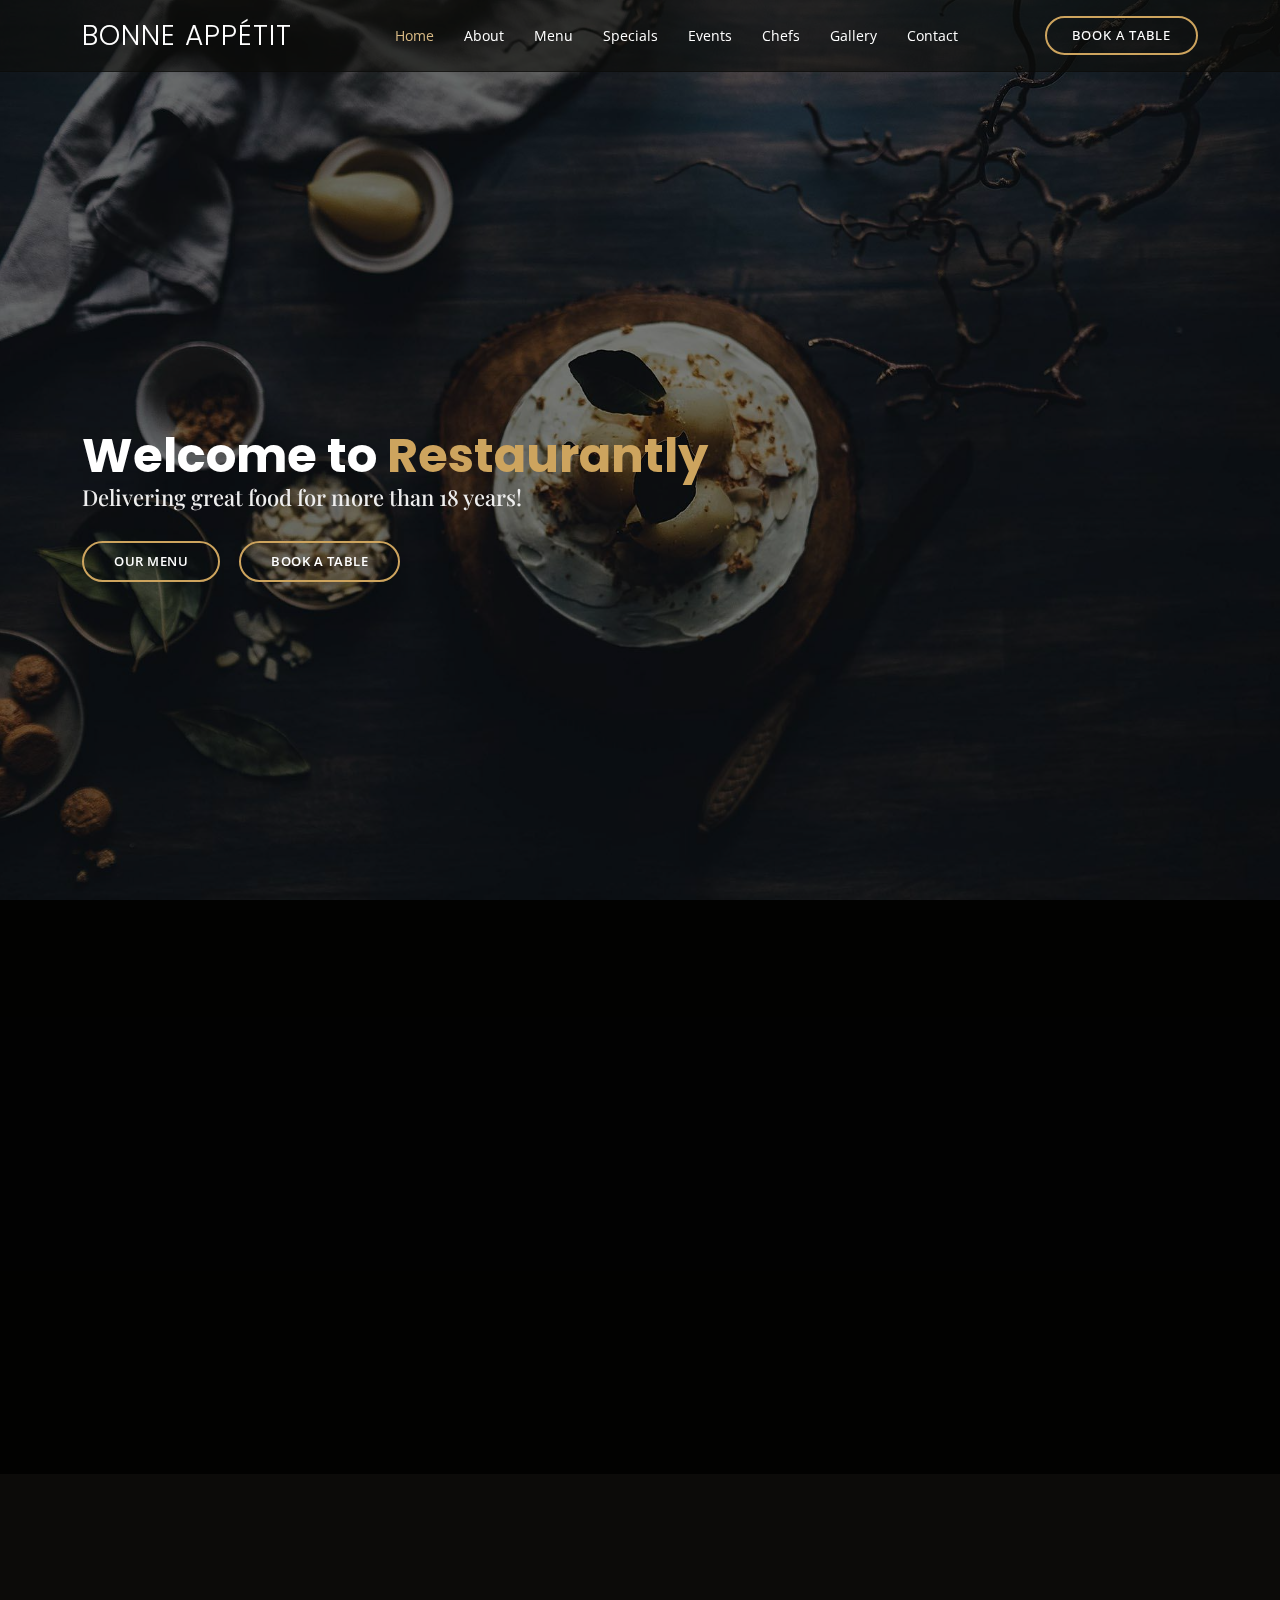
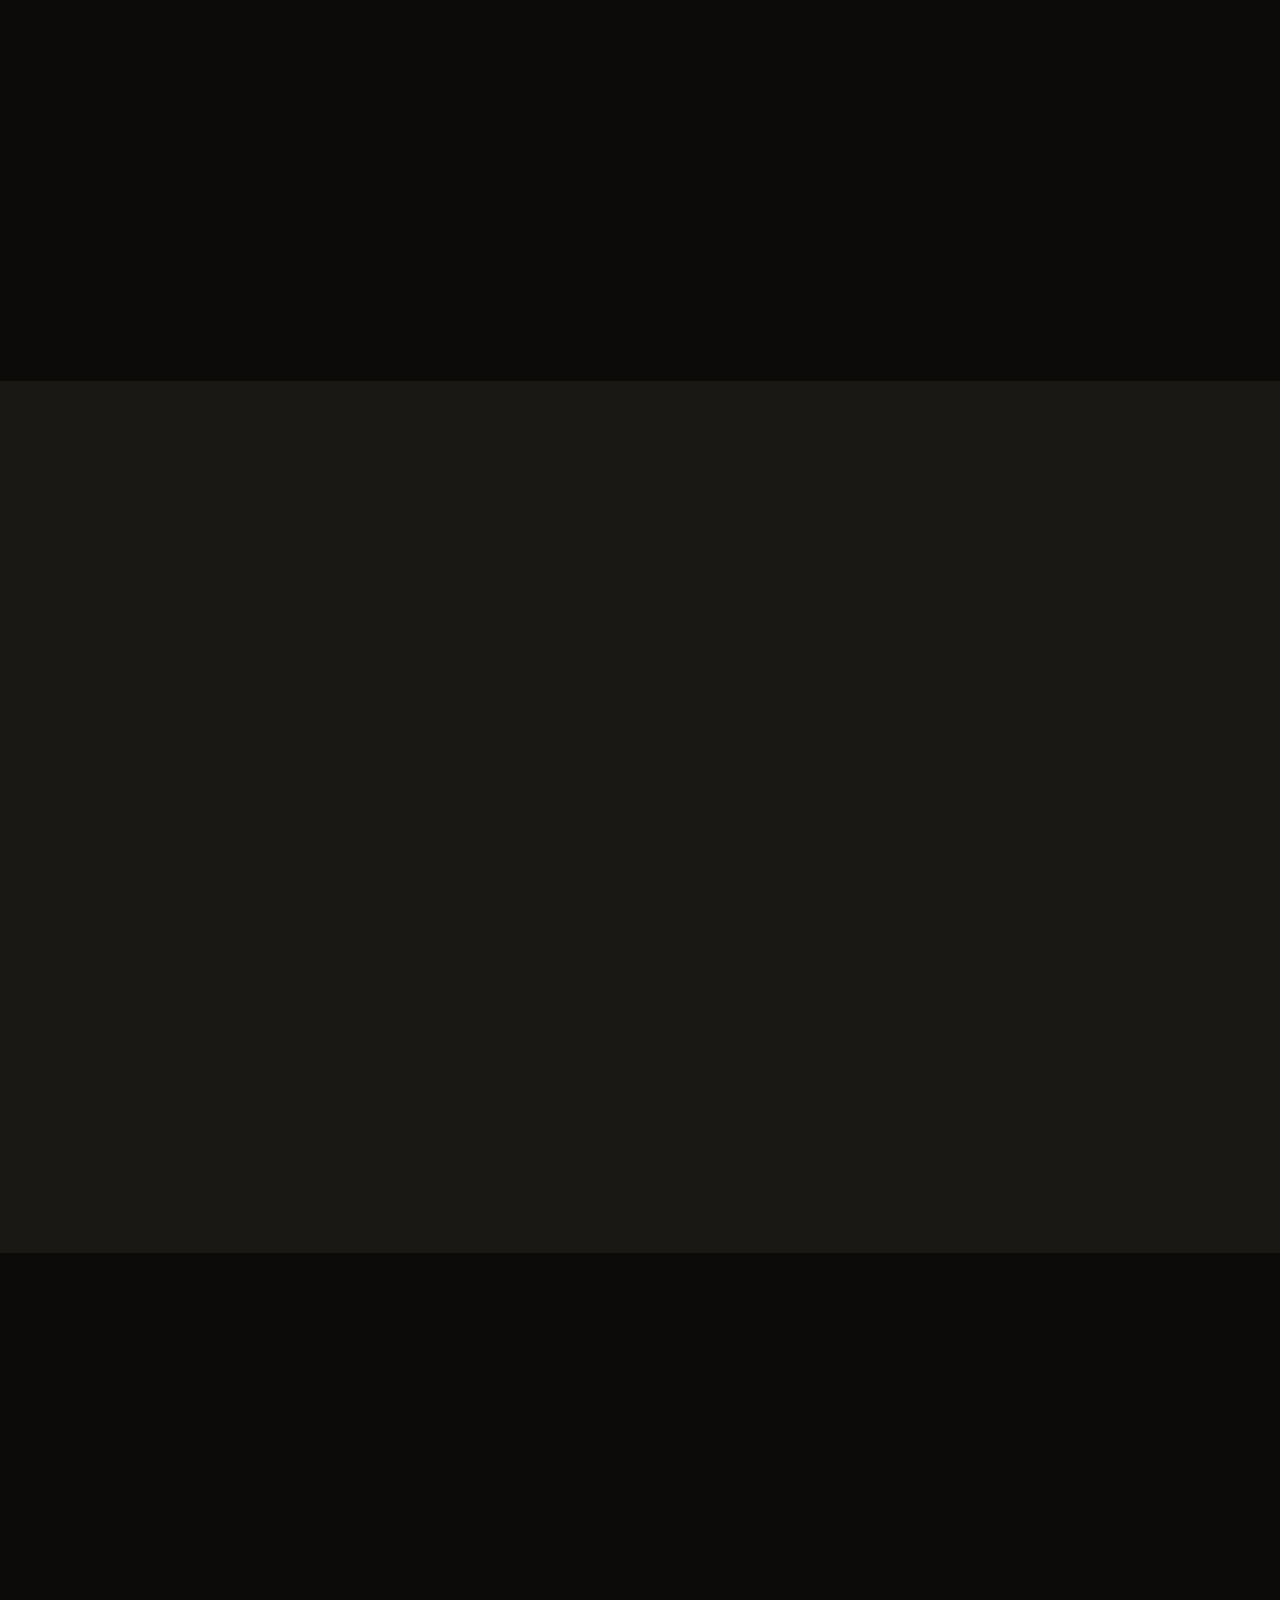
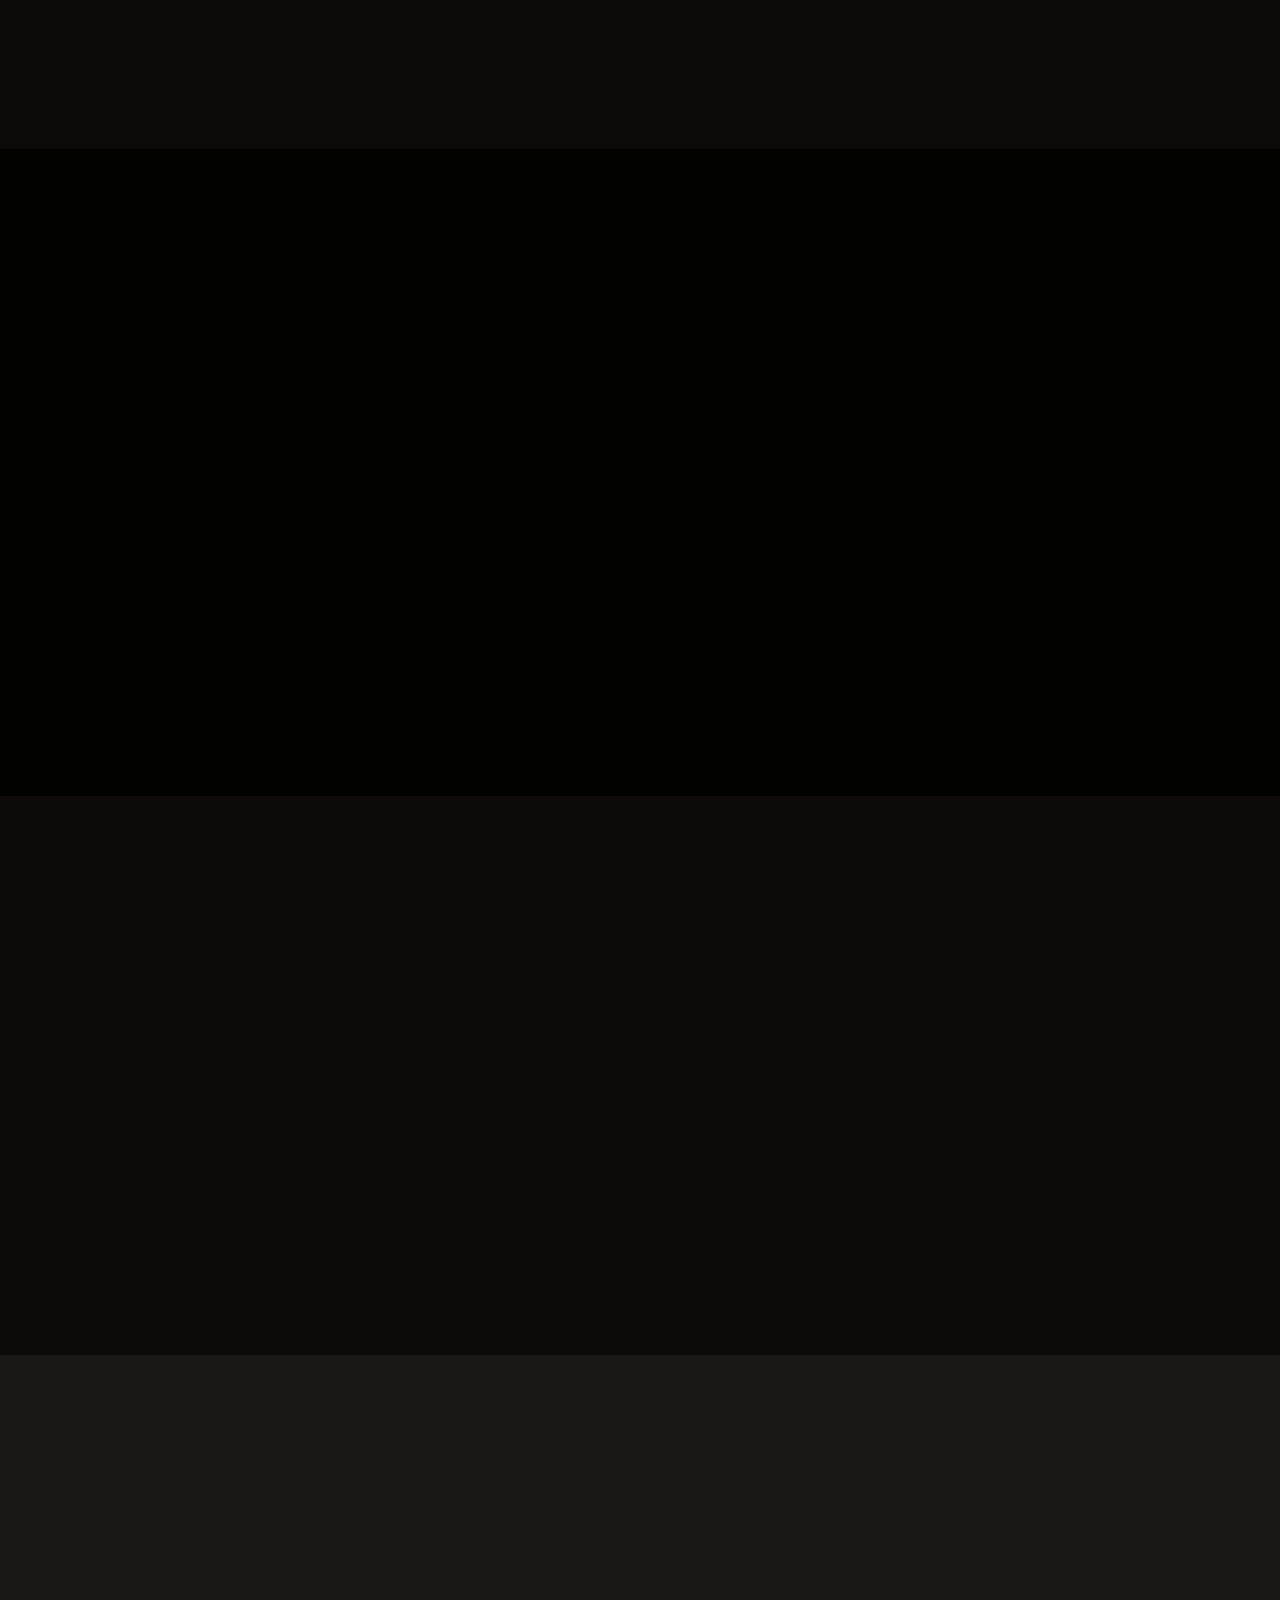
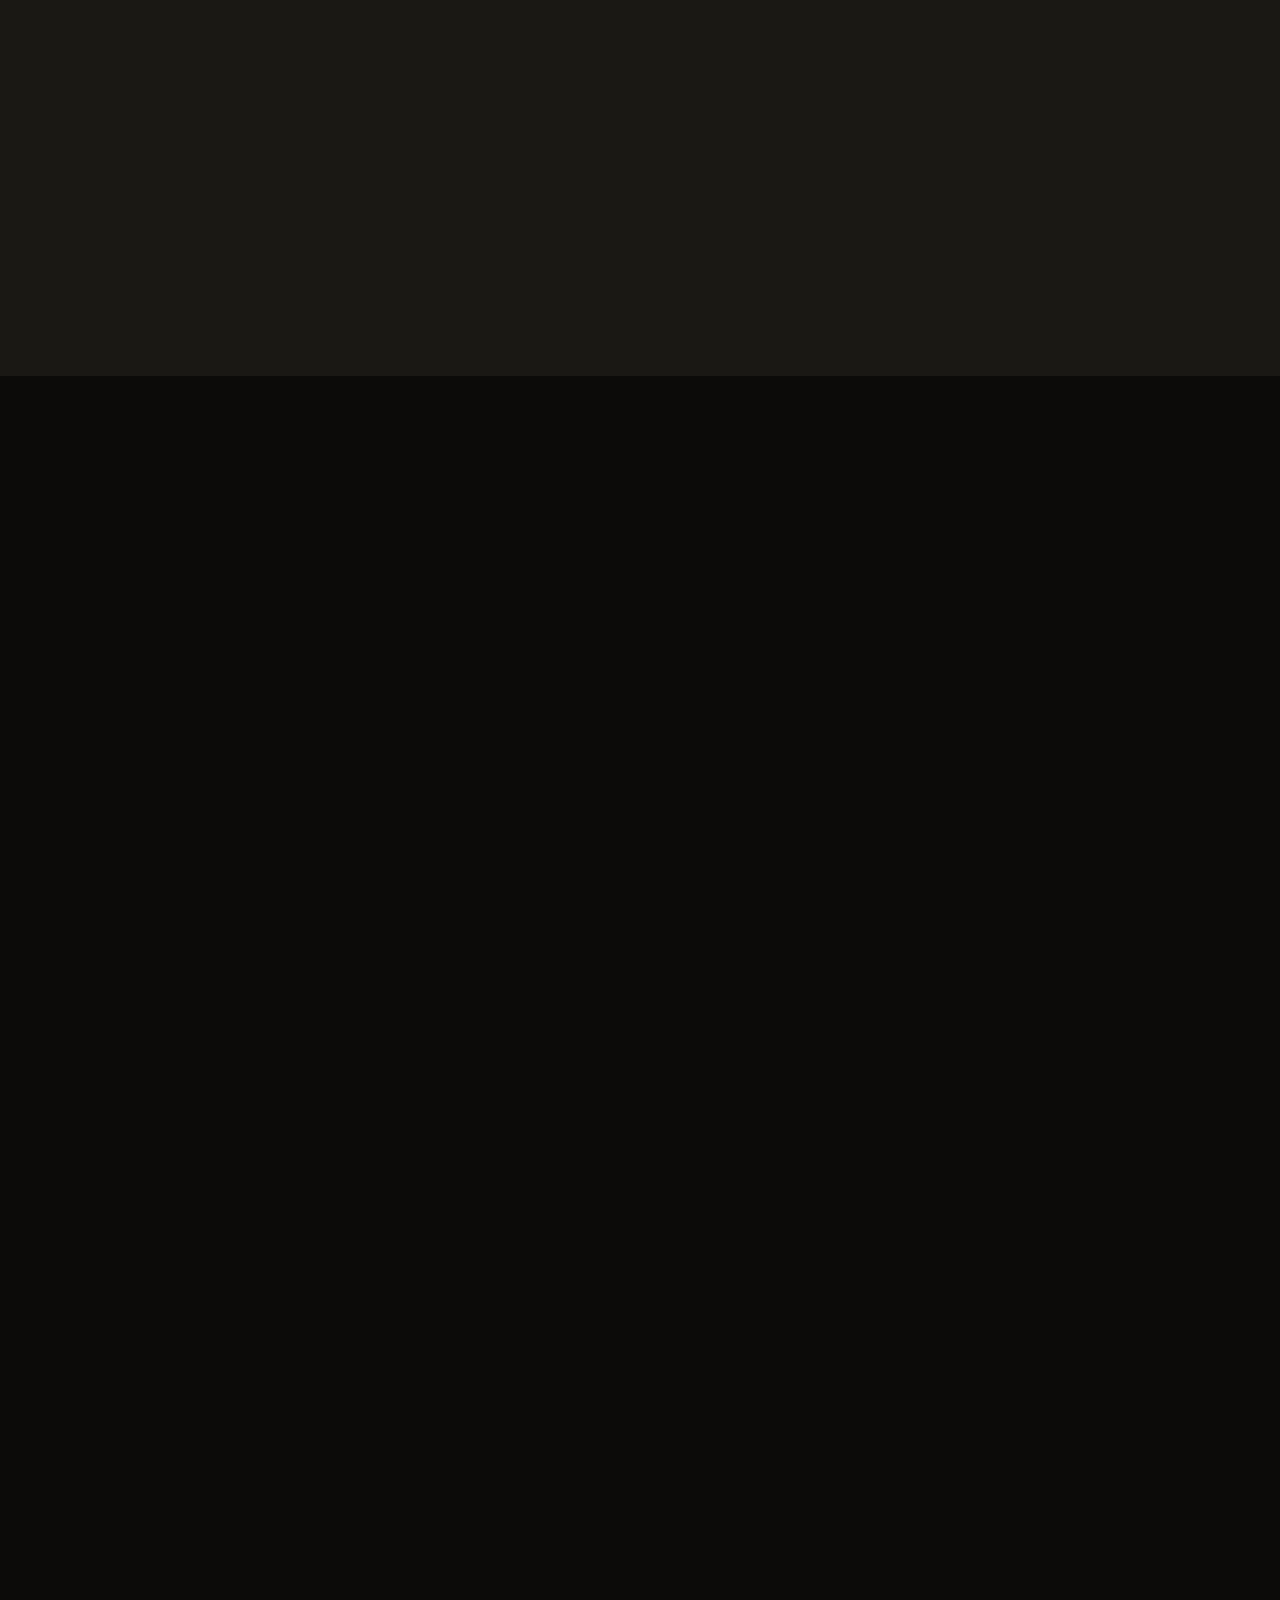
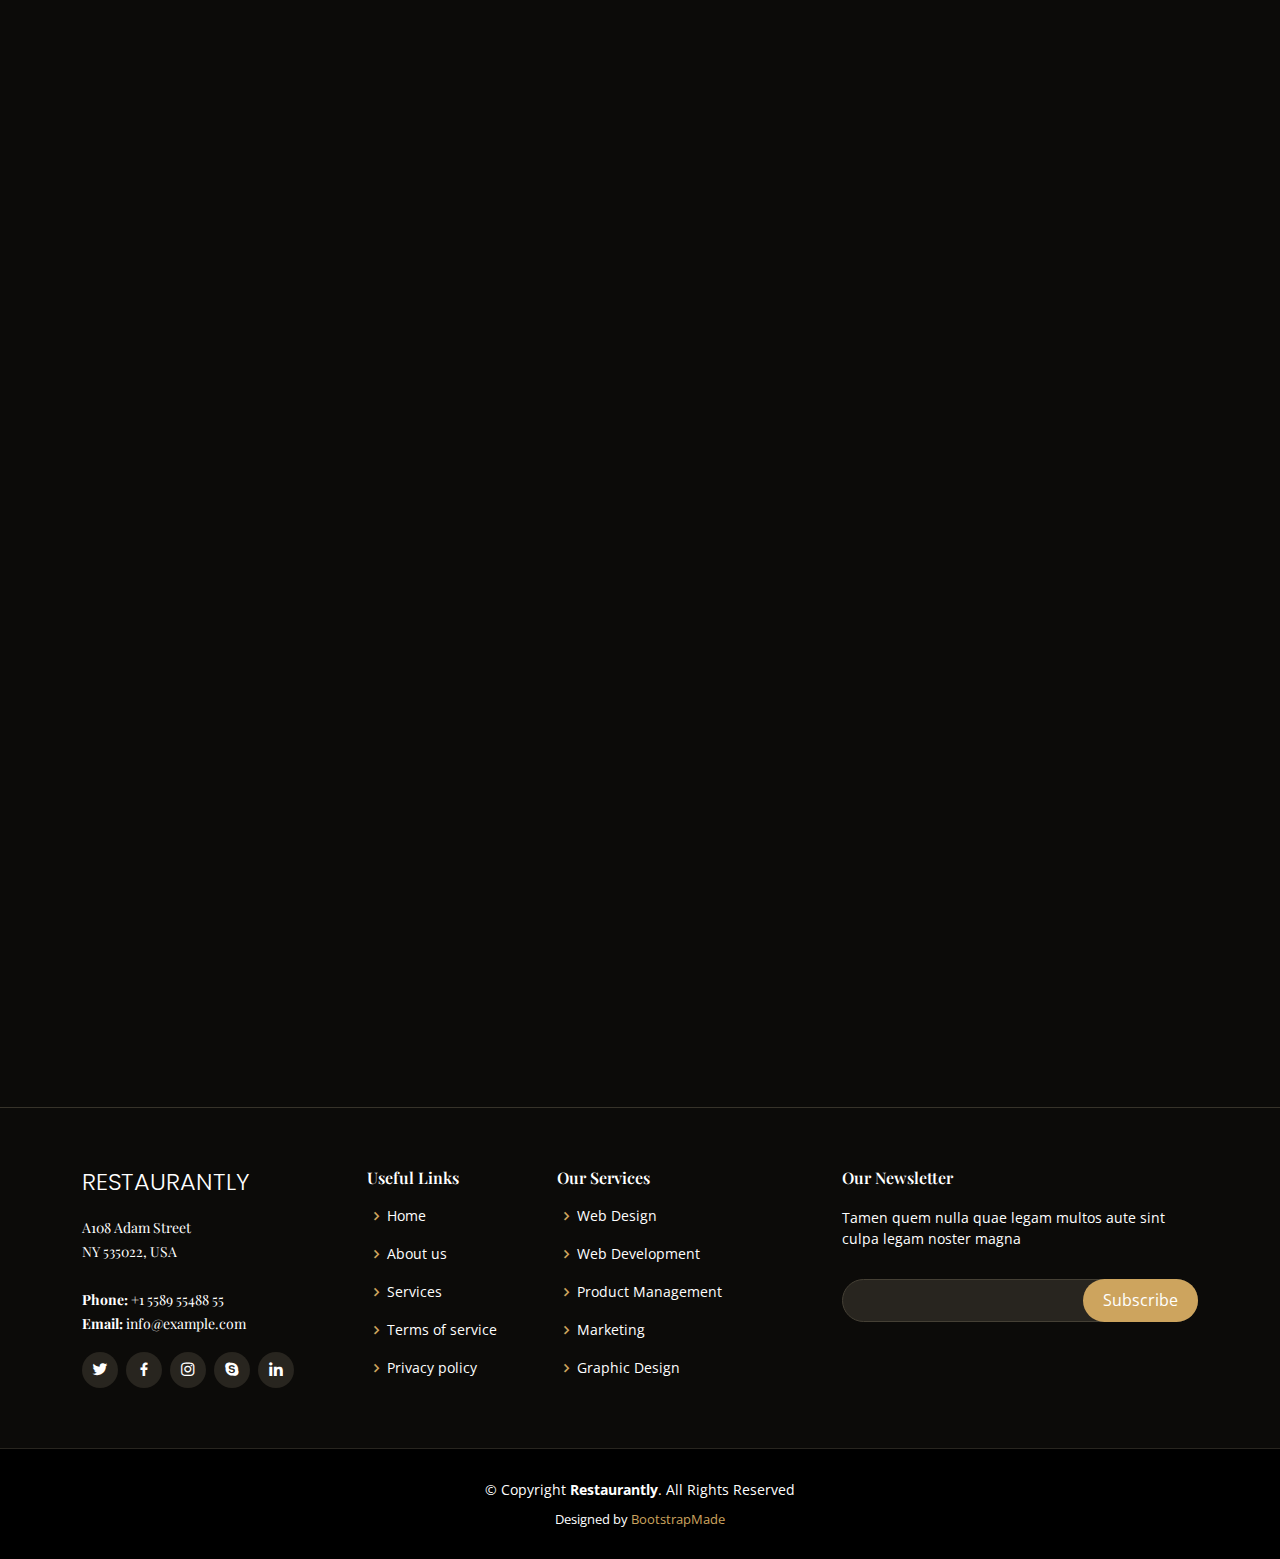
<file: Restaurantly/index.html>
<!DOCTYPE html>
<html lang="fr">

<head>
  <meta charset="utf-8">
  <meta content="width=device-width, initial-scale=1.0" name="viewport">

  <title>Restaurantly Bootstrap Template - Index</title>
  <meta content="" name="description">
  <meta content="" name="keywords">

  <!-- Favicons -->
  <link href="assets/img/favicon.png" rel="icon">
  <link href="assets/img/apple-touch-icon.png" rel="apple-touch-icon">

  <!-- Google Fonts -->
  <link href="https://fonts.googleapis.com/css?family=Open+Sans:300,300i,400,400i,600,600i,700,700i|Playfair+Display:ital,wght@0,400;0,500;0,600;0,700;1,400;1,500;1,600;1,700|Poppins:300,300i,400,400i,500,500i,600,600i,700,700i" rel="stylesheet">

  <!-- Vendor CSS Files -->
  <link href="assets/vendor/animate.css/animate.min.css" rel="stylesheet">
  <link href="assets/vendor/aos/aos.css" rel="stylesheet">
  <link href="assets/vendor/bootstrap/css/bootstrap.min.css" rel="stylesheet">
  <link href="assets/vendor/bootstrap-icons/bootstrap-icons.css" rel="stylesheet">
  <link href="assets/vendor/boxicons/css/boxicons.min.css" rel="stylesheet">
  <link href="assets/vendor/glightbox/css/glightbox.min.css" rel="stylesheet">
  <link href="assets/vendor/swiper/swiper-bundle.min.css" rel="stylesheet">

  <!-- Template Main CSS File -->
  <link href="assets/css/style.css" rel="stylesheet">

  <!-- =======================================================
  * Template Name: Restaurantly - v3.9.1
  * Template URL: https://bootstrapmade.com/restaurantly-restaurant-template/
  * Author: BootstrapMade.com
  * License: https://bootstrapmade.com/license/
  ======================================================== -->
</head>

<body>


  <!-- ======= Header ======= -->
  <header id="header" class="fixed-top d-flex align-items-cente">
    <div class="container-fluid container-xl d-flex align-items-center justify-content-lg-between">

      <h1 class="logo me-auto me-lg-0"><a href="index.html">Bonne Appétit</a></h1>
      <!-- Uncomment below if you prefer to use an image logo -->
      <!-- <a href="index.html" class="logo me-auto me-lg-0"><img src="assets/img/logo.png" alt="" class="img-fluid"></a>-->

      <nav id="navbar" class="navbar order-last order-lg-0">
        <ul>
          <li><a class="nav-link scrollto active" href="#hero">Home</a></li>
          <li><a class="nav-link scrollto" href="#about">About</a></li>
          <li><a class="nav-link scrollto" href="#menu">Menu</a></li>
          <li><a class="nav-link scrollto" href="#specials">Specials</a></li>
          <li><a class="nav-link scrollto" href="#events">Events</a></li>
          <li><a class="nav-link scrollto" href="#chefs">Chefs</a></li>
          <li><a class="nav-link scrollto" href="#gallery">Gallery</a></li>
          <li><a class="nav-link scrollto" href="#contact">Contact</a></li>
        </ul>
        <i class="bi bi-list mobile-nav-toggle"></i>
      </nav><!-- .navbar -->
      <a href="#book-a-table" class="book-a-table-btn scrollto d-none d-lg-flex">Book a table</a>

    </div>
  </header><!-- End Header -->

  <!-- ======= Hero Section ======= -->
  <section id="hero" class="d-flex align-items-center">
    <div class="container position-relative text-center text-lg-start" data-aos="zoom-in" data-aos-delay="100">
      <div class="row">
        <div class="col-lg-8">
          <h1>Welcome to <span>Restaurantly</span></h1>
          <h2>Delivering great food for more than 18 years!</h2>

          <div class="btns">
            <a href="#menu" class="btn-menu animated fadeInUp scrollto">Our Menu</a>
            <a href="#book-a-table" class="btn-book animated fadeInUp scrollto">Book a Table</a>
          </div>
        </div>
      </div>
    </div>
  </section><!-- End Hero -->

  <main id="main">

    <!-- ======= About Section ======= -->
    <section id="about" class="about">
      <div class="container" data-aos="fade-up">

        <div class="row">
          <div class="col-lg-6 order-1 order-lg-2" data-aos="zoom-in" data-aos-delay="100">
            <div class="about-img">
              <img src="assets/img/about.jpg" alt="">
            </div>
          </div>
          <div class="col-lg-6 pt-4 pt-lg-0 order-2 order-lg-1 content">
            <h3>Voluptatem dignissimos provident quasi corporis voluptates sit assumenda.</h3>
            <p class="fst-italic">
              Lorem ipsum dolor sit amet, consectetur adipiscing elit, sed do eiusmod tempor incididunt ut labore et dolore
              magna aliqua.
            </p>
            <ul>
              <li><i class="bi bi-check-circle"></i> Ullamco laboris nisi ut aliquip ex ea commodo consequat.</li>
              <li><i class="bi bi-check-circle"></i> Duis aute irure dolor in reprehenderit in voluptate velit.</li>
              <li><i class="bi bi-check-circle"></i> Ullamco laboris nisi ut aliquip ex ea commodo consequat. Duis aute irure dolor in reprehenderit in voluptate trideta storacalaperda mastiro dolore eu fugiat nulla pariatur.</li>
            </ul>
            <p>
              Ullamco laboris nisi ut aliquip ex ea commodo consequat. Duis aute irure dolor in reprehenderit in voluptate
              velit esse cillum dolore eu fugiat nulla pariatur. Excepteur sint occaecat cupidatat non proident, sunt in
              culpa qui officia deserunt mollit anim id est laborum
            </p>
          </div>
        </div>

      </div>
    </section><!-- End About Section -->

    <!-- ======= Why Us Section ======= -->
    <section id="why-us" class="why-us">
      <div class="container" data-aos="fade-up">

        <div class="section-title">
          <h2>Why Us</h2>
          <p>Why Choose Our Restaurant</p>
        </div>

        <div class="row">

          <div class="col-lg-4">
            <div class="box" data-aos="zoom-in" data-aos-delay="100">
              <span>01</span>
              <h4>Lorem Ipsum</h4>
              <p>Ulamco laboris nisi ut aliquip ex ea commodo consequat. Et consectetur ducimus vero placeat</p>
            </div>
          </div>

          <div class="col-lg-4 mt-4 mt-lg-0">
            <div class="box" data-aos="zoom-in" data-aos-delay="200">
              <span>02</span>
              <h4>Repellat Nihil</h4>
              <p>Dolorem est fugiat occaecati voluptate velit esse. Dicta veritatis dolor quod et vel dire leno para dest</p>
            </div>
          </div>

          <div class="col-lg-4 mt-4 mt-lg-0">
            <div class="box" data-aos="zoom-in" data-aos-delay="300">
              <span>03</span>
              <h4> Ad ad velit qui</h4>
              <p>Molestiae officiis omnis illo asperiores. Aut doloribus vitae sunt debitis quo vel nam quis</p>
            </div>
          </div>

        </div>

      </div>
    </section><!-- End Why Us Section -->

    <!-- ======= Menu Section ======= -->
    <section id="menu" class="menu section-bg">
      <div class="container" data-aos="fade-up">

        <div class="section-title">
          <h2>Menu</h2>
          <p>Check Our Tasty Menu</p>
        </div>

        <div class="row" data-aos="fade-up" data-aos-delay="100">
          <div class="col-lg-12 d-flex justify-content-center">
            <ul id="menu-flters">
              <li data-filter="*" class="filter-active">All</li>
              <li data-filter=".filter-starters">Starters</li>
              <li data-filter=".filter-salads">Salads</li>
              <li data-filter=".filter-specialty">Specialty</li>
            </ul>
          </div>
        </div>

        <div class="row menu-container" data-aos="fade-up" data-aos-delay="200">

          <div class="col-lg-6 menu-item filter-starters">
            <img src="assets/img/menu/lobster-bisque.jpg" class="menu-img" alt="">
            <div class="menu-content">
              <a href="#">Lobster Bisque</a><span>$5.95</span>
            </div>
            <div class="menu-ingredients">
              Lorem, deren, trataro, filede, nerada
            </div>
          </div>

          <div class="col-lg-6 menu-item filter-specialty">
            <img src="assets/img/menu/bread-barrel.jpg" class="menu-img" alt="">
            <div class="menu-content">
              <a href="#">Bread Barrel</a><span>$6.95</span>
            </div>
            <div class="menu-ingredients">
              Lorem, deren, trataro, filede, nerada
            </div>
          </div>

          <div class="col-lg-6 menu-item filter-starters">
            <img src="assets/img/menu/cake.jpg" class="menu-img" alt="">
            <div class="menu-content">
              <a href="#">Crab Cake</a><span>$7.95</span>
            </div>
            <div class="menu-ingredients">
              A delicate crab cake served on a toasted roll with lettuce and tartar sauce
            </div>
          </div>

          <div class="col-lg-6 menu-item filter-salads">
            <img src="assets/img/menu/caesar.jpg" class="menu-img" alt="">
            <div class="menu-content">
              <a href="#">Caesar Selections</a><span>$8.95</span>
            </div>
            <div class="menu-ingredients">
              Lorem, deren, trataro, filede, nerada
            </div>
          </div>

          <div class="col-lg-6 menu-item filter-specialty">
            <img src="assets/img/menu/tuscan-grilled.jpg" class="menu-img" alt="">
            <div class="menu-content">
              <a href="#">Tuscan Grilled</a><span>$9.95</span>
            </div>
            <div class="menu-ingredients">
              Grilled chicken with provolone, artichoke hearts, and roasted red pesto
            </div>
          </div>

          <div class="col-lg-6 menu-item filter-starters">
            <img src="assets/img/menu/mozzarella.jpg" class="menu-img" alt="">
            <div class="menu-content">
              <a href="#">Mozzarella Stick</a><span>$4.95</span>
            </div>
            <div class="menu-ingredients">
              Lorem, deren, trataro, filede, nerada
            </div>
          </div>

          <div class="col-lg-6 menu-item filter-salads">
            <img src="assets/img/menu/greek-salad.jpg" class="menu-img" alt="">
            <div class="menu-content">
              <a href="#">Greek Salad</a><span>$9.95</span>
            </div>
            <div class="menu-ingredients">
              Fresh spinach, crisp romaine, tomatoes, and Greek olives
            </div>
          </div>

          <div class="col-lg-6 menu-item filter-salads">
            <img src="assets/img/menu/spinach-salad.jpg" class="menu-img" alt="">
            <div class="menu-content">
              <a href="#">Spinach Salad</a><span>$9.95</span>
            </div>
            <div class="menu-ingredients">
              Fresh spinach with mushrooms, hard boiled egg, and warm bacon vinaigrette
            </div>
          </div>

          <div class="col-lg-6 menu-item filter-specialty">
            <img src="assets/img/menu/lobster-roll.jpg" class="menu-img" alt="">
            <div class="menu-content">
              <a href="#">Lobster Roll</a><span>$12.95</span>
            </div>
            <div class="menu-ingredients">
              Plump lobster meat, mayo and crisp lettuce on a toasted bulky roll
            </div>
          </div>

        </div>

      </div>
    </section><!-- End Menu Section -->

    <!-- ======= Specials Section ======= -->
    <section id="specials" class="specials">
      <div class="container" data-aos="fade-up">

        <div class="section-title">
          <h2>Specials</h2>
          <p>Check Our Specials</p>
        </div>

        <div class="row" data-aos="fade-up" data-aos-delay="100">
          <div class="col-lg-3">
            <ul class="nav nav-tabs flex-column">
              <li class="nav-item">
                <a class="nav-link active show" data-bs-toggle="tab" href="#tab-1">Modi sit est</a>
              </li>
              <li class="nav-item">
                <a class="nav-link" data-bs-toggle="tab" href="#tab-2">Unde praesentium sed</a>
              </li>
              <li class="nav-item">
                <a class="nav-link" data-bs-toggle="tab" href="#tab-3">Pariatur explicabo vel</a>
              </li>
              <li class="nav-item">
                <a class="nav-link" data-bs-toggle="tab" href="#tab-4">Nostrum qui quasi</a>
              </li>
              <li class="nav-item">
                <a class="nav-link" data-bs-toggle="tab" href="#tab-5">Iusto ut expedita aut</a>
              </li>
            </ul>
          </div>
          <div class="col-lg-9 mt-4 mt-lg-0">
            <div class="tab-content">
              <div class="tab-pane active show" id="tab-1">
                <div class="row">
                  <div class="col-lg-8 details order-2 order-lg-1">
                    <h3>Architecto ut aperiam autem id</h3>
                    <p class="fst-italic">Qui laudantium consequatur laborum sit qui ad sapiente dila parde sonata raqer a videna mareta paulona marka</p>
                    <p>Et nobis maiores eius. Voluptatibus ut enim blanditiis atque harum sint. Laborum eos ipsum ipsa odit magni. Incidunt hic ut molestiae aut qui. Est repellat minima eveniet eius et quis magni nihil. Consequatur dolorem quaerat quos qui similique accusamus nostrum rem vero</p>
                  </div>
                  <div class="col-lg-4 text-center order-1 order-lg-2">
                    <img src="assets/img/specials-1.png" alt="" class="img-fluid">
                  </div>
                </div>
              </div>
              <div class="tab-pane" id="tab-2">
                <div class="row">
                  <div class="col-lg-8 details order-2 order-lg-1">
                    <h3>Et blanditiis nemo veritatis excepturi</h3>
                    <p class="fst-italic">Qui laudantium consequatur laborum sit qui ad sapiente dila parde sonata raqer a videna mareta paulona marka</p>
                    <p>Ea ipsum voluptatem consequatur quis est. Illum error ullam omnis quia et reiciendis sunt sunt est. Non aliquid repellendus itaque accusamus eius et velit ipsa voluptates. Optio nesciunt eaque beatae accusamus lerode pakto madirna desera vafle de nideran pal</p>
                  </div>
                  <div class="col-lg-4 text-center order-1 order-lg-2">
                    <img src="assets/img/specials-2.png" alt="" class="img-fluid">
                  </div>
                </div>
              </div>
              <div class="tab-pane" id="tab-3">
                <div class="row">
                  <div class="col-lg-8 details order-2 order-lg-1">
                    <h3>Impedit facilis occaecati odio neque aperiam sit</h3>
                    <p class="fst-italic">Eos voluptatibus quo. Odio similique illum id quidem non enim fuga. Qui natus non sunt dicta dolor et. In asperiores velit quaerat perferendis aut</p>
                    <p>Iure officiis odit rerum. Harum sequi eum illum corrupti culpa veritatis quisquam. Neque necessitatibus illo rerum eum ut. Commodi ipsam minima molestiae sed laboriosam a iste odio. Earum odit nesciunt fugiat sit ullam. Soluta et harum voluptatem optio quae</p>
                  </div>
                  <div class="col-lg-4 text-center order-1 order-lg-2">
                    <img src="assets/img/specials-3.png" alt="" class="img-fluid">
                  </div>
                </div>
              </div>
              <div class="tab-pane" id="tab-4">
                <div class="row">
                  <div class="col-lg-8 details order-2 order-lg-1">
                    <h3>Fuga dolores inventore laboriosam ut est accusamus laboriosam dolore</h3>
                    <p class="fst-italic">Totam aperiam accusamus. Repellat consequuntur iure voluptas iure porro quis delectus</p>
                    <p>Eaque consequuntur consequuntur libero expedita in voluptas. Nostrum ipsam necessitatibus aliquam fugiat debitis quis velit. Eum ex maxime error in consequatur corporis atque. Eligendi asperiores sed qui veritatis aperiam quia a laborum inventore</p>
                  </div>
                  <div class="col-lg-4 text-center order-1 order-lg-2">
                    <img src="assets/img/specials-4.png" alt="" class="img-fluid">
                  </div>
                </div>
              </div>
              <div class="tab-pane" id="tab-5">
                <div class="row">
                  <div class="col-lg-8 details order-2 order-lg-1">
                    <h3>Est eveniet ipsam sindera pad rone matrelat sando reda</h3>
                    <p class="fst-italic">Omnis blanditiis saepe eos autem qui sunt debitis porro quia.</p>
                    <p>Exercitationem nostrum omnis. Ut reiciendis repudiandae minus. Omnis recusandae ut non quam ut quod eius qui. Ipsum quia odit vero atque qui quibusdam amet. Occaecati sed est sint aut vitae molestiae voluptate vel</p>
                  </div>
                  <div class="col-lg-4 text-center order-1 order-lg-2">
                    <img src="assets/img/specials-5.png" alt="" class="img-fluid">
                  </div>
                </div>
              </div>
            </div>
          </div>
        </div>

      </div>
    </section><!-- End Specials Section -->

    <!-- ======= Events Section ======= -->
    <section id="events" class="events">
      <div class="container" data-aos="fade-up">

        <div class="section-title">
          <h2>Events</h2>
          <p>Organize Your Events in our Restaurant</p>
        </div>

        <div class="events-slider swiper" data-aos="fade-up" data-aos-delay="100">
          <div class="swiper-wrapper">

            <div class="swiper-slide">
              <div class="row event-item">
                <div class="col-lg-6">
                  <img src="assets/img/event-birthday.jpg" class="img-fluid" alt="">
                </div>
                <div class="col-lg-6 pt-4 pt-lg-0 content">
                  <h3>Birthday Parties</h3>
                  <div class="price">
                    <p><span>$189</span></p>
                  </div>
                  <p class="fst-italic">
                    Lorem ipsum dolor sit amet, consectetur adipiscing elit, sed do eiusmod tempor incididunt ut labore et dolore
                    magna aliqua.
                  </p>
                  <ul>
                    <li><i class="bi bi-check-circled"></i> Ullamco laboris nisi ut aliquip ex ea commodo consequat.</li>
                    <li><i class="bi bi-check-circled"></i> Duis aute irure dolor in reprehenderit in voluptate velit.</li>
                    <li><i class="bi bi-check-circled"></i> Ullamco laboris nisi ut aliquip ex ea commodo consequat.</li>
                  </ul>
                  <p>
                    Ullamco laboris nisi ut aliquip ex ea commodo consequat. Duis aute irure dolor in reprehenderit in voluptate
                    velit esse cillum dolore eu fugiat nulla pariatur
                  </p>
                </div>
              </div>
            </div><!-- End testimonial item -->

            <div class="swiper-slide">
              <div class="row event-item">
                <div class="col-lg-6">
                  <img src="assets/img/event-private.jpg" class="img-fluid" alt="">
                </div>
                <div class="col-lg-6 pt-4 pt-lg-0 content">
                  <h3>Private Parties</h3>
                  <div class="price">
                    <p><span>$290</span></p>
                  </div>
                  <p class="fst-italic">
                    Lorem ipsum dolor sit amet, consectetur adipiscing elit, sed do eiusmod tempor incididunt ut labore et dolore
                    magna aliqua.
                  </p>
                  <ul>
                    <li><i class="bi bi-check-circled"></i> Ullamco laboris nisi ut aliquip ex ea commodo consequat.</li>
                    <li><i class="bi bi-check-circled"></i> Duis aute irure dolor in reprehenderit in voluptate velit.</li>
                    <li><i class="bi bi-check-circled"></i> Ullamco laboris nisi ut aliquip ex ea commodo consequat.</li>
                  </ul>
                  <p>
                    Ullamco laboris nisi ut aliquip ex ea commodo consequat. Duis aute irure dolor in reprehenderit in voluptate
                    velit esse cillum dolore eu fugiat nulla pariatur
                  </p>
                </div>
              </div>
            </div><!-- End testimonial item -->

            <div class="swiper-slide">
              <div class="row event-item">
                <div class="col-lg-6">
                  <img src="assets/img/event-custom.jpg" class="img-fluid" alt="">
                </div>
                <div class="col-lg-6 pt-4 pt-lg-0 content">
                  <h3>Custom Parties</h3>
                  <div class="price">
                    <p><span>$99</span></p>
                  </div>
                  <p class="fst-italic">
                    Lorem ipsum dolor sit amet, consectetur adipiscing elit, sed do eiusmod tempor incididunt ut labore et dolore
                    magna aliqua.
                  </p>
                  <ul>
                    <li><i class="bi bi-check-circled"></i> Ullamco laboris nisi ut aliquip ex ea commodo consequat.</li>
                    <li><i class="bi bi-check-circled"></i> Duis aute irure dolor in reprehenderit in voluptate velit.</li>
                    <li><i class="bi bi-check-circled"></i> Ullamco laboris nisi ut aliquip ex ea commodo consequat.</li>
                  </ul>
                  <p>
                    Ullamco laboris nisi ut aliquip ex ea commodo consequat. Duis aute irure dolor in reprehenderit in voluptate
                    velit esse cillum dolore eu fugiat nulla pariatur
                  </p>
                </div>
              </div>
            </div><!-- End testimonial item -->

          </div>
          <div class="swiper-pagination"></div>
        </div>

      </div>
    </section><!-- End Events Section -->

    <!-- ======= Book A Table Section ======= -->
    <section id="book-a-table" class="book-a-table">
      <div class="container" data-aos="fade-up">

        <div class="section-title">
          <h2>Reservation</h2>
          <p>Book a Table</p>
        </div>

        <form action="forms/book-a-table.php" method="post" role="form" class="php-email-form" data-aos="fade-up" data-aos-delay="100">
          <div class="row">
            <div class="col-lg-4 col-md-6 form-group">
              <input type="text" name="name" class="form-control" id="name" placeholder="Your Name" data-rule="minlen:4" data-msg="Please enter at least 4 chars">
              <div class="validate"></div>
            </div>
            <div class="col-lg-4 col-md-6 form-group mt-3 mt-md-0">
              <input type="email" class="form-control" name="email" id="email" placeholder="Your Email" data-rule="email" data-msg="Please enter a valid email">
              <div class="validate"></div>
            </div>
            <div class="col-lg-4 col-md-6 form-group mt-3 mt-md-0">
              <input type="text" class="form-control" name="phone" id="phone" placeholder="Your Phone" data-rule="minlen:4" data-msg="Please enter at least 4 chars">
              <div class="validate"></div>
            </div>
            <div class="col-lg-4 col-md-6 form-group mt-3">
              <input type="text" name="date" class="form-control" id="date" placeholder="Date" data-rule="minlen:4" data-msg="Please enter at least 4 chars">
              <div class="validate"></div>
            </div>
            <div class="col-lg-4 col-md-6 form-group mt-3">
              <input type="text" class="form-control" name="time" id="time" placeholder="Time" data-rule="minlen:4" data-msg="Please enter at least 4 chars">
              <div class="validate"></div>
            </div>
            <div class="col-lg-4 col-md-6 form-group mt-3">
              <input type="number" class="form-control" name="people" id="people" placeholder="# of people" data-rule="minlen:1" data-msg="Please enter at least 1 chars">
              <div class="validate"></div>
            </div>
          </div>
          <div class="form-group mt-3">
            <textarea class="form-control" name="message" rows="5" placeholder="Message"></textarea>
            <div class="validate"></div>
          </div>
          <div class="mb-3">
            <div class="loading">Loading</div>
            <div class="error-message"></div>
            <div class="sent-message">Your booking request was sent. We will call back or send an Email to confirm your reservation. Thank you!</div>
          </div>
          <div class="text-center"><button type="submit">Book a Table</button></div>
        </form>

      </div>
    </section><!-- End Book A Table Section -->

    <!-- ======= Testimonials Section ======= -->
    <section id="testimonials" class="testimonials section-bg">
      <div class="container" data-aos="fade-up">

        <div class="section-title">
          <h2>Testimonials</h2>
          <p>What they're saying about us</p>
        </div>

        <div class="testimonials-slider swiper" data-aos="fade-up" data-aos-delay="100">
          <div class="swiper-wrapper">

            <div class="swiper-slide">
              <div class="testimonial-item">
                <p>
                  <i class="bx bxs-quote-alt-left quote-icon-left"></i>
                  Proin iaculis purus consequat sem cure digni ssim donec porttitora entum suscipit rhoncus. Accusantium quam, ultricies eget id, aliquam eget nibh et. Maecen aliquam, risus at semper.
                  <i class="bx bxs-quote-alt-right quote-icon-right"></i>
                </p>
                <img src="assets/img/testimonials/testimonials-1.jpg" class="testimonial-img" alt="">
                <h3>Saul Goodman</h3>
                <h4>Ceo &amp; Founder</h4>
              </div>
            </div><!-- End testimonial item -->

            <div class="swiper-slide">
              <div class="testimonial-item">
                <p>
                  <i class="bx bxs-quote-alt-left quote-icon-left"></i>
                  Export tempor illum tamen malis malis eram quae irure esse labore quem cillum quid cillum eram malis quorum velit fore eram velit sunt aliqua noster fugiat irure amet legam anim culpa.
                  <i class="bx bxs-quote-alt-right quote-icon-right"></i>
                </p>
                <img src="assets/img/testimonials/testimonials-2.jpg" class="testimonial-img" alt="">
                <h3>Sara Wilsson</h3>
                <h4>Designer</h4>
              </div>
            </div><!-- End testimonial item -->

            <div class="swiper-slide">
              <div class="testimonial-item">
                <p>
                  <i class="bx bxs-quote-alt-left quote-icon-left"></i>
                  Enim nisi quem export duis labore cillum quae magna enim sint quorum nulla quem veniam duis minim tempor labore quem eram duis noster aute amet eram fore quis sint minim.
                  <i class="bx bxs-quote-alt-right quote-icon-right"></i>
                </p>
                <img src="assets/img/testimonials/testimonials-3.jpg" class="testimonial-img" alt="">
                <h3>Jena Karlis</h3>
                <h4>Store Owner</h4>
              </div>
            </div><!-- End testimonial item -->

            <div class="swiper-slide">
              <div class="testimonial-item">
                <p>
                  <i class="bx bxs-quote-alt-left quote-icon-left"></i>
                  Fugiat enim eram quae cillum dolore dolor amet nulla culpa multos export minim fugiat minim velit minim dolor enim duis veniam ipsum anim magna sunt elit fore quem dolore labore illum veniam.
                  <i class="bx bxs-quote-alt-right quote-icon-right"></i>
                </p>
                <img src="assets/img/testimonials/testimonials-4.jpg" class="testimonial-img" alt="">
                <h3>Matt Brandon</h3>
                <h4>Freelancer</h4>
              </div>
            </div><!-- End testimonial item -->

            <div class="swiper-slide">
              <div class="testimonial-item">
                <p>
                  <i class="bx bxs-quote-alt-left quote-icon-left"></i>
                  Quis quorum aliqua sint quem legam fore sunt eram irure aliqua veniam tempor noster veniam enim culpa labore duis sunt culpa nulla illum cillum fugiat legam esse veniam culpa fore nisi cillum quid.
                  <i class="bx bxs-quote-alt-right quote-icon-right"></i>
                </p>
                <img src="assets/img/testimonials/testimonials-5.jpg" class="testimonial-img" alt="">
                <h3>John Larson</h3>
                <h4>Entrepreneur</h4>
              </div>
            </div><!-- End testimonial item -->

          </div>
          <div class="swiper-pagination"></div>
        </div>

      </div>
    </section><!-- End Testimonials Section -->

    <!-- ======= Gallery Section ======= -->
    <section id="gallery" class="gallery">

      <div class="container" data-aos="fade-up">
        <div class="section-title">
          <h2>Gallery</h2>
          <p>Some photos from Our Restaurant</p>
        </div>
      </div>

      <div class="container-fluid" data-aos="fade-up" data-aos-delay="100">

        <div class="row g-0">

          <div class="col-lg-3 col-md-4">
            <div class="gallery-item">
              <a href="assets/img/gallery/gallery-1.jpg" class="gallery-lightbox" data-gall="gallery-item">
                <img src="assets/img/gallery/gallery-1.jpg" alt="" class="img-fluid">
              </a>
            </div>
          </div>

          <div class="col-lg-3 col-md-4">
            <div class="gallery-item">
              <a href="assets/img/gallery/gallery-2.jpg" class="gallery-lightbox" data-gall="gallery-item">
                <img src="assets/img/gallery/gallery-2.jpg" alt="" class="img-fluid">
              </a>
            </div>
          </div>

          <div class="col-lg-3 col-md-4">
            <div class="gallery-item">
              <a href="assets/img/gallery/gallery-3.jpg" class="gallery-lightbox" data-gall="gallery-item">
                <img src="assets/img/gallery/gallery-3.jpg" alt="" class="img-fluid">
              </a>
            </div>
          </div>

          <div class="col-lg-3 col-md-4">
            <div class="gallery-item">
              <a href="assets/img/gallery/gallery-4.jpg" class="gallery-lightbox" data-gall="gallery-item">
                <img src="assets/img/gallery/gallery-4.jpg" alt="" class="img-fluid">
              </a>
            </div>
          </div>

          <div class="col-lg-3 col-md-4">
            <div class="gallery-item">
              <a href="assets/img/gallery/gallery-5.jpg" class="gallery-lightbox" data-gall="gallery-item">
                <img src="assets/img/gallery/gallery-5.jpg" alt="" class="img-fluid">
              </a>
            </div>
          </div>

          <div class="col-lg-3 col-md-4">
            <div class="gallery-item">
              <a href="assets/img/gallery/gallery-6.jpg" class="gallery-lightbox" data-gall="gallery-item">
                <img src="assets/img/gallery/gallery-6.jpg" alt="" class="img-fluid">
              </a>
            </div>
          </div>

          <div class="col-lg-3 col-md-4">
            <div class="gallery-item">
              <a href="assets/img/gallery/gallery-7.jpg" class="gallery-lightbox" data-gall="gallery-item">
                <img src="assets/img/gallery/gallery-7.jpg" alt="" class="img-fluid">
              </a>
            </div>
          </div>

          <div class="col-lg-3 col-md-4">
            <div class="gallery-item">
              <a href="assets/img/gallery/gallery-8.jpg" class="gallery-lightbox" data-gall="gallery-item">
                <img src="assets/img/gallery/gallery-8.jpg" alt="" class="img-fluid">
              </a>
            </div>
          </div>

        </div>

      </div>
    </section><!-- End Gallery Section -->

    <!-- ======= Chefs Section ======= -->
    <section id="chefs" class="chefs">
      <div class="container" data-aos="fade-up">

        <div class="section-title">
          <h2>Chefs</h2>
          <p>Our Proffesional Chefs</p>
        </div>

        <div class="row">

          <div class="col-lg-4 col-md-6">
            <div class="member" data-aos="zoom-in" data-aos-delay="100">
              <img src="assets/img/chefs/chefs-1.jpg" class="img-fluid" alt="">
              <div class="member-info">
                <div class="member-info-content">
                  <h4>Walter White</h4>
                  <span>Master Chef</span>
                </div>
                <div class="social">
                  <a href=""><i class="bi bi-twitter"></i></a>
                  <a href=""><i class="bi bi-facebook"></i></a>
                  <a href=""><i class="bi bi-instagram"></i></a>
                  <a href=""><i class="bi bi-linkedin"></i></a>
                </div>
              </div>
            </div>
          </div>

          <div class="col-lg-4 col-md-6">
            <div class="member" data-aos="zoom-in" data-aos-delay="200">
              <img src="assets/img/chefs/chefs-2.jpg" class="img-fluid" alt="">
              <div class="member-info">
                <div class="member-info-content">
                  <h4>Sarah Jhonson</h4>
                  <span>Patissier</span>
                </div>
                <div class="social">
                  <a href=""><i class="bi bi-twitter"></i></a>
                  <a href=""><i class="bi bi-facebook"></i></a>
                  <a href=""><i class="bi bi-instagram"></i></a>
                  <a href=""><i class="bi bi-linkedin"></i></a>
                </div>
              </div>
            </div>
          </div>

          <div class="col-lg-4 col-md-6">
            <div class="member" data-aos="zoom-in" data-aos-delay="300">
              <img src="assets/img/chefs/chefs-3.jpg" class="img-fluid" alt="">
              <div class="member-info">
                <div class="member-info-content">
                  <h4>William Anderson</h4>
                  <span>Cook</span>
                </div>
                <div class="social">
                  <a href=""><i class="bi bi-twitter"></i></a>
                  <a href=""><i class="bi bi-facebook"></i></a>
                  <a href=""><i class="bi bi-instagram"></i></a>
                  <a href=""><i class="bi bi-linkedin"></i></a>
                </div>
              </div>
            </div>
          </div>

        </div>

      </div>
    </section><!-- End Chefs Section -->

    <!-- ======= Contact Section ======= -->
    <section id="contact" class="contact">
      <div class="container" data-aos="fade-up">

        <div class="section-title">
          <h2>Contact</h2>
          <p>Contact Us</p>
        </div>
      </div>

      <div data-aos="fade-up">
        <iframe style="border:0; width: 100%; height: 350px;" src="https://www.google.com/maps/embed?pb=!1m14!1m8!1m3!1d12097.433213460943!2d-74.0062269!3d40.7101282!3m2!1i1024!2i768!4f13.1!3m3!1m2!1s0x0%3A0xb89d1fe6bc499443!2sDowntown+Conference+Center!5e0!3m2!1smk!2sbg!4v1539943755621" frameborder="0" allowfullscreen></iframe>
      </div>

      <div class="container" data-aos="fade-up">

        <div class="row mt-5">

          <div class="col-lg-4">
            <div class="info">
              <div class="address">
                <i class="bi bi-geo-alt"></i>
                <h4>Location:</h4>
                <p>A108 Adam Street, New York, NY 535022</p>
              </div>

              <div class="open-hours">
                <i class="bi bi-clock"></i>
                <h4>Open Hours:</h4>
                <p>
                  Monday-Saturday:<br>
                  11:00 AM - 2300 PM
                </p>
              </div>

              <div class="email">
                <i class="bi bi-envelope"></i>
                <h4>Email:</h4>
                <p>info@example.com</p>
              </div>

              <div class="phone">
                <i class="bi bi-phone"></i>
                <h4>Call:</h4>
                <p>+1 5589 55488 55s</p>
              </div>

            </div>

          </div>

          <div class="col-lg-8 mt-5 mt-lg-0">

            <form action="forms/contact.php" method="post" role="form" class="php-email-form">
              <div class="row">
                <div class="col-md-6 form-group">
                  <input type="text" name="name" class="form-control" id="name" placeholder="Your Name" required>
                </div>
                <div class="col-md-6 form-group mt-3 mt-md-0">
                  <input type="email" class="form-control" name="email" id="email" placeholder="Your Email" required>
                </div>
              </div>
              <div class="form-group mt-3">
                <input type="text" class="form-control" name="subject" id="subject" placeholder="Subject" required>
              </div>
              <div class="form-group mt-3">
                <textarea class="form-control" name="message" rows="8" placeholder="Message" required></textarea>
              </div>
              <div class="my-3">
                <div class="loading">Loading</div>
                <div class="error-message"></div>
                <div class="sent-message">Your message has been sent. Thank you!</div>
              </div>
              <div class="text-center"><button type="submit">Send Message</button></div>
            </form>

          </div>

        </div>

      </div>
    </section><!-- End Contact Section -->

  </main><!-- End #main -->

  <!-- ======= Footer ======= -->
  <footer id="footer">
    <div class="footer-top">
      <div class="container">
        <div class="row">

          <div class="col-lg-3 col-md-6">
            <div class="footer-info">
              <h3>Restaurantly</h3>
              <p>
                A108 Adam Street <br>
                NY 535022, USA<br><br>
                <strong>Phone:</strong> +1 5589 55488 55<br>
                <strong>Email:</strong> info@example.com<br>
              </p>
              <div class="social-links mt-3">
                <a href="#" class="twitter"><i class="bx bxl-twitter"></i></a>
                <a href="#" class="facebook"><i class="bx bxl-facebook"></i></a>
                <a href="#" class="instagram"><i class="bx bxl-instagram"></i></a>
                <a href="#" class="google-plus"><i class="bx bxl-skype"></i></a>
                <a href="#" class="linkedin"><i class="bx bxl-linkedin"></i></a>
              </div>
            </div>
          </div>

          <div class="col-lg-2 col-md-6 footer-links">
            <h4>Useful Links</h4>
            <ul>
              <li><i class="bx bx-chevron-right"></i> <a href="#">Home</a></li>
              <li><i class="bx bx-chevron-right"></i> <a href="#">About us</a></li>
              <li><i class="bx bx-chevron-right"></i> <a href="#">Services</a></li>
              <li><i class="bx bx-chevron-right"></i> <a href="#">Terms of service</a></li>
              <li><i class="bx bx-chevron-right"></i> <a href="#">Privacy policy</a></li>
            </ul>
          </div>

          <div class="col-lg-3 col-md-6 footer-links">
            <h4>Our Services</h4>
            <ul>
              <li><i class="bx bx-chevron-right"></i> <a href="#">Web Design</a></li>
              <li><i class="bx bx-chevron-right"></i> <a href="#">Web Development</a></li>
              <li><i class="bx bx-chevron-right"></i> <a href="#">Product Management</a></li>
              <li><i class="bx bx-chevron-right"></i> <a href="#">Marketing</a></li>
              <li><i class="bx bx-chevron-right"></i> <a href="#">Graphic Design</a></li>
            </ul>
          </div>

          <div class="col-lg-4 col-md-6 footer-newsletter">
            <h4>Our Newsletter</h4>
            <p>Tamen quem nulla quae legam multos aute sint culpa legam noster magna</p>
            <form action="" method="post">
              <input type="email" name="email"><input type="submit" value="Subscribe">
            </form>

          </div>

        </div>
      </div>
    </div>

    <div class="container">
      <div class="copyright">
        &copy; Copyright <strong><span>Restaurantly</span></strong>. All Rights Reserved
      </div>
      <div class="credits">
        <!-- All the links in the footer should remain intact. -->
        <!-- You can delete the links only if you purchased the pro version. -->
        <!-- Licensing information: https://bootstrapmade.com/license/ -->
        <!-- Purchase the pro version with working PHP/AJAX contact form: https://bootstrapmade.com/restaurantly-restaurant-template/ -->
        Designed by <a href="https://bootstrapmade.com/">BootstrapMade</a>
      </div>
    </div>
  </footer><!-- End Footer -->

  <div id="preloader"></div>
  <a href="#" class="back-to-top d-flex align-items-center justify-content-center"><i class="bi bi-arrow-up-short"></i></a>

  <!-- Vendor JS Files -->
  <script src="assets/vendor/aos/aos.js"></script>
  <script src="assets/vendor/bootstrap/js/bootstrap.bundle.min.js"></script>
  <script src="assets/vendor/glightbox/js/glightbox.min.js"></script>
  <script src="assets/vendor/isotope-layout/isotope.pkgd.min.js"></script>
  <script src="assets/vendor/swiper/swiper-bundle.min.js"></script>
  <script src="assets/vendor/php-email-form/validate.js"></script>

  <!-- Template Main JS File -->
  <script src="assets/js/main.js"></script>

</body>

</html>
</file>
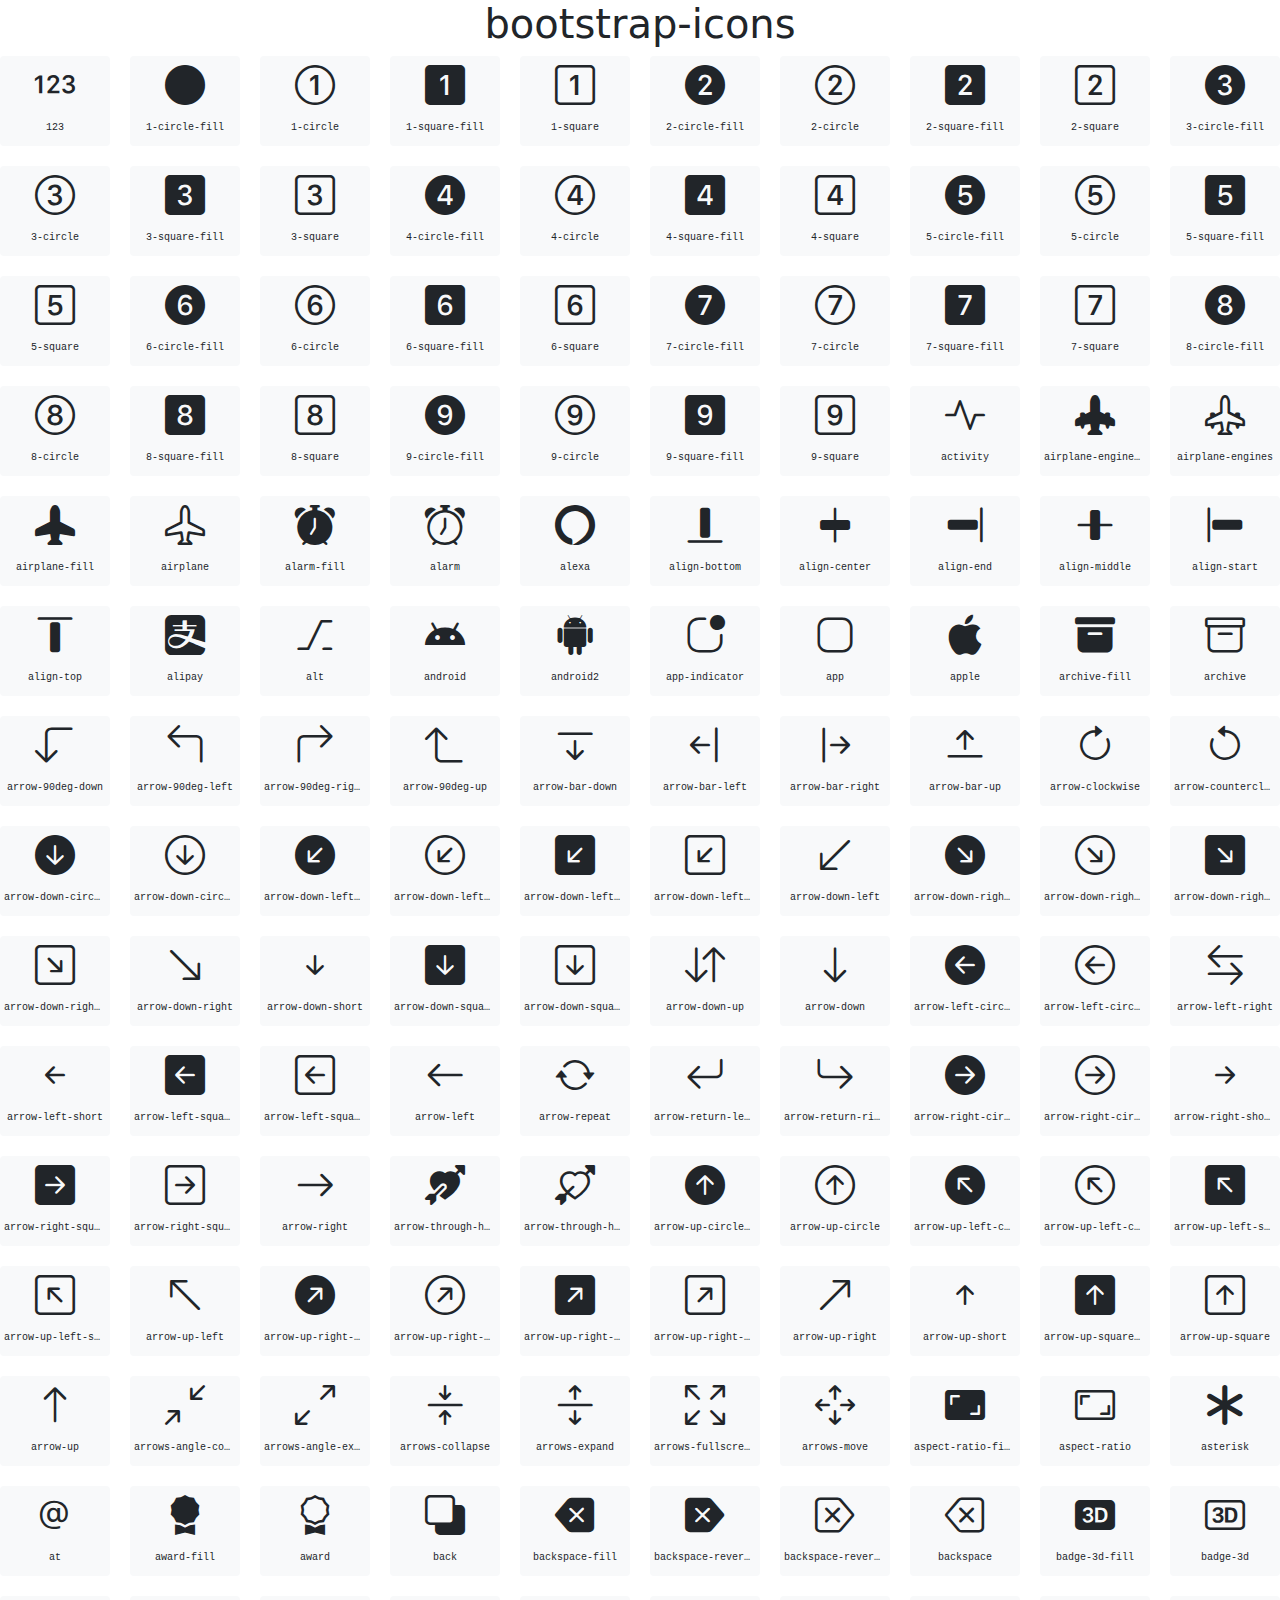
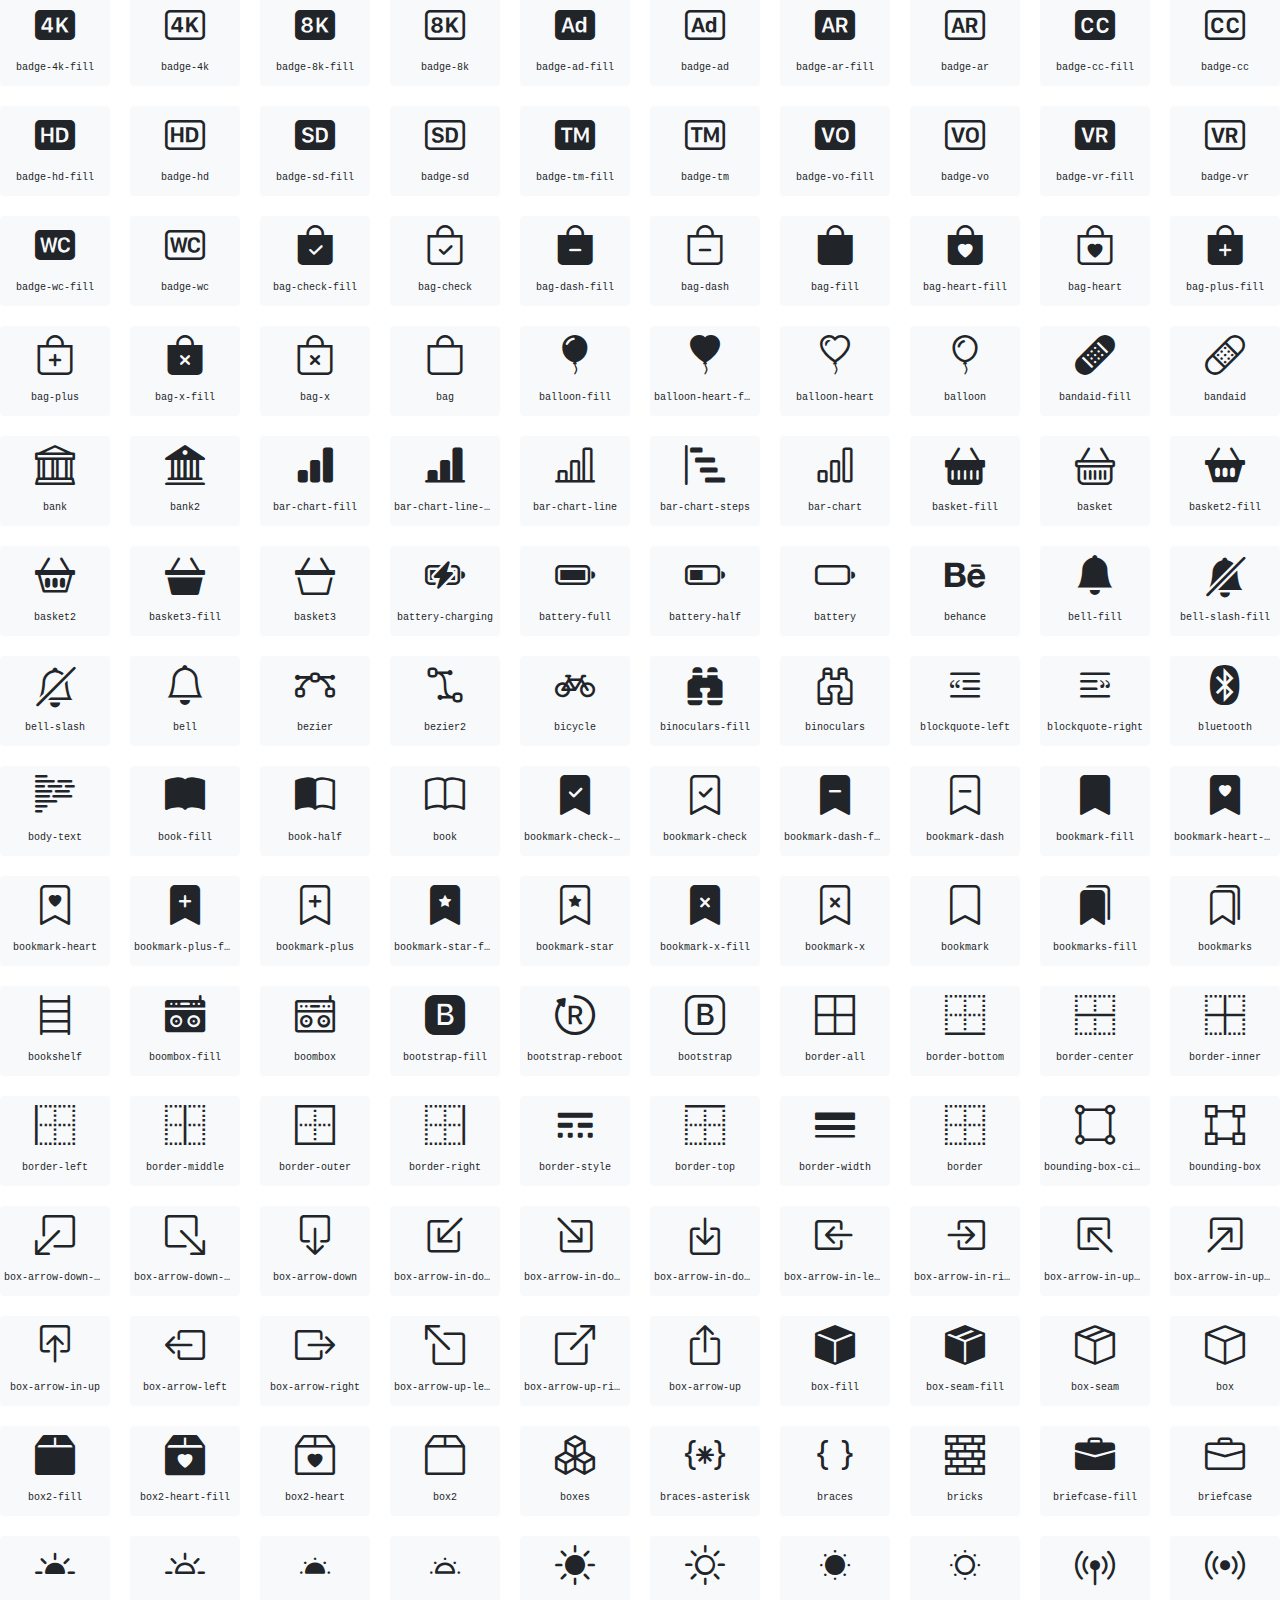
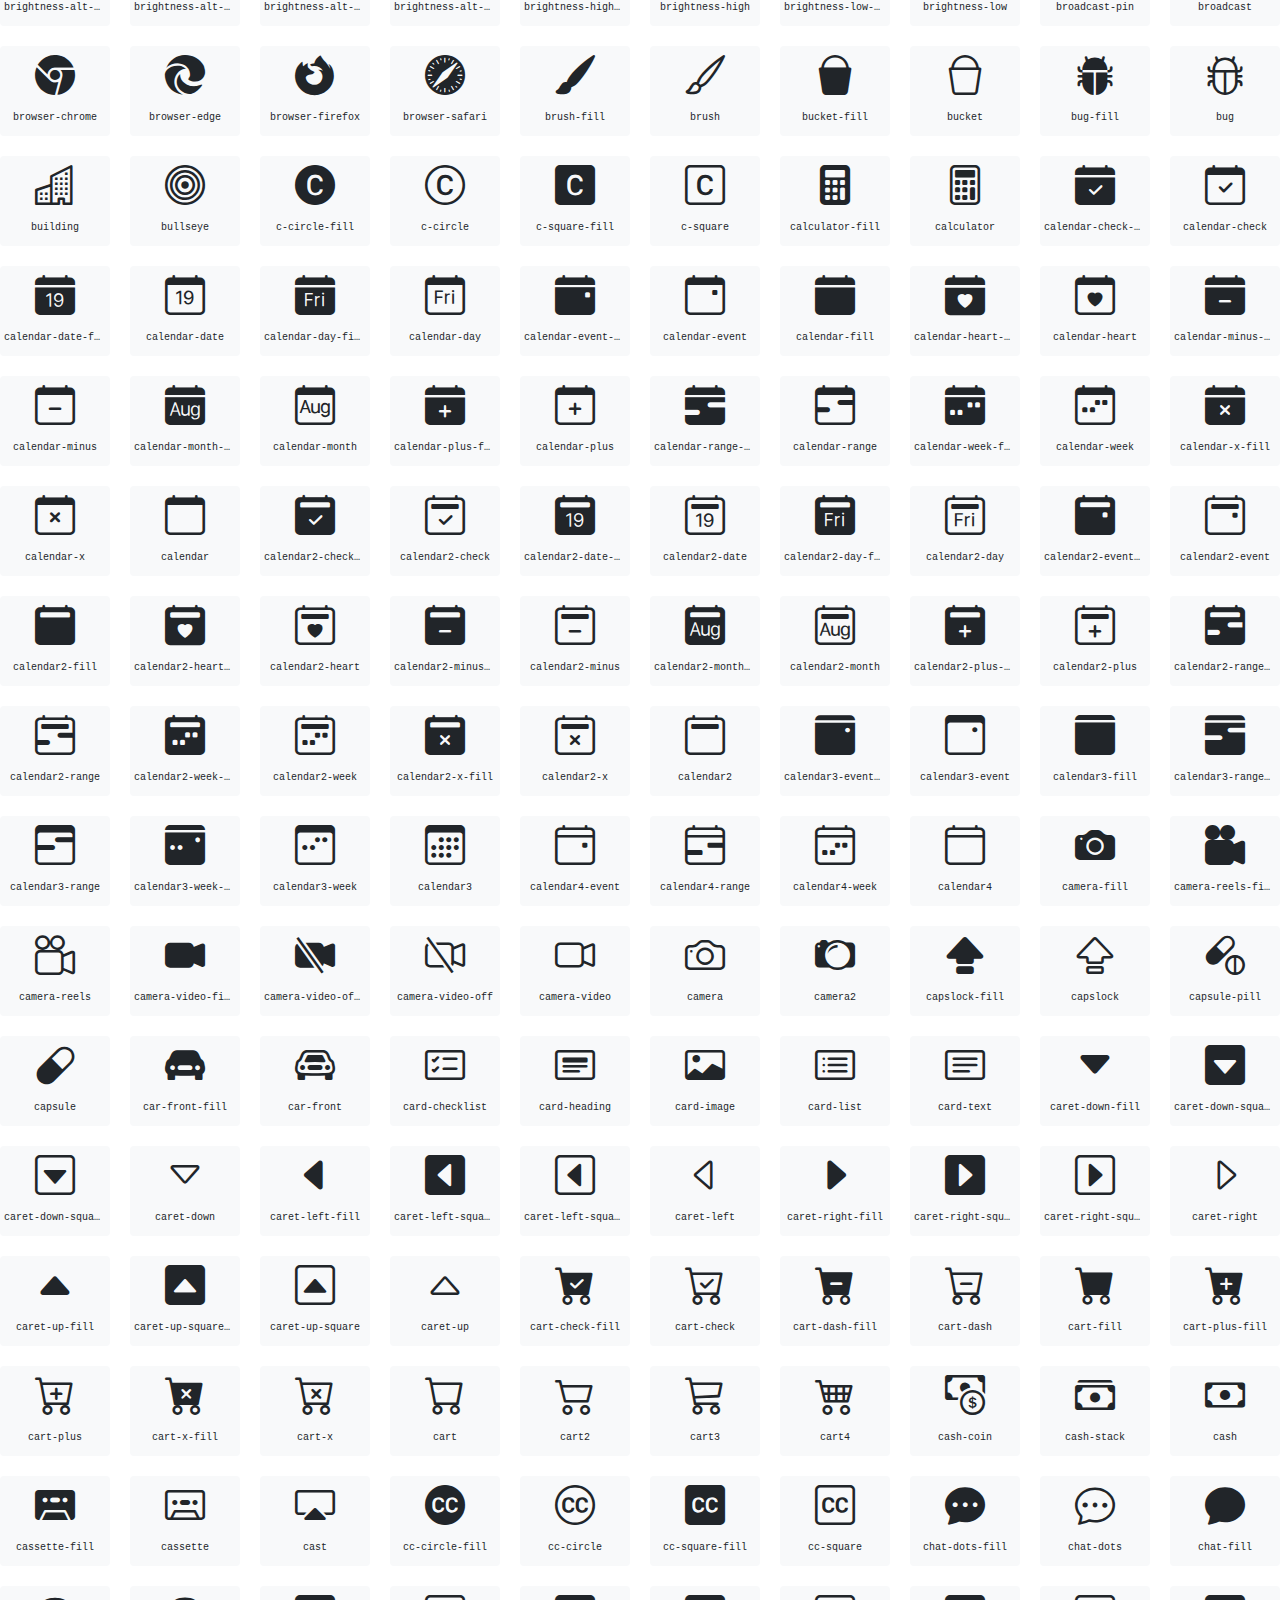
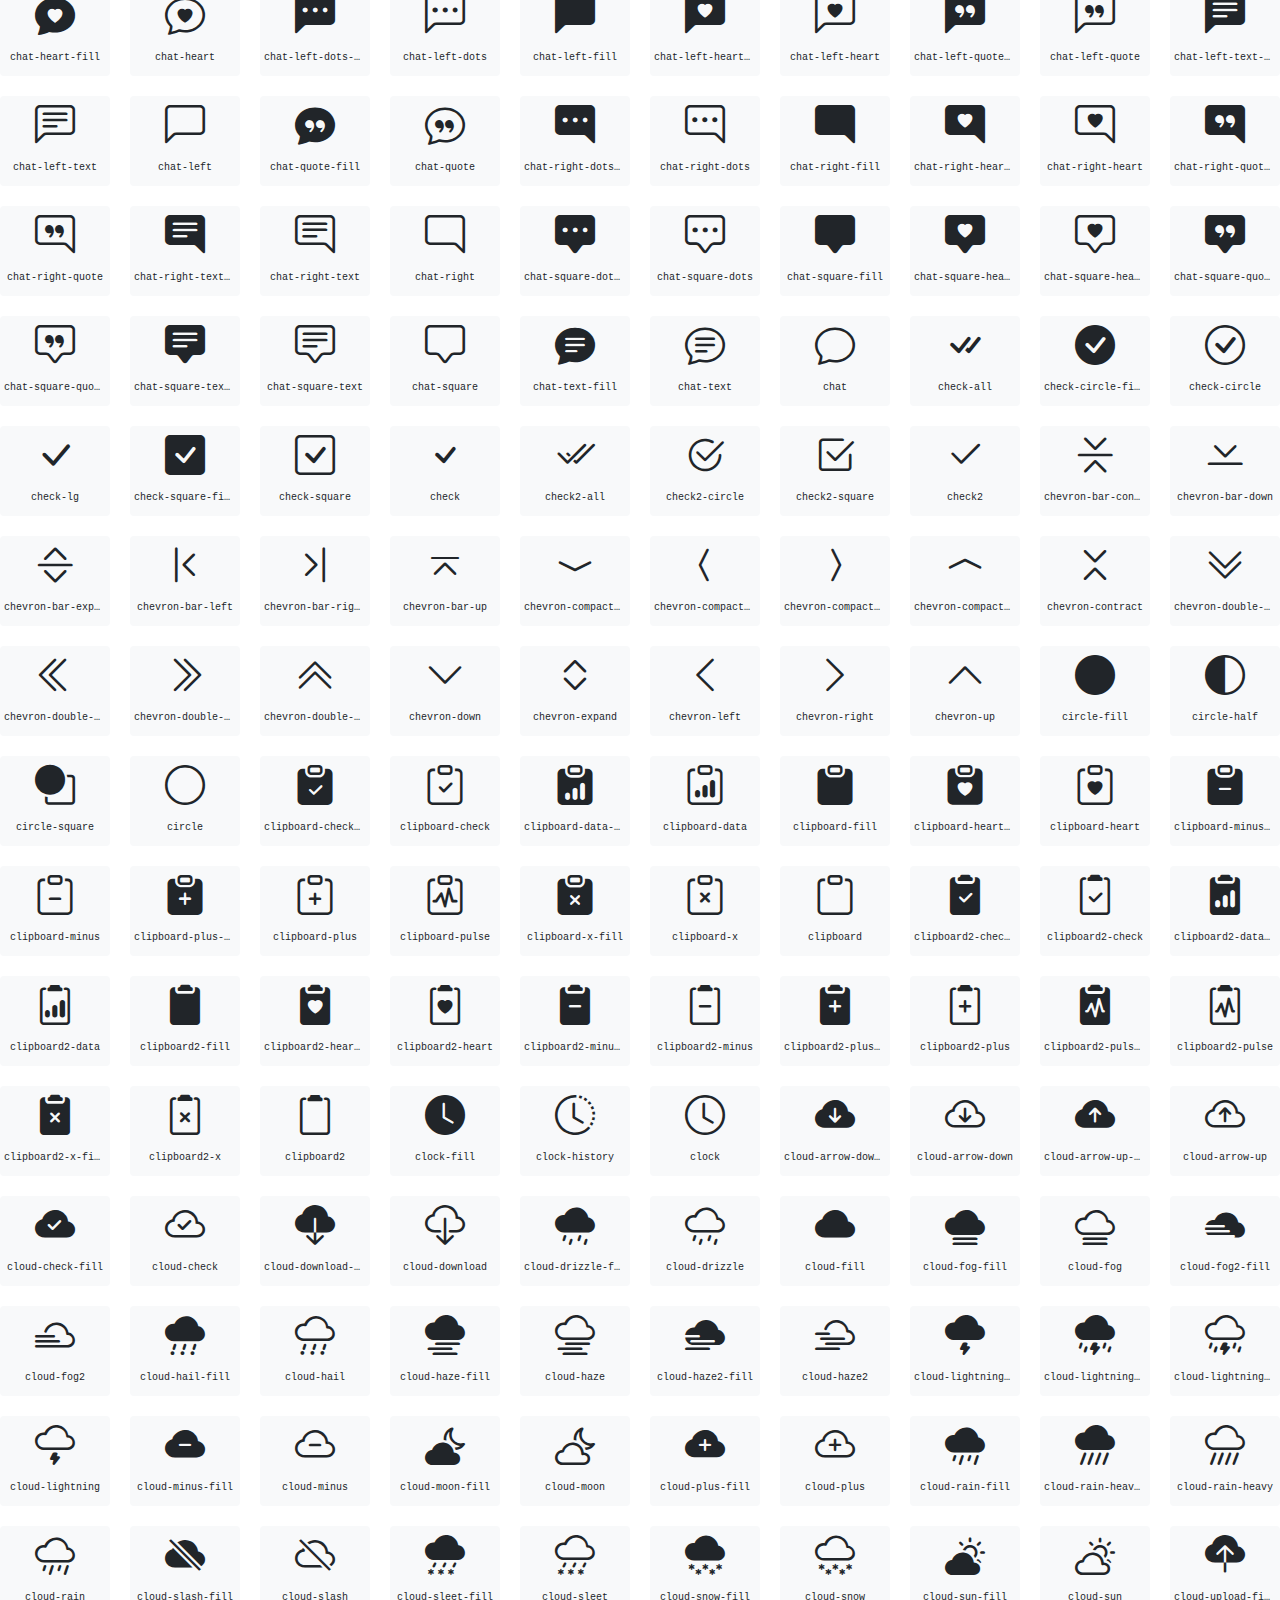
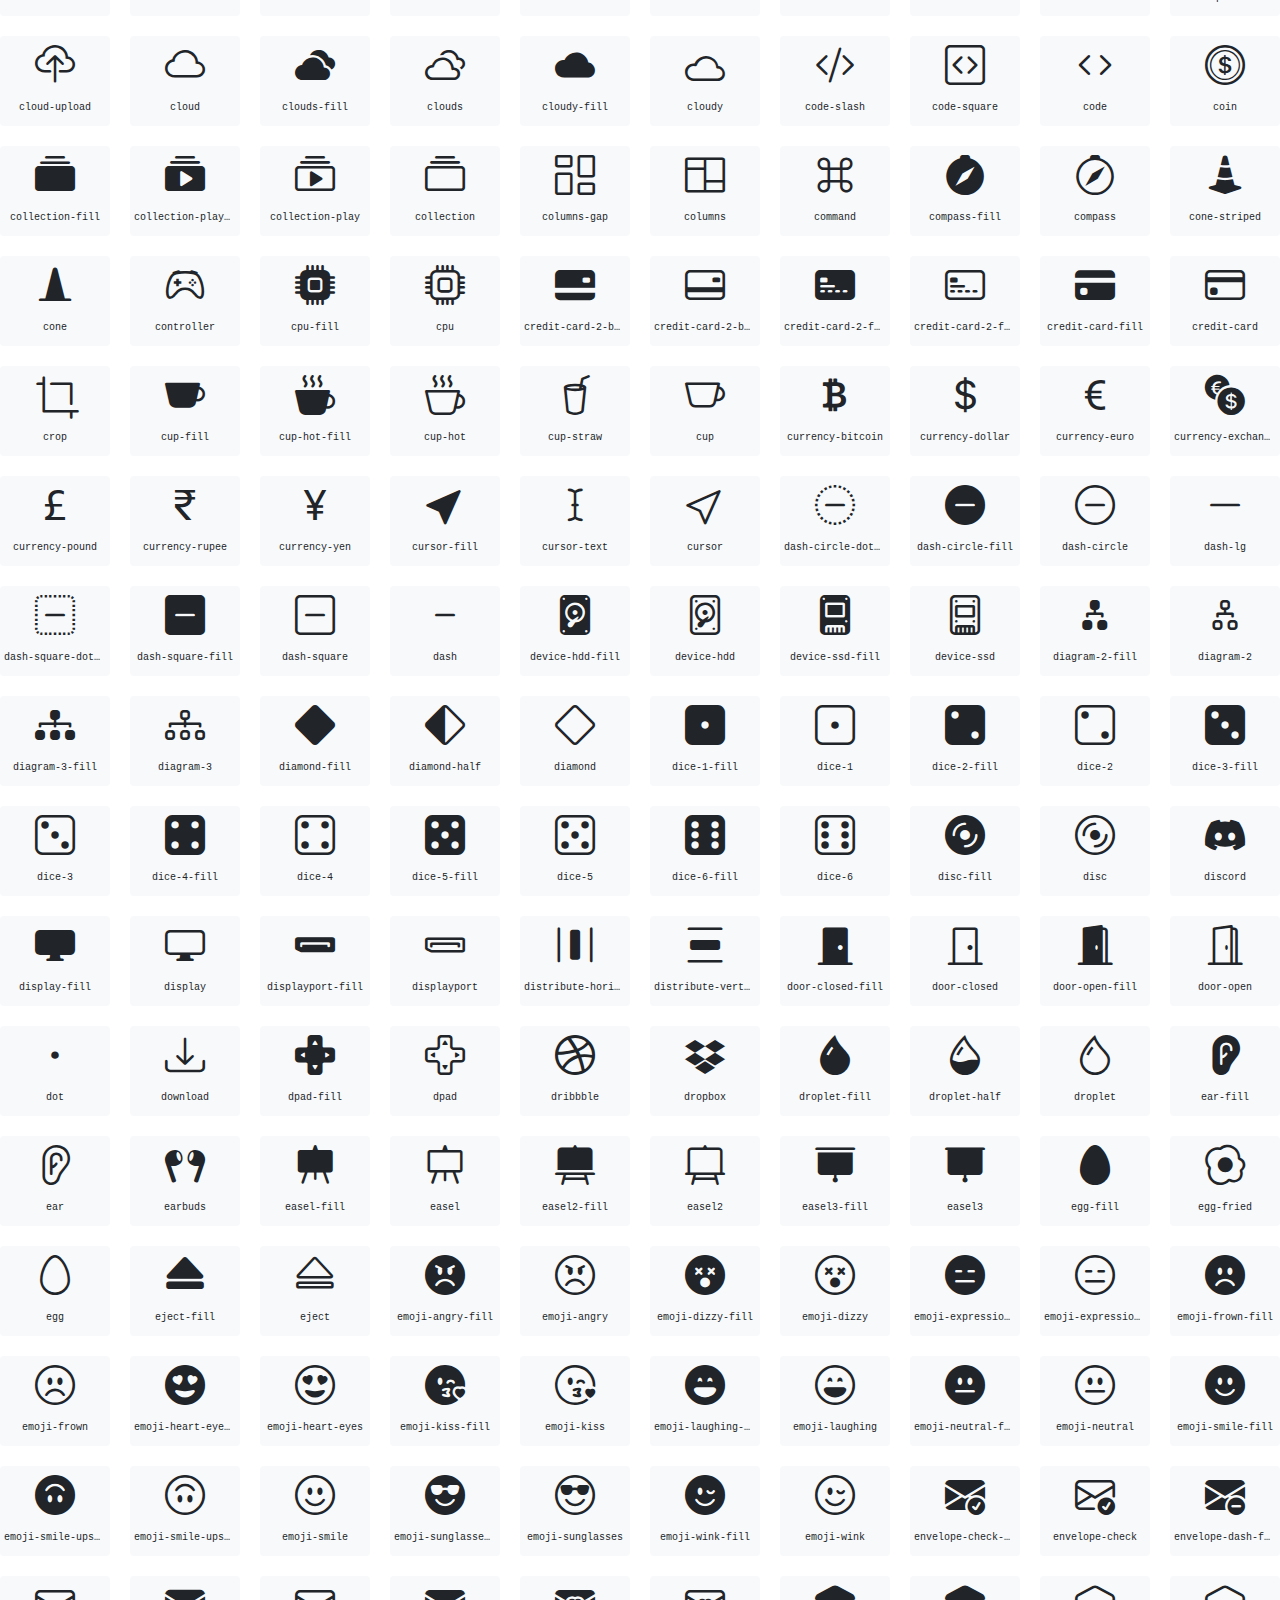
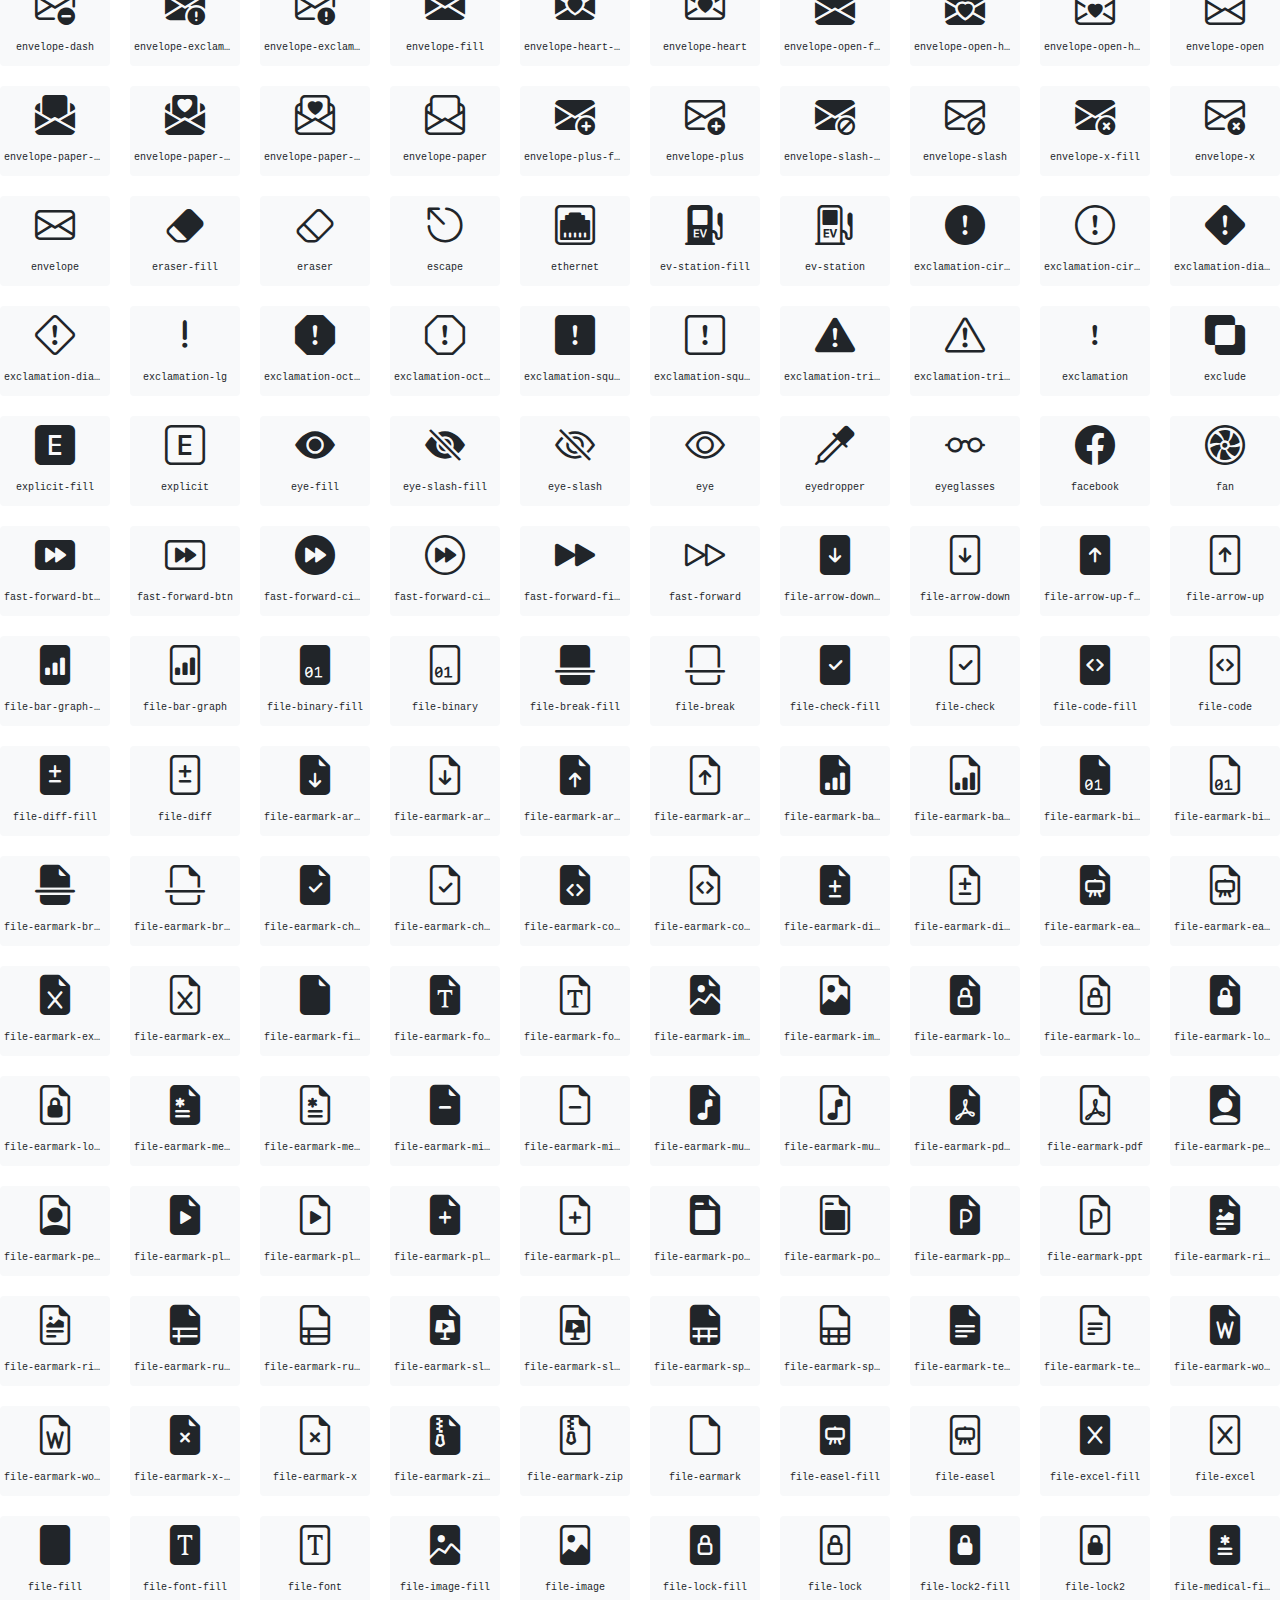
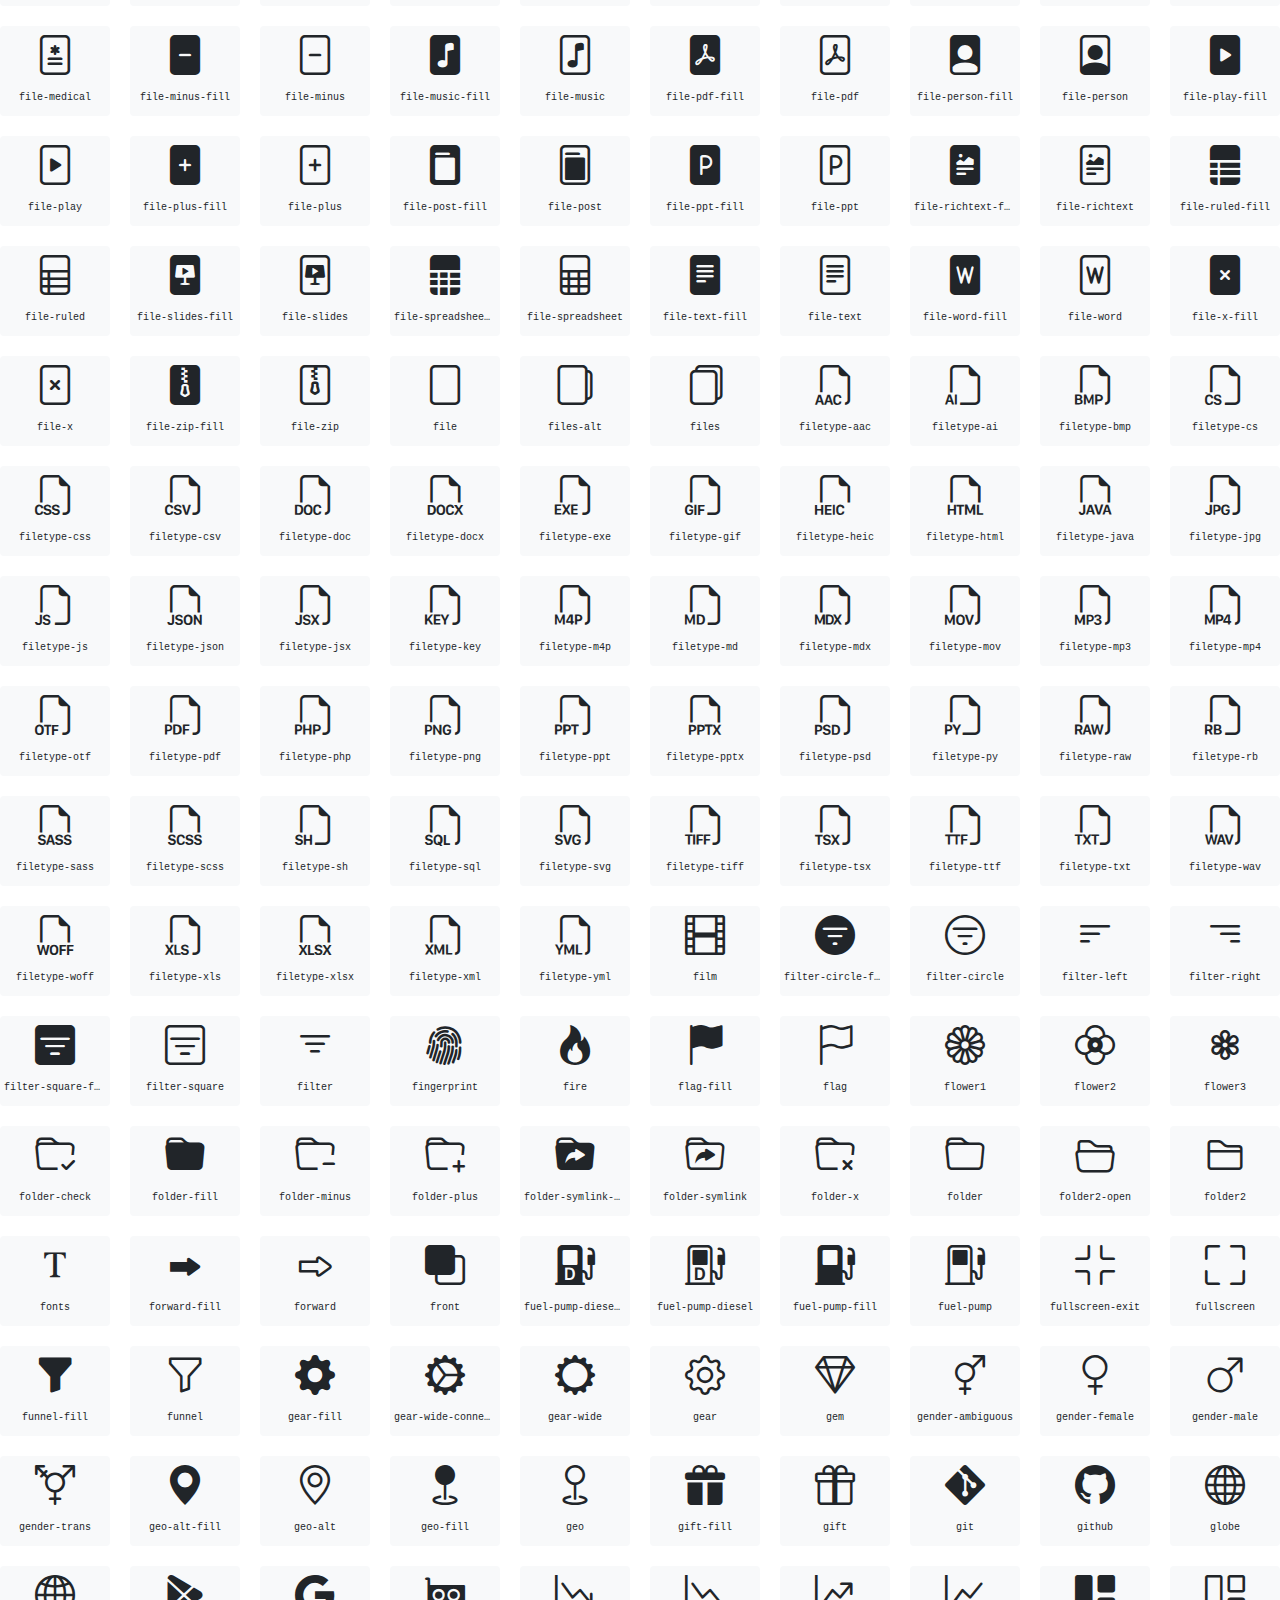
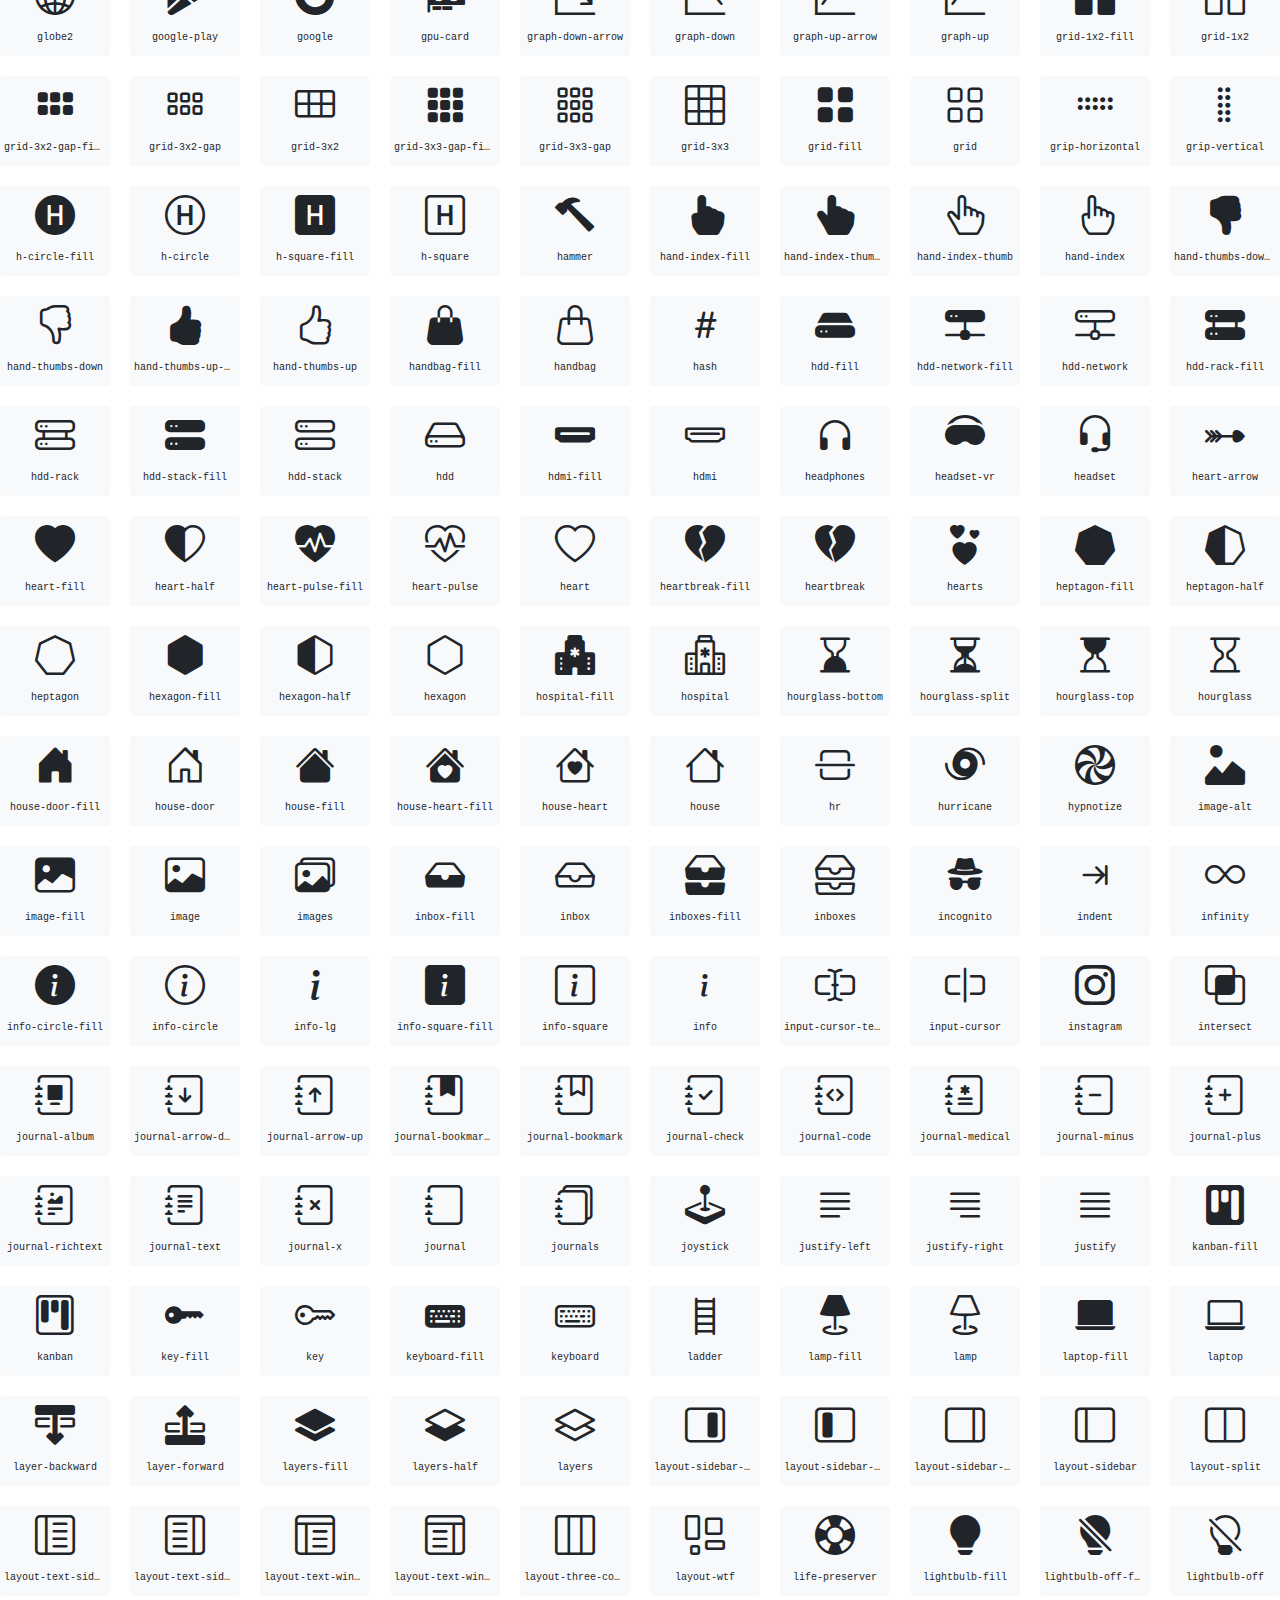
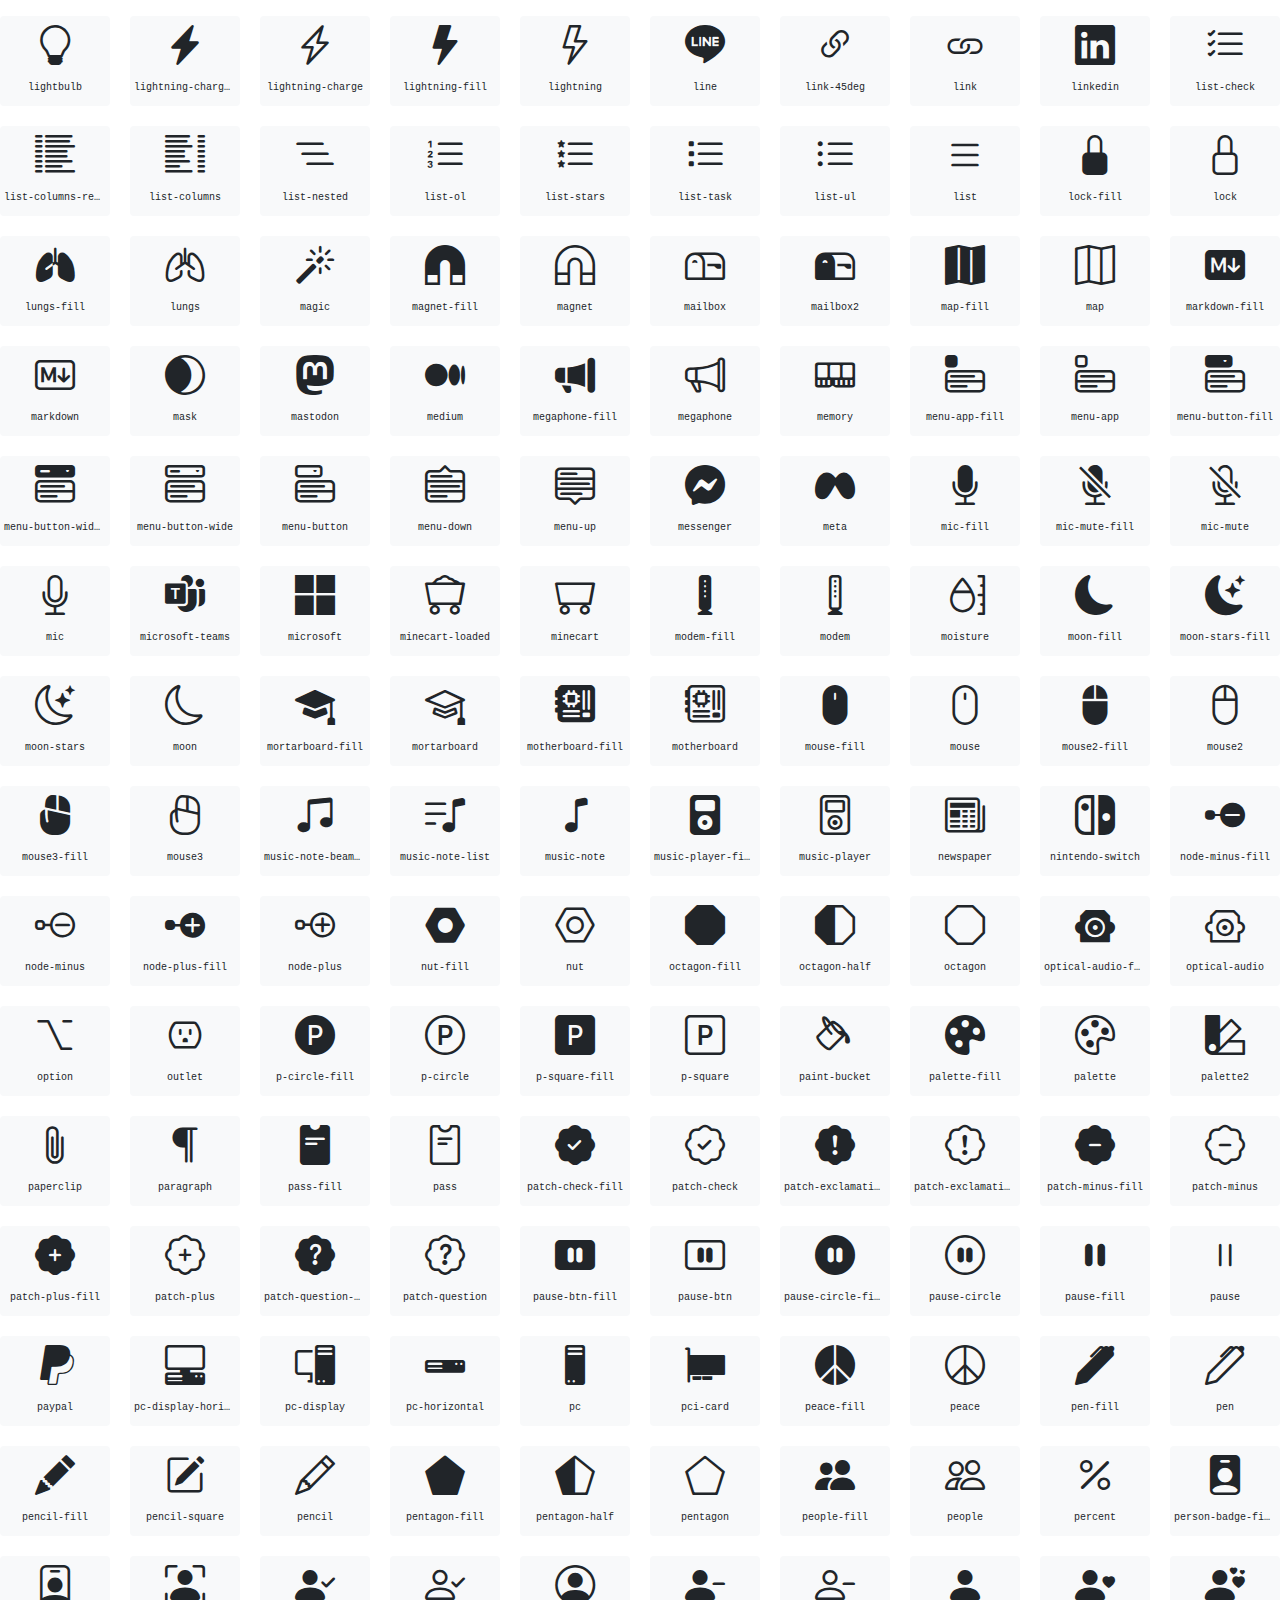
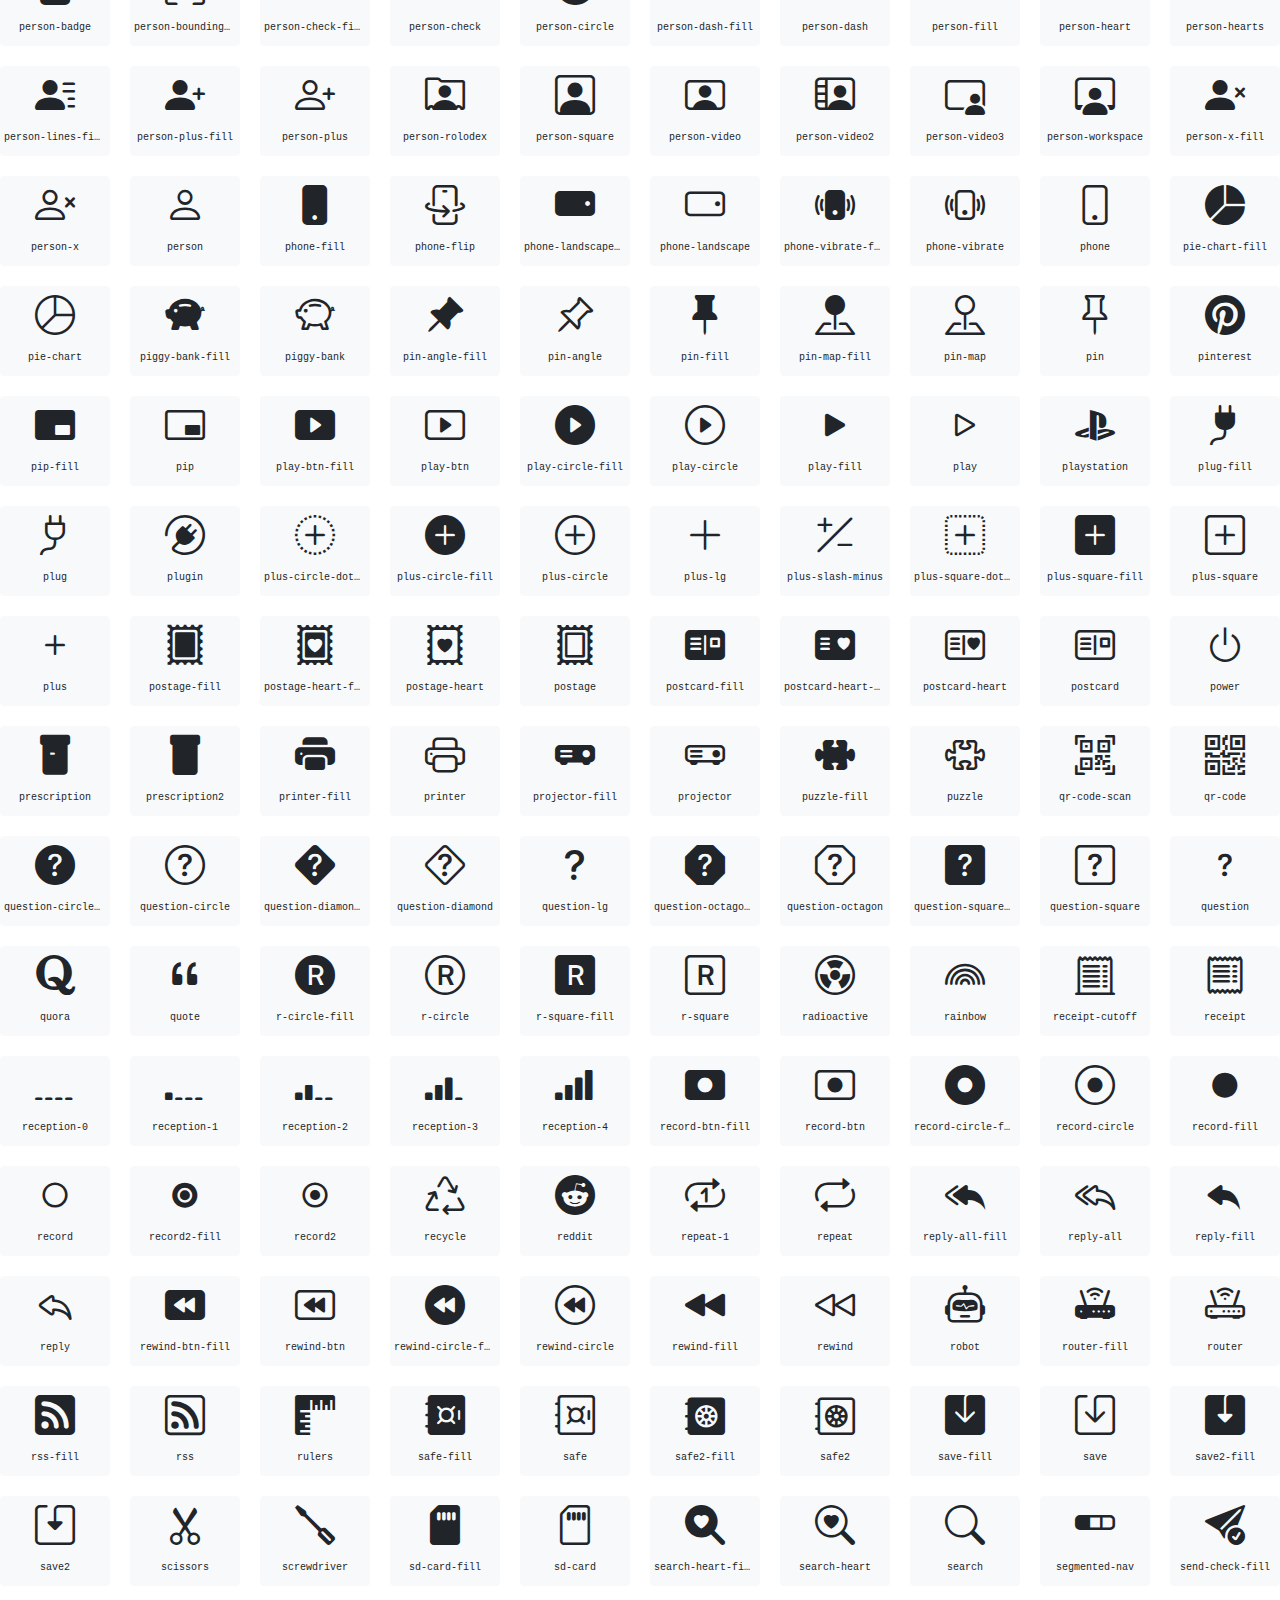
<file: Restaurantly/assets/vendor/bootstrap-icons/index.html>
<!doctype html>
<html lang="en">
<head>
  <meta charset="utf-8">
  <title>bootstrap-icons</title>

  <style>
    .icons {
      display: grid;
      max-width: 100%;
      grid-template-columns: repeat(auto-fit, minmax(100px, 1fr) );
      gap: 1.25rem;
    }
    .icon {
      background-color: var(--bs-light);
      border-radius: .25rem;
    }
    .bi {
      margin: .25rem;
      font-size: 2.5rem;
    }
    .label {
      font-family: var(--bs-font-monospace);
    }
    .label {
      display: inline-block;
      width: 100%;
      overflow: hidden;
      padding: .25rem;
      font-size: .625rem;
      text-overflow: ellipsis;
      white-space: nowrap;
    }
  </style>

  <link rel="stylesheet" href="/assets/css/bootstrap.min.css">
  <link rel="stylesheet" href="bootstrap-icons.css">
</head>
<body class="text-center">

  <h1>bootstrap-icons</h1>

  <div class="icons">
    <div class="icon">
      <i class="bi bi-123"></i>
      <div class="label">123</div>
    </div>
    <div class="icon">
      <i class="bi bi-1-circle-fill"></i>
      <div class="label">1-circle-fill</div>
    </div>
    <div class="icon">
      <i class="bi bi-1-circle"></i>
      <div class="label">1-circle</div>
    </div>
    <div class="icon">
      <i class="bi bi-1-square-fill"></i>
      <div class="label">1-square-fill</div>
    </div>
    <div class="icon">
      <i class="bi bi-1-square"></i>
      <div class="label">1-square</div>
    </div>
    <div class="icon">
      <i class="bi bi-2-circle-fill"></i>
      <div class="label">2-circle-fill</div>
    </div>
    <div class="icon">
      <i class="bi bi-2-circle"></i>
      <div class="label">2-circle</div>
    </div>
    <div class="icon">
      <i class="bi bi-2-square-fill"></i>
      <div class="label">2-square-fill</div>
    </div>
    <div class="icon">
      <i class="bi bi-2-square"></i>
      <div class="label">2-square</div>
    </div>
    <div class="icon">
      <i class="bi bi-3-circle-fill"></i>
      <div class="label">3-circle-fill</div>
    </div>
    <div class="icon">
      <i class="bi bi-3-circle"></i>
      <div class="label">3-circle</div>
    </div>
    <div class="icon">
      <i class="bi bi-3-square-fill"></i>
      <div class="label">3-square-fill</div>
    </div>
    <div class="icon">
      <i class="bi bi-3-square"></i>
      <div class="label">3-square</div>
    </div>
    <div class="icon">
      <i class="bi bi-4-circle-fill"></i>
      <div class="label">4-circle-fill</div>
    </div>
    <div class="icon">
      <i class="bi bi-4-circle"></i>
      <div class="label">4-circle</div>
    </div>
    <div class="icon">
      <i class="bi bi-4-square-fill"></i>
      <div class="label">4-square-fill</div>
    </div>
    <div class="icon">
      <i class="bi bi-4-square"></i>
      <div class="label">4-square</div>
    </div>
    <div class="icon">
      <i class="bi bi-5-circle-fill"></i>
      <div class="label">5-circle-fill</div>
    </div>
    <div class="icon">
      <i class="bi bi-5-circle"></i>
      <div class="label">5-circle</div>
    </div>
    <div class="icon">
      <i class="bi bi-5-square-fill"></i>
      <div class="label">5-square-fill</div>
    </div>
    <div class="icon">
      <i class="bi bi-5-square"></i>
      <div class="label">5-square</div>
    </div>
    <div class="icon">
      <i class="bi bi-6-circle-fill"></i>
      <div class="label">6-circle-fill</div>
    </div>
    <div class="icon">
      <i class="bi bi-6-circle"></i>
      <div class="label">6-circle</div>
    </div>
    <div class="icon">
      <i class="bi bi-6-square-fill"></i>
      <div class="label">6-square-fill</div>
    </div>
    <div class="icon">
      <i class="bi bi-6-square"></i>
      <div class="label">6-square</div>
    </div>
    <div class="icon">
      <i class="bi bi-7-circle-fill"></i>
      <div class="label">7-circle-fill</div>
    </div>
    <div class="icon">
      <i class="bi bi-7-circle"></i>
      <div class="label">7-circle</div>
    </div>
    <div class="icon">
      <i class="bi bi-7-square-fill"></i>
      <div class="label">7-square-fill</div>
    </div>
    <div class="icon">
      <i class="bi bi-7-square"></i>
      <div class="label">7-square</div>
    </div>
    <div class="icon">
      <i class="bi bi-8-circle-fill"></i>
      <div class="label">8-circle-fill</div>
    </div>
    <div class="icon">
      <i class="bi bi-8-circle"></i>
      <div class="label">8-circle</div>
    </div>
    <div class="icon">
      <i class="bi bi-8-square-fill"></i>
      <div class="label">8-square-fill</div>
    </div>
    <div class="icon">
      <i class="bi bi-8-square"></i>
      <div class="label">8-square</div>
    </div>
    <div class="icon">
      <i class="bi bi-9-circle-fill"></i>
      <div class="label">9-circle-fill</div>
    </div>
    <div class="icon">
      <i class="bi bi-9-circle"></i>
      <div class="label">9-circle</div>
    </div>
    <div class="icon">
      <i class="bi bi-9-square-fill"></i>
      <div class="label">9-square-fill</div>
    </div>
    <div class="icon">
      <i class="bi bi-9-square"></i>
      <div class="label">9-square</div>
    </div>
    <div class="icon">
      <i class="bi bi-activity"></i>
      <div class="label">activity</div>
    </div>
    <div class="icon">
      <i class="bi bi-airplane-engines-fill"></i>
      <div class="label">airplane-engines-fill</div>
    </div>
    <div class="icon">
      <i class="bi bi-airplane-engines"></i>
      <div class="label">airplane-engines</div>
    </div>
    <div class="icon">
      <i class="bi bi-airplane-fill"></i>
      <div class="label">airplane-fill</div>
    </div>
    <div class="icon">
      <i class="bi bi-airplane"></i>
      <div class="label">airplane</div>
    </div>
    <div class="icon">
      <i class="bi bi-alarm-fill"></i>
      <div class="label">alarm-fill</div>
    </div>
    <div class="icon">
      <i class="bi bi-alarm"></i>
      <div class="label">alarm</div>
    </div>
    <div class="icon">
      <i class="bi bi-alexa"></i>
      <div class="label">alexa</div>
    </div>
    <div class="icon">
      <i class="bi bi-align-bottom"></i>
      <div class="label">align-bottom</div>
    </div>
    <div class="icon">
      <i class="bi bi-align-center"></i>
      <div class="label">align-center</div>
    </div>
    <div class="icon">
      <i class="bi bi-align-end"></i>
      <div class="label">align-end</div>
    </div>
    <div class="icon">
      <i class="bi bi-align-middle"></i>
      <div class="label">align-middle</div>
    </div>
    <div class="icon">
      <i class="bi bi-align-start"></i>
      <div class="label">align-start</div>
    </div>
    <div class="icon">
      <i class="bi bi-align-top"></i>
      <div class="label">align-top</div>
    </div>
    <div class="icon">
      <i class="bi bi-alipay"></i>
      <div class="label">alipay</div>
    </div>
    <div class="icon">
      <i class="bi bi-alt"></i>
      <div class="label">alt</div>
    </div>
    <div class="icon">
      <i class="bi bi-android"></i>
      <div class="label">android</div>
    </div>
    <div class="icon">
      <i class="bi bi-android2"></i>
      <div class="label">android2</div>
    </div>
    <div class="icon">
      <i class="bi bi-app-indicator"></i>
      <div class="label">app-indicator</div>
    </div>
    <div class="icon">
      <i class="bi bi-app"></i>
      <div class="label">app</div>
    </div>
    <div class="icon">
      <i class="bi bi-apple"></i>
      <div class="label">apple</div>
    </div>
    <div class="icon">
      <i class="bi bi-archive-fill"></i>
      <div class="label">archive-fill</div>
    </div>
    <div class="icon">
      <i class="bi bi-archive"></i>
      <div class="label">archive</div>
    </div>
    <div class="icon">
      <i class="bi bi-arrow-90deg-down"></i>
      <div class="label">arrow-90deg-down</div>
    </div>
    <div class="icon">
      <i class="bi bi-arrow-90deg-left"></i>
      <div class="label">arrow-90deg-left</div>
    </div>
    <div class="icon">
      <i class="bi bi-arrow-90deg-right"></i>
      <div class="label">arrow-90deg-right</div>
    </div>
    <div class="icon">
      <i class="bi bi-arrow-90deg-up"></i>
      <div class="label">arrow-90deg-up</div>
    </div>
    <div class="icon">
      <i class="bi bi-arrow-bar-down"></i>
      <div class="label">arrow-bar-down</div>
    </div>
    <div class="icon">
      <i class="bi bi-arrow-bar-left"></i>
      <div class="label">arrow-bar-left</div>
    </div>
    <div class="icon">
      <i class="bi bi-arrow-bar-right"></i>
      <div class="label">arrow-bar-right</div>
    </div>
    <div class="icon">
      <i class="bi bi-arrow-bar-up"></i>
      <div class="label">arrow-bar-up</div>
    </div>
    <div class="icon">
      <i class="bi bi-arrow-clockwise"></i>
      <div class="label">arrow-clockwise</div>
    </div>
    <div class="icon">
      <i class="bi bi-arrow-counterclockwise"></i>
      <div class="label">arrow-counterclockwise</div>
    </div>
    <div class="icon">
      <i class="bi bi-arrow-down-circle-fill"></i>
      <div class="label">arrow-down-circle-fill</div>
    </div>
    <div class="icon">
      <i class="bi bi-arrow-down-circle"></i>
      <div class="label">arrow-down-circle</div>
    </div>
    <div class="icon">
      <i class="bi bi-arrow-down-left-circle-fill"></i>
      <div class="label">arrow-down-left-circle-fill</div>
    </div>
    <div class="icon">
      <i class="bi bi-arrow-down-left-circle"></i>
      <div class="label">arrow-down-left-circle</div>
    </div>
    <div class="icon">
      <i class="bi bi-arrow-down-left-square-fill"></i>
      <div class="label">arrow-down-left-square-fill</div>
    </div>
    <div class="icon">
      <i class="bi bi-arrow-down-left-square"></i>
      <div class="label">arrow-down-left-square</div>
    </div>
    <div class="icon">
      <i class="bi bi-arrow-down-left"></i>
      <div class="label">arrow-down-left</div>
    </div>
    <div class="icon">
      <i class="bi bi-arrow-down-right-circle-fill"></i>
      <div class="label">arrow-down-right-circle-fill</div>
    </div>
    <div class="icon">
      <i class="bi bi-arrow-down-right-circle"></i>
      <div class="label">arrow-down-right-circle</div>
    </div>
    <div class="icon">
      <i class="bi bi-arrow-down-right-square-fill"></i>
      <div class="label">arrow-down-right-square-fill</div>
    </div>
    <div class="icon">
      <i class="bi bi-arrow-down-right-square"></i>
      <div class="label">arrow-down-right-square</div>
    </div>
    <div class="icon">
      <i class="bi bi-arrow-down-right"></i>
      <div class="label">arrow-down-right</div>
    </div>
    <div class="icon">
      <i class="bi bi-arrow-down-short"></i>
      <div class="label">arrow-down-short</div>
    </div>
    <div class="icon">
      <i class="bi bi-arrow-down-square-fill"></i>
      <div class="label">arrow-down-square-fill</div>
    </div>
    <div class="icon">
      <i class="bi bi-arrow-down-square"></i>
      <div class="label">arrow-down-square</div>
    </div>
    <div class="icon">
      <i class="bi bi-arrow-down-up"></i>
      <div class="label">arrow-down-up</div>
    </div>
    <div class="icon">
      <i class="bi bi-arrow-down"></i>
      <div class="label">arrow-down</div>
    </div>
    <div class="icon">
      <i class="bi bi-arrow-left-circle-fill"></i>
      <div class="label">arrow-left-circle-fill</div>
    </div>
    <div class="icon">
      <i class="bi bi-arrow-left-circle"></i>
      <div class="label">arrow-left-circle</div>
    </div>
    <div class="icon">
      <i class="bi bi-arrow-left-right"></i>
      <div class="label">arrow-left-right</div>
    </div>
    <div class="icon">
      <i class="bi bi-arrow-left-short"></i>
      <div class="label">arrow-left-short</div>
    </div>
    <div class="icon">
      <i class="bi bi-arrow-left-square-fill"></i>
      <div class="label">arrow-left-square-fill</div>
    </div>
    <div class="icon">
      <i class="bi bi-arrow-left-square"></i>
      <div class="label">arrow-left-square</div>
    </div>
    <div class="icon">
      <i class="bi bi-arrow-left"></i>
      <div class="label">arrow-left</div>
    </div>
    <div class="icon">
      <i class="bi bi-arrow-repeat"></i>
      <div class="label">arrow-repeat</div>
    </div>
    <div class="icon">
      <i class="bi bi-arrow-return-left"></i>
      <div class="label">arrow-return-left</div>
    </div>
    <div class="icon">
      <i class="bi bi-arrow-return-right"></i>
      <div class="label">arrow-return-right</div>
    </div>
    <div class="icon">
      <i class="bi bi-arrow-right-circle-fill"></i>
      <div class="label">arrow-right-circle-fill</div>
    </div>
    <div class="icon">
      <i class="bi bi-arrow-right-circle"></i>
      <div class="label">arrow-right-circle</div>
    </div>
    <div class="icon">
      <i class="bi bi-arrow-right-short"></i>
      <div class="label">arrow-right-short</div>
    </div>
    <div class="icon">
      <i class="bi bi-arrow-right-square-fill"></i>
      <div class="label">arrow-right-square-fill</div>
    </div>
    <div class="icon">
      <i class="bi bi-arrow-right-square"></i>
      <div class="label">arrow-right-square</div>
    </div>
    <div class="icon">
      <i class="bi bi-arrow-right"></i>
      <div class="label">arrow-right</div>
    </div>
    <div class="icon">
      <i class="bi bi-arrow-through-heart-fill"></i>
      <div class="label">arrow-through-heart-fill</div>
    </div>
    <div class="icon">
      <i class="bi bi-arrow-through-heart"></i>
      <div class="label">arrow-through-heart</div>
    </div>
    <div class="icon">
      <i class="bi bi-arrow-up-circle-fill"></i>
      <div class="label">arrow-up-circle-fill</div>
    </div>
    <div class="icon">
      <i class="bi bi-arrow-up-circle"></i>
      <div class="label">arrow-up-circle</div>
    </div>
    <div class="icon">
      <i class="bi bi-arrow-up-left-circle-fill"></i>
      <div class="label">arrow-up-left-circle-fill</div>
    </div>
    <div class="icon">
      <i class="bi bi-arrow-up-left-circle"></i>
      <div class="label">arrow-up-left-circle</div>
    </div>
    <div class="icon">
      <i class="bi bi-arrow-up-left-square-fill"></i>
      <div class="label">arrow-up-left-square-fill</div>
    </div>
    <div class="icon">
      <i class="bi bi-arrow-up-left-square"></i>
      <div class="label">arrow-up-left-square</div>
    </div>
    <div class="icon">
      <i class="bi bi-arrow-up-left"></i>
      <div class="label">arrow-up-left</div>
    </div>
    <div class="icon">
      <i class="bi bi-arrow-up-right-circle-fill"></i>
      <div class="label">arrow-up-right-circle-fill</div>
    </div>
    <div class="icon">
      <i class="bi bi-arrow-up-right-circle"></i>
      <div class="label">arrow-up-right-circle</div>
    </div>
    <div class="icon">
      <i class="bi bi-arrow-up-right-square-fill"></i>
      <div class="label">arrow-up-right-square-fill</div>
    </div>
    <div class="icon">
      <i class="bi bi-arrow-up-right-square"></i>
      <div class="label">arrow-up-right-square</div>
    </div>
    <div class="icon">
      <i class="bi bi-arrow-up-right"></i>
      <div class="label">arrow-up-right</div>
    </div>
    <div class="icon">
      <i class="bi bi-arrow-up-short"></i>
      <div class="label">arrow-up-short</div>
    </div>
    <div class="icon">
      <i class="bi bi-arrow-up-square-fill"></i>
      <div class="label">arrow-up-square-fill</div>
    </div>
    <div class="icon">
      <i class="bi bi-arrow-up-square"></i>
      <div class="label">arrow-up-square</div>
    </div>
    <div class="icon">
      <i class="bi bi-arrow-up"></i>
      <div class="label">arrow-up</div>
    </div>
    <div class="icon">
      <i class="bi bi-arrows-angle-contract"></i>
      <div class="label">arrows-angle-contract</div>
    </div>
    <div class="icon">
      <i class="bi bi-arrows-angle-expand"></i>
      <div class="label">arrows-angle-expand</div>
    </div>
    <div class="icon">
      <i class="bi bi-arrows-collapse"></i>
      <div class="label">arrows-collapse</div>
    </div>
    <div class="icon">
      <i class="bi bi-arrows-expand"></i>
      <div class="label">arrows-expand</div>
    </div>
    <div class="icon">
      <i class="bi bi-arrows-fullscreen"></i>
      <div class="label">arrows-fullscreen</div>
    </div>
    <div class="icon">
      <i class="bi bi-arrows-move"></i>
      <div class="label">arrows-move</div>
    </div>
    <div class="icon">
      <i class="bi bi-aspect-ratio-fill"></i>
      <div class="label">aspect-ratio-fill</div>
    </div>
    <div class="icon">
      <i class="bi bi-aspect-ratio"></i>
      <div class="label">aspect-ratio</div>
    </div>
    <div class="icon">
      <i class="bi bi-asterisk"></i>
      <div class="label">asterisk</div>
    </div>
    <div class="icon">
      <i class="bi bi-at"></i>
      <div class="label">at</div>
    </div>
    <div class="icon">
      <i class="bi bi-award-fill"></i>
      <div class="label">award-fill</div>
    </div>
    <div class="icon">
      <i class="bi bi-award"></i>
      <div class="label">award</div>
    </div>
    <div class="icon">
      <i class="bi bi-back"></i>
      <div class="label">back</div>
    </div>
    <div class="icon">
      <i class="bi bi-backspace-fill"></i>
      <div class="label">backspace-fill</div>
    </div>
    <div class="icon">
      <i class="bi bi-backspace-reverse-fill"></i>
      <div class="label">backspace-reverse-fill</div>
    </div>
    <div class="icon">
      <i class="bi bi-backspace-reverse"></i>
      <div class="label">backspace-reverse</div>
    </div>
    <div class="icon">
      <i class="bi bi-backspace"></i>
      <div class="label">backspace</div>
    </div>
    <div class="icon">
      <i class="bi bi-badge-3d-fill"></i>
      <div class="label">badge-3d-fill</div>
    </div>
    <div class="icon">
      <i class="bi bi-badge-3d"></i>
      <div class="label">badge-3d</div>
    </div>
    <div class="icon">
      <i class="bi bi-badge-4k-fill"></i>
      <div class="label">badge-4k-fill</div>
    </div>
    <div class="icon">
      <i class="bi bi-badge-4k"></i>
      <div class="label">badge-4k</div>
    </div>
    <div class="icon">
      <i class="bi bi-badge-8k-fill"></i>
      <div class="label">badge-8k-fill</div>
    </div>
    <div class="icon">
      <i class="bi bi-badge-8k"></i>
      <div class="label">badge-8k</div>
    </div>
    <div class="icon">
      <i class="bi bi-badge-ad-fill"></i>
      <div class="label">badge-ad-fill</div>
    </div>
    <div class="icon">
      <i class="bi bi-badge-ad"></i>
      <div class="label">badge-ad</div>
    </div>
    <div class="icon">
      <i class="bi bi-badge-ar-fill"></i>
      <div class="label">badge-ar-fill</div>
    </div>
    <div class="icon">
      <i class="bi bi-badge-ar"></i>
      <div class="label">badge-ar</div>
    </div>
    <div class="icon">
      <i class="bi bi-badge-cc-fill"></i>
      <div class="label">badge-cc-fill</div>
    </div>
    <div class="icon">
      <i class="bi bi-badge-cc"></i>
      <div class="label">badge-cc</div>
    </div>
    <div class="icon">
      <i class="bi bi-badge-hd-fill"></i>
      <div class="label">badge-hd-fill</div>
    </div>
    <div class="icon">
      <i class="bi bi-badge-hd"></i>
      <div class="label">badge-hd</div>
    </div>
    <div class="icon">
      <i class="bi bi-badge-sd-fill"></i>
      <div class="label">badge-sd-fill</div>
    </div>
    <div class="icon">
      <i class="bi bi-badge-sd"></i>
      <div class="label">badge-sd</div>
    </div>
    <div class="icon">
      <i class="bi bi-badge-tm-fill"></i>
      <div class="label">badge-tm-fill</div>
    </div>
    <div class="icon">
      <i class="bi bi-badge-tm"></i>
      <div class="label">badge-tm</div>
    </div>
    <div class="icon">
      <i class="bi bi-badge-vo-fill"></i>
      <div class="label">badge-vo-fill</div>
    </div>
    <div class="icon">
      <i class="bi bi-badge-vo"></i>
      <div class="label">badge-vo</div>
    </div>
    <div class="icon">
      <i class="bi bi-badge-vr-fill"></i>
      <div class="label">badge-vr-fill</div>
    </div>
    <div class="icon">
      <i class="bi bi-badge-vr"></i>
      <div class="label">badge-vr</div>
    </div>
    <div class="icon">
      <i class="bi bi-badge-wc-fill"></i>
      <div class="label">badge-wc-fill</div>
    </div>
    <div class="icon">
      <i class="bi bi-badge-wc"></i>
      <div class="label">badge-wc</div>
    </div>
    <div class="icon">
      <i class="bi bi-bag-check-fill"></i>
      <div class="label">bag-check-fill</div>
    </div>
    <div class="icon">
      <i class="bi bi-bag-check"></i>
      <div class="label">bag-check</div>
    </div>
    <div class="icon">
      <i class="bi bi-bag-dash-fill"></i>
      <div class="label">bag-dash-fill</div>
    </div>
    <div class="icon">
      <i class="bi bi-bag-dash"></i>
      <div class="label">bag-dash</div>
    </div>
    <div class="icon">
      <i class="bi bi-bag-fill"></i>
      <div class="label">bag-fill</div>
    </div>
    <div class="icon">
      <i class="bi bi-bag-heart-fill"></i>
      <div class="label">bag-heart-fill</div>
    </div>
    <div class="icon">
      <i class="bi bi-bag-heart"></i>
      <div class="label">bag-heart</div>
    </div>
    <div class="icon">
      <i class="bi bi-bag-plus-fill"></i>
      <div class="label">bag-plus-fill</div>
    </div>
    <div class="icon">
      <i class="bi bi-bag-plus"></i>
      <div class="label">bag-plus</div>
    </div>
    <div class="icon">
      <i class="bi bi-bag-x-fill"></i>
      <div class="label">bag-x-fill</div>
    </div>
    <div class="icon">
      <i class="bi bi-bag-x"></i>
      <div class="label">bag-x</div>
    </div>
    <div class="icon">
      <i class="bi bi-bag"></i>
      <div class="label">bag</div>
    </div>
    <div class="icon">
      <i class="bi bi-balloon-fill"></i>
      <div class="label">balloon-fill</div>
    </div>
    <div class="icon">
      <i class="bi bi-balloon-heart-fill"></i>
      <div class="label">balloon-heart-fill</div>
    </div>
    <div class="icon">
      <i class="bi bi-balloon-heart"></i>
      <div class="label">balloon-heart</div>
    </div>
    <div class="icon">
      <i class="bi bi-balloon"></i>
      <div class="label">balloon</div>
    </div>
    <div class="icon">
      <i class="bi bi-bandaid-fill"></i>
      <div class="label">bandaid-fill</div>
    </div>
    <div class="icon">
      <i class="bi bi-bandaid"></i>
      <div class="label">bandaid</div>
    </div>
    <div class="icon">
      <i class="bi bi-bank"></i>
      <div class="label">bank</div>
    </div>
    <div class="icon">
      <i class="bi bi-bank2"></i>
      <div class="label">bank2</div>
    </div>
    <div class="icon">
      <i class="bi bi-bar-chart-fill"></i>
      <div class="label">bar-chart-fill</div>
    </div>
    <div class="icon">
      <i class="bi bi-bar-chart-line-fill"></i>
      <div class="label">bar-chart-line-fill</div>
    </div>
    <div class="icon">
      <i class="bi bi-bar-chart-line"></i>
      <div class="label">bar-chart-line</div>
    </div>
    <div class="icon">
      <i class="bi bi-bar-chart-steps"></i>
      <div class="label">bar-chart-steps</div>
    </div>
    <div class="icon">
      <i class="bi bi-bar-chart"></i>
      <div class="label">bar-chart</div>
    </div>
    <div class="icon">
      <i class="bi bi-basket-fill"></i>
      <div class="label">basket-fill</div>
    </div>
    <div class="icon">
      <i class="bi bi-basket"></i>
      <div class="label">basket</div>
    </div>
    <div class="icon">
      <i class="bi bi-basket2-fill"></i>
      <div class="label">basket2-fill</div>
    </div>
    <div class="icon">
      <i class="bi bi-basket2"></i>
      <div class="label">basket2</div>
    </div>
    <div class="icon">
      <i class="bi bi-basket3-fill"></i>
      <div class="label">basket3-fill</div>
    </div>
    <div class="icon">
      <i class="bi bi-basket3"></i>
      <div class="label">basket3</div>
    </div>
    <div class="icon">
      <i class="bi bi-battery-charging"></i>
      <div class="label">battery-charging</div>
    </div>
    <div class="icon">
      <i class="bi bi-battery-full"></i>
      <div class="label">battery-full</div>
    </div>
    <div class="icon">
      <i class="bi bi-battery-half"></i>
      <div class="label">battery-half</div>
    </div>
    <div class="icon">
      <i class="bi bi-battery"></i>
      <div class="label">battery</div>
    </div>
    <div class="icon">
      <i class="bi bi-behance"></i>
      <div class="label">behance</div>
    </div>
    <div class="icon">
      <i class="bi bi-bell-fill"></i>
      <div class="label">bell-fill</div>
    </div>
    <div class="icon">
      <i class="bi bi-bell-slash-fill"></i>
      <div class="label">bell-slash-fill</div>
    </div>
    <div class="icon">
      <i class="bi bi-bell-slash"></i>
      <div class="label">bell-slash</div>
    </div>
    <div class="icon">
      <i class="bi bi-bell"></i>
      <div class="label">bell</div>
    </div>
    <div class="icon">
      <i class="bi bi-bezier"></i>
      <div class="label">bezier</div>
    </div>
    <div class="icon">
      <i class="bi bi-bezier2"></i>
      <div class="label">bezier2</div>
    </div>
    <div class="icon">
      <i class="bi bi-bicycle"></i>
      <div class="label">bicycle</div>
    </div>
    <div class="icon">
      <i class="bi bi-binoculars-fill"></i>
      <div class="label">binoculars-fill</div>
    </div>
    <div class="icon">
      <i class="bi bi-binoculars"></i>
      <div class="label">binoculars</div>
    </div>
    <div class="icon">
      <i class="bi bi-blockquote-left"></i>
      <div class="label">blockquote-left</div>
    </div>
    <div class="icon">
      <i class="bi bi-blockquote-right"></i>
      <div class="label">blockquote-right</div>
    </div>
    <div class="icon">
      <i class="bi bi-bluetooth"></i>
      <div class="label">bluetooth</div>
    </div>
    <div class="icon">
      <i class="bi bi-body-text"></i>
      <div class="label">body-text</div>
    </div>
    <div class="icon">
      <i class="bi bi-book-fill"></i>
      <div class="label">book-fill</div>
    </div>
    <div class="icon">
      <i class="bi bi-book-half"></i>
      <div class="label">book-half</div>
    </div>
    <div class="icon">
      <i class="bi bi-book"></i>
      <div class="label">book</div>
    </div>
    <div class="icon">
      <i class="bi bi-bookmark-check-fill"></i>
      <div class="label">bookmark-check-fill</div>
    </div>
    <div class="icon">
      <i class="bi bi-bookmark-check"></i>
      <div class="label">bookmark-check</div>
    </div>
    <div class="icon">
      <i class="bi bi-bookmark-dash-fill"></i>
      <div class="label">bookmark-dash-fill</div>
    </div>
    <div class="icon">
      <i class="bi bi-bookmark-dash"></i>
      <div class="label">bookmark-dash</div>
    </div>
    <div class="icon">
      <i class="bi bi-bookmark-fill"></i>
      <div class="label">bookmark-fill</div>
    </div>
    <div class="icon">
      <i class="bi bi-bookmark-heart-fill"></i>
      <div class="label">bookmark-heart-fill</div>
    </div>
    <div class="icon">
      <i class="bi bi-bookmark-heart"></i>
      <div class="label">bookmark-heart</div>
    </div>
    <div class="icon">
      <i class="bi bi-bookmark-plus-fill"></i>
      <div class="label">bookmark-plus-fill</div>
    </div>
    <div class="icon">
      <i class="bi bi-bookmark-plus"></i>
      <div class="label">bookmark-plus</div>
    </div>
    <div class="icon">
      <i class="bi bi-bookmark-star-fill"></i>
      <div class="label">bookmark-star-fill</div>
    </div>
    <div class="icon">
      <i class="bi bi-bookmark-star"></i>
      <div class="label">bookmark-star</div>
    </div>
    <div class="icon">
      <i class="bi bi-bookmark-x-fill"></i>
      <div class="label">bookmark-x-fill</div>
    </div>
    <div class="icon">
      <i class="bi bi-bookmark-x"></i>
      <div class="label">bookmark-x</div>
    </div>
    <div class="icon">
      <i class="bi bi-bookmark"></i>
      <div class="label">bookmark</div>
    </div>
    <div class="icon">
      <i class="bi bi-bookmarks-fill"></i>
      <div class="label">bookmarks-fill</div>
    </div>
    <div class="icon">
      <i class="bi bi-bookmarks"></i>
      <div class="label">bookmarks</div>
    </div>
    <div class="icon">
      <i class="bi bi-bookshelf"></i>
      <div class="label">bookshelf</div>
    </div>
    <div class="icon">
      <i class="bi bi-boombox-fill"></i>
      <div class="label">boombox-fill</div>
    </div>
    <div class="icon">
      <i class="bi bi-boombox"></i>
      <div class="label">boombox</div>
    </div>
    <div class="icon">
      <i class="bi bi-bootstrap-fill"></i>
      <div class="label">bootstrap-fill</div>
    </div>
    <div class="icon">
      <i class="bi bi-bootstrap-reboot"></i>
      <div class="label">bootstrap-reboot</div>
    </div>
    <div class="icon">
      <i class="bi bi-bootstrap"></i>
      <div class="label">bootstrap</div>
    </div>
    <div class="icon">
      <i class="bi bi-border-all"></i>
      <div class="label">border-all</div>
    </div>
    <div class="icon">
      <i class="bi bi-border-bottom"></i>
      <div class="label">border-bottom</div>
    </div>
    <div class="icon">
      <i class="bi bi-border-center"></i>
      <div class="label">border-center</div>
    </div>
    <div class="icon">
      <i class="bi bi-border-inner"></i>
      <div class="label">border-inner</div>
    </div>
    <div class="icon">
      <i class="bi bi-border-left"></i>
      <div class="label">border-left</div>
    </div>
    <div class="icon">
      <i class="bi bi-border-middle"></i>
      <div class="label">border-middle</div>
    </div>
    <div class="icon">
      <i class="bi bi-border-outer"></i>
      <div class="label">border-outer</div>
    </div>
    <div class="icon">
      <i class="bi bi-border-right"></i>
      <div class="label">border-right</div>
    </div>
    <div class="icon">
      <i class="bi bi-border-style"></i>
      <div class="label">border-style</div>
    </div>
    <div class="icon">
      <i class="bi bi-border-top"></i>
      <div class="label">border-top</div>
    </div>
    <div class="icon">
      <i class="bi bi-border-width"></i>
      <div class="label">border-width</div>
    </div>
    <div class="icon">
      <i class="bi bi-border"></i>
      <div class="label">border</div>
    </div>
    <div class="icon">
      <i class="bi bi-bounding-box-circles"></i>
      <div class="label">bounding-box-circles</div>
    </div>
    <div class="icon">
      <i class="bi bi-bounding-box"></i>
      <div class="label">bounding-box</div>
    </div>
    <div class="icon">
      <i class="bi bi-box-arrow-down-left"></i>
      <div class="label">box-arrow-down-left</div>
    </div>
    <div class="icon">
      <i class="bi bi-box-arrow-down-right"></i>
      <div class="label">box-arrow-down-right</div>
    </div>
    <div class="icon">
      <i class="bi bi-box-arrow-down"></i>
      <div class="label">box-arrow-down</div>
    </div>
    <div class="icon">
      <i class="bi bi-box-arrow-in-down-left"></i>
      <div class="label">box-arrow-in-down-left</div>
    </div>
    <div class="icon">
      <i class="bi bi-box-arrow-in-down-right"></i>
      <div class="label">box-arrow-in-down-right</div>
    </div>
    <div class="icon">
      <i class="bi bi-box-arrow-in-down"></i>
      <div class="label">box-arrow-in-down</div>
    </div>
    <div class="icon">
      <i class="bi bi-box-arrow-in-left"></i>
      <div class="label">box-arrow-in-left</div>
    </div>
    <div class="icon">
      <i class="bi bi-box-arrow-in-right"></i>
      <div class="label">box-arrow-in-right</div>
    </div>
    <div class="icon">
      <i class="bi bi-box-arrow-in-up-left"></i>
      <div class="label">box-arrow-in-up-left</div>
    </div>
    <div class="icon">
      <i class="bi bi-box-arrow-in-up-right"></i>
      <div class="label">box-arrow-in-up-right</div>
    </div>
    <div class="icon">
      <i class="bi bi-box-arrow-in-up"></i>
      <div class="label">box-arrow-in-up</div>
    </div>
    <div class="icon">
      <i class="bi bi-box-arrow-left"></i>
      <div class="label">box-arrow-left</div>
    </div>
    <div class="icon">
      <i class="bi bi-box-arrow-right"></i>
      <div class="label">box-arrow-right</div>
    </div>
    <div class="icon">
      <i class="bi bi-box-arrow-up-left"></i>
      <div class="label">box-arrow-up-left</div>
    </div>
    <div class="icon">
      <i class="bi bi-box-arrow-up-right"></i>
      <div class="label">box-arrow-up-right</div>
    </div>
    <div class="icon">
      <i class="bi bi-box-arrow-up"></i>
      <div class="label">box-arrow-up</div>
    </div>
    <div class="icon">
      <i class="bi bi-box-fill"></i>
      <div class="label">box-fill</div>
    </div>
    <div class="icon">
      <i class="bi bi-box-seam-fill"></i>
      <div class="label">box-seam-fill</div>
    </div>
    <div class="icon">
      <i class="bi bi-box-seam"></i>
      <div class="label">box-seam</div>
    </div>
    <div class="icon">
      <i class="bi bi-box"></i>
      <div class="label">box</div>
    </div>
    <div class="icon">
      <i class="bi bi-box2-fill"></i>
      <div class="label">box2-fill</div>
    </div>
    <div class="icon">
      <i class="bi bi-box2-heart-fill"></i>
      <div class="label">box2-heart-fill</div>
    </div>
    <div class="icon">
      <i class="bi bi-box2-heart"></i>
      <div class="label">box2-heart</div>
    </div>
    <div class="icon">
      <i class="bi bi-box2"></i>
      <div class="label">box2</div>
    </div>
    <div class="icon">
      <i class="bi bi-boxes"></i>
      <div class="label">boxes</div>
    </div>
    <div class="icon">
      <i class="bi bi-braces-asterisk"></i>
      <div class="label">braces-asterisk</div>
    </div>
    <div class="icon">
      <i class="bi bi-braces"></i>
      <div class="label">braces</div>
    </div>
    <div class="icon">
      <i class="bi bi-bricks"></i>
      <div class="label">bricks</div>
    </div>
    <div class="icon">
      <i class="bi bi-briefcase-fill"></i>
      <div class="label">briefcase-fill</div>
    </div>
    <div class="icon">
      <i class="bi bi-briefcase"></i>
      <div class="label">briefcase</div>
    </div>
    <div class="icon">
      <i class="bi bi-brightness-alt-high-fill"></i>
      <div class="label">brightness-alt-high-fill</div>
    </div>
    <div class="icon">
      <i class="bi bi-brightness-alt-high"></i>
      <div class="label">brightness-alt-high</div>
    </div>
    <div class="icon">
      <i class="bi bi-brightness-alt-low-fill"></i>
      <div class="label">brightness-alt-low-fill</div>
    </div>
    <div class="icon">
      <i class="bi bi-brightness-alt-low"></i>
      <div class="label">brightness-alt-low</div>
    </div>
    <div class="icon">
      <i class="bi bi-brightness-high-fill"></i>
      <div class="label">brightness-high-fill</div>
    </div>
    <div class="icon">
      <i class="bi bi-brightness-high"></i>
      <div class="label">brightness-high</div>
    </div>
    <div class="icon">
      <i class="bi bi-brightness-low-fill"></i>
      <div class="label">brightness-low-fill</div>
    </div>
    <div class="icon">
      <i class="bi bi-brightness-low"></i>
      <div class="label">brightness-low</div>
    </div>
    <div class="icon">
      <i class="bi bi-broadcast-pin"></i>
      <div class="label">broadcast-pin</div>
    </div>
    <div class="icon">
      <i class="bi bi-broadcast"></i>
      <div class="label">broadcast</div>
    </div>
    <div class="icon">
      <i class="bi bi-browser-chrome"></i>
      <div class="label">browser-chrome</div>
    </div>
    <div class="icon">
      <i class="bi bi-browser-edge"></i>
      <div class="label">browser-edge</div>
    </div>
    <div class="icon">
      <i class="bi bi-browser-firefox"></i>
      <div class="label">browser-firefox</div>
    </div>
    <div class="icon">
      <i class="bi bi-browser-safari"></i>
      <div class="label">browser-safari</div>
    </div>
    <div class="icon">
      <i class="bi bi-brush-fill"></i>
      <div class="label">brush-fill</div>
    </div>
    <div class="icon">
      <i class="bi bi-brush"></i>
      <div class="label">brush</div>
    </div>
    <div class="icon">
      <i class="bi bi-bucket-fill"></i>
      <div class="label">bucket-fill</div>
    </div>
    <div class="icon">
      <i class="bi bi-bucket"></i>
      <div class="label">bucket</div>
    </div>
    <div class="icon">
      <i class="bi bi-bug-fill"></i>
      <div class="label">bug-fill</div>
    </div>
    <div class="icon">
      <i class="bi bi-bug"></i>
      <div class="label">bug</div>
    </div>
    <div class="icon">
      <i class="bi bi-building"></i>
      <div class="label">building</div>
    </div>
    <div class="icon">
      <i class="bi bi-bullseye"></i>
      <div class="label">bullseye</div>
    </div>
    <div class="icon">
      <i class="bi bi-c-circle-fill"></i>
      <div class="label">c-circle-fill</div>
    </div>
    <div class="icon">
      <i class="bi bi-c-circle"></i>
      <div class="label">c-circle</div>
    </div>
    <div class="icon">
      <i class="bi bi-c-square-fill"></i>
      <div class="label">c-square-fill</div>
    </div>
    <div class="icon">
      <i class="bi bi-c-square"></i>
      <div class="label">c-square</div>
    </div>
    <div class="icon">
      <i class="bi bi-calculator-fill"></i>
      <div class="label">calculator-fill</div>
    </div>
    <div class="icon">
      <i class="bi bi-calculator"></i>
      <div class="label">calculator</div>
    </div>
    <div class="icon">
      <i class="bi bi-calendar-check-fill"></i>
      <div class="label">calendar-check-fill</div>
    </div>
    <div class="icon">
      <i class="bi bi-calendar-check"></i>
      <div class="label">calendar-check</div>
    </div>
    <div class="icon">
      <i class="bi bi-calendar-date-fill"></i>
      <div class="label">calendar-date-fill</div>
    </div>
    <div class="icon">
      <i class="bi bi-calendar-date"></i>
      <div class="label">calendar-date</div>
    </div>
    <div class="icon">
      <i class="bi bi-calendar-day-fill"></i>
      <div class="label">calendar-day-fill</div>
    </div>
    <div class="icon">
      <i class="bi bi-calendar-day"></i>
      <div class="label">calendar-day</div>
    </div>
    <div class="icon">
      <i class="bi bi-calendar-event-fill"></i>
      <div class="label">calendar-event-fill</div>
    </div>
    <div class="icon">
      <i class="bi bi-calendar-event"></i>
      <div class="label">calendar-event</div>
    </div>
    <div class="icon">
      <i class="bi bi-calendar-fill"></i>
      <div class="label">calendar-fill</div>
    </div>
    <div class="icon">
      <i class="bi bi-calendar-heart-fill"></i>
      <div class="label">calendar-heart-fill</div>
    </div>
    <div class="icon">
      <i class="bi bi-calendar-heart"></i>
      <div class="label">calendar-heart</div>
    </div>
    <div class="icon">
      <i class="bi bi-calendar-minus-fill"></i>
      <div class="label">calendar-minus-fill</div>
    </div>
    <div class="icon">
      <i class="bi bi-calendar-minus"></i>
      <div class="label">calendar-minus</div>
    </div>
    <div class="icon">
      <i class="bi bi-calendar-month-fill"></i>
      <div class="label">calendar-month-fill</div>
    </div>
    <div class="icon">
      <i class="bi bi-calendar-month"></i>
      <div class="label">calendar-month</div>
    </div>
    <div class="icon">
      <i class="bi bi-calendar-plus-fill"></i>
      <div class="label">calendar-plus-fill</div>
    </div>
    <div class="icon">
      <i class="bi bi-calendar-plus"></i>
      <div class="label">calendar-plus</div>
    </div>
    <div class="icon">
      <i class="bi bi-calendar-range-fill"></i>
      <div class="label">calendar-range-fill</div>
    </div>
    <div class="icon">
      <i class="bi bi-calendar-range"></i>
      <div class="label">calendar-range</div>
    </div>
    <div class="icon">
      <i class="bi bi-calendar-week-fill"></i>
      <div class="label">calendar-week-fill</div>
    </div>
    <div class="icon">
      <i class="bi bi-calendar-week"></i>
      <div class="label">calendar-week</div>
    </div>
    <div class="icon">
      <i class="bi bi-calendar-x-fill"></i>
      <div class="label">calendar-x-fill</div>
    </div>
    <div class="icon">
      <i class="bi bi-calendar-x"></i>
      <div class="label">calendar-x</div>
    </div>
    <div class="icon">
      <i class="bi bi-calendar"></i>
      <div class="label">calendar</div>
    </div>
    <div class="icon">
      <i class="bi bi-calendar2-check-fill"></i>
      <div class="label">calendar2-check-fill</div>
    </div>
    <div class="icon">
      <i class="bi bi-calendar2-check"></i>
      <div class="label">calendar2-check</div>
    </div>
    <div class="icon">
      <i class="bi bi-calendar2-date-fill"></i>
      <div class="label">calendar2-date-fill</div>
    </div>
    <div class="icon">
      <i class="bi bi-calendar2-date"></i>
      <div class="label">calendar2-date</div>
    </div>
    <div class="icon">
      <i class="bi bi-calendar2-day-fill"></i>
      <div class="label">calendar2-day-fill</div>
    </div>
    <div class="icon">
      <i class="bi bi-calendar2-day"></i>
      <div class="label">calendar2-day</div>
    </div>
    <div class="icon">
      <i class="bi bi-calendar2-event-fill"></i>
      <div class="label">calendar2-event-fill</div>
    </div>
    <div class="icon">
      <i class="bi bi-calendar2-event"></i>
      <div class="label">calendar2-event</div>
    </div>
    <div class="icon">
      <i class="bi bi-calendar2-fill"></i>
      <div class="label">calendar2-fill</div>
    </div>
    <div class="icon">
      <i class="bi bi-calendar2-heart-fill"></i>
      <div class="label">calendar2-heart-fill</div>
    </div>
    <div class="icon">
      <i class="bi bi-calendar2-heart"></i>
      <div class="label">calendar2-heart</div>
    </div>
    <div class="icon">
      <i class="bi bi-calendar2-minus-fill"></i>
      <div class="label">calendar2-minus-fill</div>
    </div>
    <div class="icon">
      <i class="bi bi-calendar2-minus"></i>
      <div class="label">calendar2-minus</div>
    </div>
    <div class="icon">
      <i class="bi bi-calendar2-month-fill"></i>
      <div class="label">calendar2-month-fill</div>
    </div>
    <div class="icon">
      <i class="bi bi-calendar2-month"></i>
      <div class="label">calendar2-month</div>
    </div>
    <div class="icon">
      <i class="bi bi-calendar2-plus-fill"></i>
      <div class="label">calendar2-plus-fill</div>
    </div>
    <div class="icon">
      <i class="bi bi-calendar2-plus"></i>
      <div class="label">calendar2-plus</div>
    </div>
    <div class="icon">
      <i class="bi bi-calendar2-range-fill"></i>
      <div class="label">calendar2-range-fill</div>
    </div>
    <div class="icon">
      <i class="bi bi-calendar2-range"></i>
      <div class="label">calendar2-range</div>
    </div>
    <div class="icon">
      <i class="bi bi-calendar2-week-fill"></i>
      <div class="label">calendar2-week-fill</div>
    </div>
    <div class="icon">
      <i class="bi bi-calendar2-week"></i>
      <div class="label">calendar2-week</div>
    </div>
    <div class="icon">
      <i class="bi bi-calendar2-x-fill"></i>
      <div class="label">calendar2-x-fill</div>
    </div>
    <div class="icon">
      <i class="bi bi-calendar2-x"></i>
      <div class="label">calendar2-x</div>
    </div>
    <div class="icon">
      <i class="bi bi-calendar2"></i>
      <div class="label">calendar2</div>
    </div>
    <div class="icon">
      <i class="bi bi-calendar3-event-fill"></i>
      <div class="label">calendar3-event-fill</div>
    </div>
    <div class="icon">
      <i class="bi bi-calendar3-event"></i>
      <div class="label">calendar3-event</div>
    </div>
    <div class="icon">
      <i class="bi bi-calendar3-fill"></i>
      <div class="label">calendar3-fill</div>
    </div>
    <div class="icon">
      <i class="bi bi-calendar3-range-fill"></i>
      <div class="label">calendar3-range-fill</div>
    </div>
    <div class="icon">
      <i class="bi bi-calendar3-range"></i>
      <div class="label">calendar3-range</div>
    </div>
    <div class="icon">
      <i class="bi bi-calendar3-week-fill"></i>
      <div class="label">calendar3-week-fill</div>
    </div>
    <div class="icon">
      <i class="bi bi-calendar3-week"></i>
      <div class="label">calendar3-week</div>
    </div>
    <div class="icon">
      <i class="bi bi-calendar3"></i>
      <div class="label">calendar3</div>
    </div>
    <div class="icon">
      <i class="bi bi-calendar4-event"></i>
      <div class="label">calendar4-event</div>
    </div>
    <div class="icon">
      <i class="bi bi-calendar4-range"></i>
      <div class="label">calendar4-range</div>
    </div>
    <div class="icon">
      <i class="bi bi-calendar4-week"></i>
      <div class="label">calendar4-week</div>
    </div>
    <div class="icon">
      <i class="bi bi-calendar4"></i>
      <div class="label">calendar4</div>
    </div>
    <div class="icon">
      <i class="bi bi-camera-fill"></i>
      <div class="label">camera-fill</div>
    </div>
    <div class="icon">
      <i class="bi bi-camera-reels-fill"></i>
      <div class="label">camera-reels-fill</div>
    </div>
    <div class="icon">
      <i class="bi bi-camera-reels"></i>
      <div class="label">camera-reels</div>
    </div>
    <div class="icon">
      <i class="bi bi-camera-video-fill"></i>
      <div class="label">camera-video-fill</div>
    </div>
    <div class="icon">
      <i class="bi bi-camera-video-off-fill"></i>
      <div class="label">camera-video-off-fill</div>
    </div>
    <div class="icon">
      <i class="bi bi-camera-video-off"></i>
      <div class="label">camera-video-off</div>
    </div>
    <div class="icon">
      <i class="bi bi-camera-video"></i>
      <div class="label">camera-video</div>
    </div>
    <div class="icon">
      <i class="bi bi-camera"></i>
      <div class="label">camera</div>
    </div>
    <div class="icon">
      <i class="bi bi-camera2"></i>
      <div class="label">camera2</div>
    </div>
    <div class="icon">
      <i class="bi bi-capslock-fill"></i>
      <div class="label">capslock-fill</div>
    </div>
    <div class="icon">
      <i class="bi bi-capslock"></i>
      <div class="label">capslock</div>
    </div>
    <div class="icon">
      <i class="bi bi-capsule-pill"></i>
      <div class="label">capsule-pill</div>
    </div>
    <div class="icon">
      <i class="bi bi-capsule"></i>
      <div class="label">capsule</div>
    </div>
    <div class="icon">
      <i class="bi bi-car-front-fill"></i>
      <div class="label">car-front-fill</div>
    </div>
    <div class="icon">
      <i class="bi bi-car-front"></i>
      <div class="label">car-front</div>
    </div>
    <div class="icon">
      <i class="bi bi-card-checklist"></i>
      <div class="label">card-checklist</div>
    </div>
    <div class="icon">
      <i class="bi bi-card-heading"></i>
      <div class="label">card-heading</div>
    </div>
    <div class="icon">
      <i class="bi bi-card-image"></i>
      <div class="label">card-image</div>
    </div>
    <div class="icon">
      <i class="bi bi-card-list"></i>
      <div class="label">card-list</div>
    </div>
    <div class="icon">
      <i class="bi bi-card-text"></i>
      <div class="label">card-text</div>
    </div>
    <div class="icon">
      <i class="bi bi-caret-down-fill"></i>
      <div class="label">caret-down-fill</div>
    </div>
    <div class="icon">
      <i class="bi bi-caret-down-square-fill"></i>
      <div class="label">caret-down-square-fill</div>
    </div>
    <div class="icon">
      <i class="bi bi-caret-down-square"></i>
      <div class="label">caret-down-square</div>
    </div>
    <div class="icon">
      <i class="bi bi-caret-down"></i>
      <div class="label">caret-down</div>
    </div>
    <div class="icon">
      <i class="bi bi-caret-left-fill"></i>
      <div class="label">caret-left-fill</div>
    </div>
    <div class="icon">
      <i class="bi bi-caret-left-square-fill"></i>
      <div class="label">caret-left-square-fill</div>
    </div>
    <div class="icon">
      <i class="bi bi-caret-left-square"></i>
      <div class="label">caret-left-square</div>
    </div>
    <div class="icon">
      <i class="bi bi-caret-left"></i>
      <div class="label">caret-left</div>
    </div>
    <div class="icon">
      <i class="bi bi-caret-right-fill"></i>
      <div class="label">caret-right-fill</div>
    </div>
    <div class="icon">
      <i class="bi bi-caret-right-square-fill"></i>
      <div class="label">caret-right-square-fill</div>
    </div>
    <div class="icon">
      <i class="bi bi-caret-right-square"></i>
      <div class="label">caret-right-square</div>
    </div>
    <div class="icon">
      <i class="bi bi-caret-right"></i>
      <div class="label">caret-right</div>
    </div>
    <div class="icon">
      <i class="bi bi-caret-up-fill"></i>
      <div class="label">caret-up-fill</div>
    </div>
    <div class="icon">
      <i class="bi bi-caret-up-square-fill"></i>
      <div class="label">caret-up-square-fill</div>
    </div>
    <div class="icon">
      <i class="bi bi-caret-up-square"></i>
      <div class="label">caret-up-square</div>
    </div>
    <div class="icon">
      <i class="bi bi-caret-up"></i>
      <div class="label">caret-up</div>
    </div>
    <div class="icon">
      <i class="bi bi-cart-check-fill"></i>
      <div class="label">cart-check-fill</div>
    </div>
    <div class="icon">
      <i class="bi bi-cart-check"></i>
      <div class="label">cart-check</div>
    </div>
    <div class="icon">
      <i class="bi bi-cart-dash-fill"></i>
      <div class="label">cart-dash-fill</div>
    </div>
    <div class="icon">
      <i class="bi bi-cart-dash"></i>
      <div class="label">cart-dash</div>
    </div>
    <div class="icon">
      <i class="bi bi-cart-fill"></i>
      <div class="label">cart-fill</div>
    </div>
    <div class="icon">
      <i class="bi bi-cart-plus-fill"></i>
      <div class="label">cart-plus-fill</div>
    </div>
    <div class="icon">
      <i class="bi bi-cart-plus"></i>
      <div class="label">cart-plus</div>
    </div>
    <div class="icon">
      <i class="bi bi-cart-x-fill"></i>
      <div class="label">cart-x-fill</div>
    </div>
    <div class="icon">
      <i class="bi bi-cart-x"></i>
      <div class="label">cart-x</div>
    </div>
    <div class="icon">
      <i class="bi bi-cart"></i>
      <div class="label">cart</div>
    </div>
    <div class="icon">
      <i class="bi bi-cart2"></i>
      <div class="label">cart2</div>
    </div>
    <div class="icon">
      <i class="bi bi-cart3"></i>
      <div class="label">cart3</div>
    </div>
    <div class="icon">
      <i class="bi bi-cart4"></i>
      <div class="label">cart4</div>
    </div>
    <div class="icon">
      <i class="bi bi-cash-coin"></i>
      <div class="label">cash-coin</div>
    </div>
    <div class="icon">
      <i class="bi bi-cash-stack"></i>
      <div class="label">cash-stack</div>
    </div>
    <div class="icon">
      <i class="bi bi-cash"></i>
      <div class="label">cash</div>
    </div>
    <div class="icon">
      <i class="bi bi-cassette-fill"></i>
      <div class="label">cassette-fill</div>
    </div>
    <div class="icon">
      <i class="bi bi-cassette"></i>
      <div class="label">cassette</div>
    </div>
    <div class="icon">
      <i class="bi bi-cast"></i>
      <div class="label">cast</div>
    </div>
    <div class="icon">
      <i class="bi bi-cc-circle-fill"></i>
      <div class="label">cc-circle-fill</div>
    </div>
    <div class="icon">
      <i class="bi bi-cc-circle"></i>
      <div class="label">cc-circle</div>
    </div>
    <div class="icon">
      <i class="bi bi-cc-square-fill"></i>
      <div class="label">cc-square-fill</div>
    </div>
    <div class="icon">
      <i class="bi bi-cc-square"></i>
      <div class="label">cc-square</div>
    </div>
    <div class="icon">
      <i class="bi bi-chat-dots-fill"></i>
      <div class="label">chat-dots-fill</div>
    </div>
    <div class="icon">
      <i class="bi bi-chat-dots"></i>
      <div class="label">chat-dots</div>
    </div>
    <div class="icon">
      <i class="bi bi-chat-fill"></i>
      <div class="label">chat-fill</div>
    </div>
    <div class="icon">
      <i class="bi bi-chat-heart-fill"></i>
      <div class="label">chat-heart-fill</div>
    </div>
    <div class="icon">
      <i class="bi bi-chat-heart"></i>
      <div class="label">chat-heart</div>
    </div>
    <div class="icon">
      <i class="bi bi-chat-left-dots-fill"></i>
      <div class="label">chat-left-dots-fill</div>
    </div>
    <div class="icon">
      <i class="bi bi-chat-left-dots"></i>
      <div class="label">chat-left-dots</div>
    </div>
    <div class="icon">
      <i class="bi bi-chat-left-fill"></i>
      <div class="label">chat-left-fill</div>
    </div>
    <div class="icon">
      <i class="bi bi-chat-left-heart-fill"></i>
      <div class="label">chat-left-heart-fill</div>
    </div>
    <div class="icon">
      <i class="bi bi-chat-left-heart"></i>
      <div class="label">chat-left-heart</div>
    </div>
    <div class="icon">
      <i class="bi bi-chat-left-quote-fill"></i>
      <div class="label">chat-left-quote-fill</div>
    </div>
    <div class="icon">
      <i class="bi bi-chat-left-quote"></i>
      <div class="label">chat-left-quote</div>
    </div>
    <div class="icon">
      <i class="bi bi-chat-left-text-fill"></i>
      <div class="label">chat-left-text-fill</div>
    </div>
    <div class="icon">
      <i class="bi bi-chat-left-text"></i>
      <div class="label">chat-left-text</div>
    </div>
    <div class="icon">
      <i class="bi bi-chat-left"></i>
      <div class="label">chat-left</div>
    </div>
    <div class="icon">
      <i class="bi bi-chat-quote-fill"></i>
      <div class="label">chat-quote-fill</div>
    </div>
    <div class="icon">
      <i class="bi bi-chat-quote"></i>
      <div class="label">chat-quote</div>
    </div>
    <div class="icon">
      <i class="bi bi-chat-right-dots-fill"></i>
      <div class="label">chat-right-dots-fill</div>
    </div>
    <div class="icon">
      <i class="bi bi-chat-right-dots"></i>
      <div class="label">chat-right-dots</div>
    </div>
    <div class="icon">
      <i class="bi bi-chat-right-fill"></i>
      <div class="label">chat-right-fill</div>
    </div>
    <div class="icon">
      <i class="bi bi-chat-right-heart-fill"></i>
      <div class="label">chat-right-heart-fill</div>
    </div>
    <div class="icon">
      <i class="bi bi-chat-right-heart"></i>
      <div class="label">chat-right-heart</div>
    </div>
    <div class="icon">
      <i class="bi bi-chat-right-quote-fill"></i>
      <div class="label">chat-right-quote-fill</div>
    </div>
    <div class="icon">
      <i class="bi bi-chat-right-quote"></i>
      <div class="label">chat-right-quote</div>
    </div>
    <div class="icon">
      <i class="bi bi-chat-right-text-fill"></i>
      <div class="label">chat-right-text-fill</div>
    </div>
    <div class="icon">
      <i class="bi bi-chat-right-text"></i>
      <div class="label">chat-right-text</div>
    </div>
    <div class="icon">
      <i class="bi bi-chat-right"></i>
      <div class="label">chat-right</div>
    </div>
    <div class="icon">
      <i class="bi bi-chat-square-dots-fill"></i>
      <div class="label">chat-square-dots-fill</div>
    </div>
    <div class="icon">
      <i class="bi bi-chat-square-dots"></i>
      <div class="label">chat-square-dots</div>
    </div>
    <div class="icon">
      <i class="bi bi-chat-square-fill"></i>
      <div class="label">chat-square-fill</div>
    </div>
    <div class="icon">
      <i class="bi bi-chat-square-heart-fill"></i>
      <div class="label">chat-square-heart-fill</div>
    </div>
    <div class="icon">
      <i class="bi bi-chat-square-heart"></i>
      <div class="label">chat-square-heart</div>
    </div>
    <div class="icon">
      <i class="bi bi-chat-square-quote-fill"></i>
      <div class="label">chat-square-quote-fill</div>
    </div>
    <div class="icon">
      <i class="bi bi-chat-square-quote"></i>
      <div class="label">chat-square-quote</div>
    </div>
    <div class="icon">
      <i class="bi bi-chat-square-text-fill"></i>
      <div class="label">chat-square-text-fill</div>
    </div>
    <div class="icon">
      <i class="bi bi-chat-square-text"></i>
      <div class="label">chat-square-text</div>
    </div>
    <div class="icon">
      <i class="bi bi-chat-square"></i>
      <div class="label">chat-square</div>
    </div>
    <div class="icon">
      <i class="bi bi-chat-text-fill"></i>
      <div class="label">chat-text-fill</div>
    </div>
    <div class="icon">
      <i class="bi bi-chat-text"></i>
      <div class="label">chat-text</div>
    </div>
    <div class="icon">
      <i class="bi bi-chat"></i>
      <div class="label">chat</div>
    </div>
    <div class="icon">
      <i class="bi bi-check-all"></i>
      <div class="label">check-all</div>
    </div>
    <div class="icon">
      <i class="bi bi-check-circle-fill"></i>
      <div class="label">check-circle-fill</div>
    </div>
    <div class="icon">
      <i class="bi bi-check-circle"></i>
      <div class="label">check-circle</div>
    </div>
    <div class="icon">
      <i class="bi bi-check-lg"></i>
      <div class="label">check-lg</div>
    </div>
    <div class="icon">
      <i class="bi bi-check-square-fill"></i>
      <div class="label">check-square-fill</div>
    </div>
    <div class="icon">
      <i class="bi bi-check-square"></i>
      <div class="label">check-square</div>
    </div>
    <div class="icon">
      <i class="bi bi-check"></i>
      <div class="label">check</div>
    </div>
    <div class="icon">
      <i class="bi bi-check2-all"></i>
      <div class="label">check2-all</div>
    </div>
    <div class="icon">
      <i class="bi bi-check2-circle"></i>
      <div class="label">check2-circle</div>
    </div>
    <div class="icon">
      <i class="bi bi-check2-square"></i>
      <div class="label">check2-square</div>
    </div>
    <div class="icon">
      <i class="bi bi-check2"></i>
      <div class="label">check2</div>
    </div>
    <div class="icon">
      <i class="bi bi-chevron-bar-contract"></i>
      <div class="label">chevron-bar-contract</div>
    </div>
    <div class="icon">
      <i class="bi bi-chevron-bar-down"></i>
      <div class="label">chevron-bar-down</div>
    </div>
    <div class="icon">
      <i class="bi bi-chevron-bar-expand"></i>
      <div class="label">chevron-bar-expand</div>
    </div>
    <div class="icon">
      <i class="bi bi-chevron-bar-left"></i>
      <div class="label">chevron-bar-left</div>
    </div>
    <div class="icon">
      <i class="bi bi-chevron-bar-right"></i>
      <div class="label">chevron-bar-right</div>
    </div>
    <div class="icon">
      <i class="bi bi-chevron-bar-up"></i>
      <div class="label">chevron-bar-up</div>
    </div>
    <div class="icon">
      <i class="bi bi-chevron-compact-down"></i>
      <div class="label">chevron-compact-down</div>
    </div>
    <div class="icon">
      <i class="bi bi-chevron-compact-left"></i>
      <div class="label">chevron-compact-left</div>
    </div>
    <div class="icon">
      <i class="bi bi-chevron-compact-right"></i>
      <div class="label">chevron-compact-right</div>
    </div>
    <div class="icon">
      <i class="bi bi-chevron-compact-up"></i>
      <div class="label">chevron-compact-up</div>
    </div>
    <div class="icon">
      <i class="bi bi-chevron-contract"></i>
      <div class="label">chevron-contract</div>
    </div>
    <div class="icon">
      <i class="bi bi-chevron-double-down"></i>
      <div class="label">chevron-double-down</div>
    </div>
    <div class="icon">
      <i class="bi bi-chevron-double-left"></i>
      <div class="label">chevron-double-left</div>
    </div>
    <div class="icon">
      <i class="bi bi-chevron-double-right"></i>
      <div class="label">chevron-double-right</div>
    </div>
    <div class="icon">
      <i class="bi bi-chevron-double-up"></i>
      <div class="label">chevron-double-up</div>
    </div>
    <div class="icon">
      <i class="bi bi-chevron-down"></i>
      <div class="label">chevron-down</div>
    </div>
    <div class="icon">
      <i class="bi bi-chevron-expand"></i>
      <div class="label">chevron-expand</div>
    </div>
    <div class="icon">
      <i class="bi bi-chevron-left"></i>
      <div class="label">chevron-left</div>
    </div>
    <div class="icon">
      <i class="bi bi-chevron-right"></i>
      <div class="label">chevron-right</div>
    </div>
    <div class="icon">
      <i class="bi bi-chevron-up"></i>
      <div class="label">chevron-up</div>
    </div>
    <div class="icon">
      <i class="bi bi-circle-fill"></i>
      <div class="label">circle-fill</div>
    </div>
    <div class="icon">
      <i class="bi bi-circle-half"></i>
      <div class="label">circle-half</div>
    </div>
    <div class="icon">
      <i class="bi bi-circle-square"></i>
      <div class="label">circle-square</div>
    </div>
    <div class="icon">
      <i class="bi bi-circle"></i>
      <div class="label">circle</div>
    </div>
    <div class="icon">
      <i class="bi bi-clipboard-check-fill"></i>
      <div class="label">clipboard-check-fill</div>
    </div>
    <div class="icon">
      <i class="bi bi-clipboard-check"></i>
      <div class="label">clipboard-check</div>
    </div>
    <div class="icon">
      <i class="bi bi-clipboard-data-fill"></i>
      <div class="label">clipboard-data-fill</div>
    </div>
    <div class="icon">
      <i class="bi bi-clipboard-data"></i>
      <div class="label">clipboard-data</div>
    </div>
    <div class="icon">
      <i class="bi bi-clipboard-fill"></i>
      <div class="label">clipboard-fill</div>
    </div>
    <div class="icon">
      <i class="bi bi-clipboard-heart-fill"></i>
      <div class="label">clipboard-heart-fill</div>
    </div>
    <div class="icon">
      <i class="bi bi-clipboard-heart"></i>
      <div class="label">clipboard-heart</div>
    </div>
    <div class="icon">
      <i class="bi bi-clipboard-minus-fill"></i>
      <div class="label">clipboard-minus-fill</div>
    </div>
    <div class="icon">
      <i class="bi bi-clipboard-minus"></i>
      <div class="label">clipboard-minus</div>
    </div>
    <div class="icon">
      <i class="bi bi-clipboard-plus-fill"></i>
      <div class="label">clipboard-plus-fill</div>
    </div>
    <div class="icon">
      <i class="bi bi-clipboard-plus"></i>
      <div class="label">clipboard-plus</div>
    </div>
    <div class="icon">
      <i class="bi bi-clipboard-pulse"></i>
      <div class="label">clipboard-pulse</div>
    </div>
    <div class="icon">
      <i class="bi bi-clipboard-x-fill"></i>
      <div class="label">clipboard-x-fill</div>
    </div>
    <div class="icon">
      <i class="bi bi-clipboard-x"></i>
      <div class="label">clipboard-x</div>
    </div>
    <div class="icon">
      <i class="bi bi-clipboard"></i>
      <div class="label">clipboard</div>
    </div>
    <div class="icon">
      <i class="bi bi-clipboard2-check-fill"></i>
      <div class="label">clipboard2-check-fill</div>
    </div>
    <div class="icon">
      <i class="bi bi-clipboard2-check"></i>
      <div class="label">clipboard2-check</div>
    </div>
    <div class="icon">
      <i class="bi bi-clipboard2-data-fill"></i>
      <div class="label">clipboard2-data-fill</div>
    </div>
    <div class="icon">
      <i class="bi bi-clipboard2-data"></i>
      <div class="label">clipboard2-data</div>
    </div>
    <div class="icon">
      <i class="bi bi-clipboard2-fill"></i>
      <div class="label">clipboard2-fill</div>
    </div>
    <div class="icon">
      <i class="bi bi-clipboard2-heart-fill"></i>
      <div class="label">clipboard2-heart-fill</div>
    </div>
    <div class="icon">
      <i class="bi bi-clipboard2-heart"></i>
      <div class="label">clipboard2-heart</div>
    </div>
    <div class="icon">
      <i class="bi bi-clipboard2-minus-fill"></i>
      <div class="label">clipboard2-minus-fill</div>
    </div>
    <div class="icon">
      <i class="bi bi-clipboard2-minus"></i>
      <div class="label">clipboard2-minus</div>
    </div>
    <div class="icon">
      <i class="bi bi-clipboard2-plus-fill"></i>
      <div class="label">clipboard2-plus-fill</div>
    </div>
    <div class="icon">
      <i class="bi bi-clipboard2-plus"></i>
      <div class="label">clipboard2-plus</div>
    </div>
    <div class="icon">
      <i class="bi bi-clipboard2-pulse-fill"></i>
      <div class="label">clipboard2-pulse-fill</div>
    </div>
    <div class="icon">
      <i class="bi bi-clipboard2-pulse"></i>
      <div class="label">clipboard2-pulse</div>
    </div>
    <div class="icon">
      <i class="bi bi-clipboard2-x-fill"></i>
      <div class="label">clipboard2-x-fill</div>
    </div>
    <div class="icon">
      <i class="bi bi-clipboard2-x"></i>
      <div class="label">clipboard2-x</div>
    </div>
    <div class="icon">
      <i class="bi bi-clipboard2"></i>
      <div class="label">clipboard2</div>
    </div>
    <div class="icon">
      <i class="bi bi-clock-fill"></i>
      <div class="label">clock-fill</div>
    </div>
    <div class="icon">
      <i class="bi bi-clock-history"></i>
      <div class="label">clock-history</div>
    </div>
    <div class="icon">
      <i class="bi bi-clock"></i>
      <div class="label">clock</div>
    </div>
    <div class="icon">
      <i class="bi bi-cloud-arrow-down-fill"></i>
      <div class="label">cloud-arrow-down-fill</div>
    </div>
    <div class="icon">
      <i class="bi bi-cloud-arrow-down"></i>
      <div class="label">cloud-arrow-down</div>
    </div>
    <div class="icon">
      <i class="bi bi-cloud-arrow-up-fill"></i>
      <div class="label">cloud-arrow-up-fill</div>
    </div>
    <div class="icon">
      <i class="bi bi-cloud-arrow-up"></i>
      <div class="label">cloud-arrow-up</div>
    </div>
    <div class="icon">
      <i class="bi bi-cloud-check-fill"></i>
      <div class="label">cloud-check-fill</div>
    </div>
    <div class="icon">
      <i class="bi bi-cloud-check"></i>
      <div class="label">cloud-check</div>
    </div>
    <div class="icon">
      <i class="bi bi-cloud-download-fill"></i>
      <div class="label">cloud-download-fill</div>
    </div>
    <div class="icon">
      <i class="bi bi-cloud-download"></i>
      <div class="label">cloud-download</div>
    </div>
    <div class="icon">
      <i class="bi bi-cloud-drizzle-fill"></i>
      <div class="label">cloud-drizzle-fill</div>
    </div>
    <div class="icon">
      <i class="bi bi-cloud-drizzle"></i>
      <div class="label">cloud-drizzle</div>
    </div>
    <div class="icon">
      <i class="bi bi-cloud-fill"></i>
      <div class="label">cloud-fill</div>
    </div>
    <div class="icon">
      <i class="bi bi-cloud-fog-fill"></i>
      <div class="label">cloud-fog-fill</div>
    </div>
    <div class="icon">
      <i class="bi bi-cloud-fog"></i>
      <div class="label">cloud-fog</div>
    </div>
    <div class="icon">
      <i class="bi bi-cloud-fog2-fill"></i>
      <div class="label">cloud-fog2-fill</div>
    </div>
    <div class="icon">
      <i class="bi bi-cloud-fog2"></i>
      <div class="label">cloud-fog2</div>
    </div>
    <div class="icon">
      <i class="bi bi-cloud-hail-fill"></i>
      <div class="label">cloud-hail-fill</div>
    </div>
    <div class="icon">
      <i class="bi bi-cloud-hail"></i>
      <div class="label">cloud-hail</div>
    </div>
    <div class="icon">
      <i class="bi bi-cloud-haze-fill"></i>
      <div class="label">cloud-haze-fill</div>
    </div>
    <div class="icon">
      <i class="bi bi-cloud-haze"></i>
      <div class="label">cloud-haze</div>
    </div>
    <div class="icon">
      <i class="bi bi-cloud-haze2-fill"></i>
      <div class="label">cloud-haze2-fill</div>
    </div>
    <div class="icon">
      <i class="bi bi-cloud-haze2"></i>
      <div class="label">cloud-haze2</div>
    </div>
    <div class="icon">
      <i class="bi bi-cloud-lightning-fill"></i>
      <div class="label">cloud-lightning-fill</div>
    </div>
    <div class="icon">
      <i class="bi bi-cloud-lightning-rain-fill"></i>
      <div class="label">cloud-lightning-rain-fill</div>
    </div>
    <div class="icon">
      <i class="bi bi-cloud-lightning-rain"></i>
      <div class="label">cloud-lightning-rain</div>
    </div>
    <div class="icon">
      <i class="bi bi-cloud-lightning"></i>
      <div class="label">cloud-lightning</div>
    </div>
    <div class="icon">
      <i class="bi bi-cloud-minus-fill"></i>
      <div class="label">cloud-minus-fill</div>
    </div>
    <div class="icon">
      <i class="bi bi-cloud-minus"></i>
      <div class="label">cloud-minus</div>
    </div>
    <div class="icon">
      <i class="bi bi-cloud-moon-fill"></i>
      <div class="label">cloud-moon-fill</div>
    </div>
    <div class="icon">
      <i class="bi bi-cloud-moon"></i>
      <div class="label">cloud-moon</div>
    </div>
    <div class="icon">
      <i class="bi bi-cloud-plus-fill"></i>
      <div class="label">cloud-plus-fill</div>
    </div>
    <div class="icon">
      <i class="bi bi-cloud-plus"></i>
      <div class="label">cloud-plus</div>
    </div>
    <div class="icon">
      <i class="bi bi-cloud-rain-fill"></i>
      <div class="label">cloud-rain-fill</div>
    </div>
    <div class="icon">
      <i class="bi bi-cloud-rain-heavy-fill"></i>
      <div class="label">cloud-rain-heavy-fill</div>
    </div>
    <div class="icon">
      <i class="bi bi-cloud-rain-heavy"></i>
      <div class="label">cloud-rain-heavy</div>
    </div>
    <div class="icon">
      <i class="bi bi-cloud-rain"></i>
      <div class="label">cloud-rain</div>
    </div>
    <div class="icon">
      <i class="bi bi-cloud-slash-fill"></i>
      <div class="label">cloud-slash-fill</div>
    </div>
    <div class="icon">
      <i class="bi bi-cloud-slash"></i>
      <div class="label">cloud-slash</div>
    </div>
    <div class="icon">
      <i class="bi bi-cloud-sleet-fill"></i>
      <div class="label">cloud-sleet-fill</div>
    </div>
    <div class="icon">
      <i class="bi bi-cloud-sleet"></i>
      <div class="label">cloud-sleet</div>
    </div>
    <div class="icon">
      <i class="bi bi-cloud-snow-fill"></i>
      <div class="label">cloud-snow-fill</div>
    </div>
    <div class="icon">
      <i class="bi bi-cloud-snow"></i>
      <div class="label">cloud-snow</div>
    </div>
    <div class="icon">
      <i class="bi bi-cloud-sun-fill"></i>
      <div class="label">cloud-sun-fill</div>
    </div>
    <div class="icon">
      <i class="bi bi-cloud-sun"></i>
      <div class="label">cloud-sun</div>
    </div>
    <div class="icon">
      <i class="bi bi-cloud-upload-fill"></i>
      <div class="label">cloud-upload-fill</div>
    </div>
    <div class="icon">
      <i class="bi bi-cloud-upload"></i>
      <div class="label">cloud-upload</div>
    </div>
    <div class="icon">
      <i class="bi bi-cloud"></i>
      <div class="label">cloud</div>
    </div>
    <div class="icon">
      <i class="bi bi-clouds-fill"></i>
      <div class="label">clouds-fill</div>
    </div>
    <div class="icon">
      <i class="bi bi-clouds"></i>
      <div class="label">clouds</div>
    </div>
    <div class="icon">
      <i class="bi bi-cloudy-fill"></i>
      <div class="label">cloudy-fill</div>
    </div>
    <div class="icon">
      <i class="bi bi-cloudy"></i>
      <div class="label">cloudy</div>
    </div>
    <div class="icon">
      <i class="bi bi-code-slash"></i>
      <div class="label">code-slash</div>
    </div>
    <div class="icon">
      <i class="bi bi-code-square"></i>
      <div class="label">code-square</div>
    </div>
    <div class="icon">
      <i class="bi bi-code"></i>
      <div class="label">code</div>
    </div>
    <div class="icon">
      <i class="bi bi-coin"></i>
      <div class="label">coin</div>
    </div>
    <div class="icon">
      <i class="bi bi-collection-fill"></i>
      <div class="label">collection-fill</div>
    </div>
    <div class="icon">
      <i class="bi bi-collection-play-fill"></i>
      <div class="label">collection-play-fill</div>
    </div>
    <div class="icon">
      <i class="bi bi-collection-play"></i>
      <div class="label">collection-play</div>
    </div>
    <div class="icon">
      <i class="bi bi-collection"></i>
      <div class="label">collection</div>
    </div>
    <div class="icon">
      <i class="bi bi-columns-gap"></i>
      <div class="label">columns-gap</div>
    </div>
    <div class="icon">
      <i class="bi bi-columns"></i>
      <div class="label">columns</div>
    </div>
    <div class="icon">
      <i class="bi bi-command"></i>
      <div class="label">command</div>
    </div>
    <div class="icon">
      <i class="bi bi-compass-fill"></i>
      <div class="label">compass-fill</div>
    </div>
    <div class="icon">
      <i class="bi bi-compass"></i>
      <div class="label">compass</div>
    </div>
    <div class="icon">
      <i class="bi bi-cone-striped"></i>
      <div class="label">cone-striped</div>
    </div>
    <div class="icon">
      <i class="bi bi-cone"></i>
      <div class="label">cone</div>
    </div>
    <div class="icon">
      <i class="bi bi-controller"></i>
      <div class="label">controller</div>
    </div>
    <div class="icon">
      <i class="bi bi-cpu-fill"></i>
      <div class="label">cpu-fill</div>
    </div>
    <div class="icon">
      <i class="bi bi-cpu"></i>
      <div class="label">cpu</div>
    </div>
    <div class="icon">
      <i class="bi bi-credit-card-2-back-fill"></i>
      <div class="label">credit-card-2-back-fill</div>
    </div>
    <div class="icon">
      <i class="bi bi-credit-card-2-back"></i>
      <div class="label">credit-card-2-back</div>
    </div>
    <div class="icon">
      <i class="bi bi-credit-card-2-front-fill"></i>
      <div class="label">credit-card-2-front-fill</div>
    </div>
    <div class="icon">
      <i class="bi bi-credit-card-2-front"></i>
      <div class="label">credit-card-2-front</div>
    </div>
    <div class="icon">
      <i class="bi bi-credit-card-fill"></i>
      <div class="label">credit-card-fill</div>
    </div>
    <div class="icon">
      <i class="bi bi-credit-card"></i>
      <div class="label">credit-card</div>
    </div>
    <div class="icon">
      <i class="bi bi-crop"></i>
      <div class="label">crop</div>
    </div>
    <div class="icon">
      <i class="bi bi-cup-fill"></i>
      <div class="label">cup-fill</div>
    </div>
    <div class="icon">
      <i class="bi bi-cup-hot-fill"></i>
      <div class="label">cup-hot-fill</div>
    </div>
    <div class="icon">
      <i class="bi bi-cup-hot"></i>
      <div class="label">cup-hot</div>
    </div>
    <div class="icon">
      <i class="bi bi-cup-straw"></i>
      <div class="label">cup-straw</div>
    </div>
    <div class="icon">
      <i class="bi bi-cup"></i>
      <div class="label">cup</div>
    </div>
    <div class="icon">
      <i class="bi bi-currency-bitcoin"></i>
      <div class="label">currency-bitcoin</div>
    </div>
    <div class="icon">
      <i class="bi bi-currency-dollar"></i>
      <div class="label">currency-dollar</div>
    </div>
    <div class="icon">
      <i class="bi bi-currency-euro"></i>
      <div class="label">currency-euro</div>
    </div>
    <div class="icon">
      <i class="bi bi-currency-exchange"></i>
      <div class="label">currency-exchange</div>
    </div>
    <div class="icon">
      <i class="bi bi-currency-pound"></i>
      <div class="label">currency-pound</div>
    </div>
    <div class="icon">
      <i class="bi bi-currency-rupee"></i>
      <div class="label">currency-rupee</div>
    </div>
    <div class="icon">
      <i class="bi bi-currency-yen"></i>
      <div class="label">currency-yen</div>
    </div>
    <div class="icon">
      <i class="bi bi-cursor-fill"></i>
      <div class="label">cursor-fill</div>
    </div>
    <div class="icon">
      <i class="bi bi-cursor-text"></i>
      <div class="label">cursor-text</div>
    </div>
    <div class="icon">
      <i class="bi bi-cursor"></i>
      <div class="label">cursor</div>
    </div>
    <div class="icon">
      <i class="bi bi-dash-circle-dotted"></i>
      <div class="label">dash-circle-dotted</div>
    </div>
    <div class="icon">
      <i class="bi bi-dash-circle-fill"></i>
      <div class="label">dash-circle-fill</div>
    </div>
    <div class="icon">
      <i class="bi bi-dash-circle"></i>
      <div class="label">dash-circle</div>
    </div>
    <div class="icon">
      <i class="bi bi-dash-lg"></i>
      <div class="label">dash-lg</div>
    </div>
    <div class="icon">
      <i class="bi bi-dash-square-dotted"></i>
      <div class="label">dash-square-dotted</div>
    </div>
    <div class="icon">
      <i class="bi bi-dash-square-fill"></i>
      <div class="label">dash-square-fill</div>
    </div>
    <div class="icon">
      <i class="bi bi-dash-square"></i>
      <div class="label">dash-square</div>
    </div>
    <div class="icon">
      <i class="bi bi-dash"></i>
      <div class="label">dash</div>
    </div>
    <div class="icon">
      <i class="bi bi-device-hdd-fill"></i>
      <div class="label">device-hdd-fill</div>
    </div>
    <div class="icon">
      <i class="bi bi-device-hdd"></i>
      <div class="label">device-hdd</div>
    </div>
    <div class="icon">
      <i class="bi bi-device-ssd-fill"></i>
      <div class="label">device-ssd-fill</div>
    </div>
    <div class="icon">
      <i class="bi bi-device-ssd"></i>
      <div class="label">device-ssd</div>
    </div>
    <div class="icon">
      <i class="bi bi-diagram-2-fill"></i>
      <div class="label">diagram-2-fill</div>
    </div>
    <div class="icon">
      <i class="bi bi-diagram-2"></i>
      <div class="label">diagram-2</div>
    </div>
    <div class="icon">
      <i class="bi bi-diagram-3-fill"></i>
      <div class="label">diagram-3-fill</div>
    </div>
    <div class="icon">
      <i class="bi bi-diagram-3"></i>
      <div class="label">diagram-3</div>
    </div>
    <div class="icon">
      <i class="bi bi-diamond-fill"></i>
      <div class="label">diamond-fill</div>
    </div>
    <div class="icon">
      <i class="bi bi-diamond-half"></i>
      <div class="label">diamond-half</div>
    </div>
    <div class="icon">
      <i class="bi bi-diamond"></i>
      <div class="label">diamond</div>
    </div>
    <div class="icon">
      <i class="bi bi-dice-1-fill"></i>
      <div class="label">dice-1-fill</div>
    </div>
    <div class="icon">
      <i class="bi bi-dice-1"></i>
      <div class="label">dice-1</div>
    </div>
    <div class="icon">
      <i class="bi bi-dice-2-fill"></i>
      <div class="label">dice-2-fill</div>
    </div>
    <div class="icon">
      <i class="bi bi-dice-2"></i>
      <div class="label">dice-2</div>
    </div>
    <div class="icon">
      <i class="bi bi-dice-3-fill"></i>
      <div class="label">dice-3-fill</div>
    </div>
    <div class="icon">
      <i class="bi bi-dice-3"></i>
      <div class="label">dice-3</div>
    </div>
    <div class="icon">
      <i class="bi bi-dice-4-fill"></i>
      <div class="label">dice-4-fill</div>
    </div>
    <div class="icon">
      <i class="bi bi-dice-4"></i>
      <div class="label">dice-4</div>
    </div>
    <div class="icon">
      <i class="bi bi-dice-5-fill"></i>
      <div class="label">dice-5-fill</div>
    </div>
    <div class="icon">
      <i class="bi bi-dice-5"></i>
      <div class="label">dice-5</div>
    </div>
    <div class="icon">
      <i class="bi bi-dice-6-fill"></i>
      <div class="label">dice-6-fill</div>
    </div>
    <div class="icon">
      <i class="bi bi-dice-6"></i>
      <div class="label">dice-6</div>
    </div>
    <div class="icon">
      <i class="bi bi-disc-fill"></i>
      <div class="label">disc-fill</div>
    </div>
    <div class="icon">
      <i class="bi bi-disc"></i>
      <div class="label">disc</div>
    </div>
    <div class="icon">
      <i class="bi bi-discord"></i>
      <div class="label">discord</div>
    </div>
    <div class="icon">
      <i class="bi bi-display-fill"></i>
      <div class="label">display-fill</div>
    </div>
    <div class="icon">
      <i class="bi bi-display"></i>
      <div class="label">display</div>
    </div>
    <div class="icon">
      <i class="bi bi-displayport-fill"></i>
      <div class="label">displayport-fill</div>
    </div>
    <div class="icon">
      <i class="bi bi-displayport"></i>
      <div class="label">displayport</div>
    </div>
    <div class="icon">
      <i class="bi bi-distribute-horizontal"></i>
      <div class="label">distribute-horizontal</div>
    </div>
    <div class="icon">
      <i class="bi bi-distribute-vertical"></i>
      <div class="label">distribute-vertical</div>
    </div>
    <div class="icon">
      <i class="bi bi-door-closed-fill"></i>
      <div class="label">door-closed-fill</div>
    </div>
    <div class="icon">
      <i class="bi bi-door-closed"></i>
      <div class="label">door-closed</div>
    </div>
    <div class="icon">
      <i class="bi bi-door-open-fill"></i>
      <div class="label">door-open-fill</div>
    </div>
    <div class="icon">
      <i class="bi bi-door-open"></i>
      <div class="label">door-open</div>
    </div>
    <div class="icon">
      <i class="bi bi-dot"></i>
      <div class="label">dot</div>
    </div>
    <div class="icon">
      <i class="bi bi-download"></i>
      <div class="label">download</div>
    </div>
    <div class="icon">
      <i class="bi bi-dpad-fill"></i>
      <div class="label">dpad-fill</div>
    </div>
    <div class="icon">
      <i class="bi bi-dpad"></i>
      <div class="label">dpad</div>
    </div>
    <div class="icon">
      <i class="bi bi-dribbble"></i>
      <div class="label">dribbble</div>
    </div>
    <div class="icon">
      <i class="bi bi-dropbox"></i>
      <div class="label">dropbox</div>
    </div>
    <div class="icon">
      <i class="bi bi-droplet-fill"></i>
      <div class="label">droplet-fill</div>
    </div>
    <div class="icon">
      <i class="bi bi-droplet-half"></i>
      <div class="label">droplet-half</div>
    </div>
    <div class="icon">
      <i class="bi bi-droplet"></i>
      <div class="label">droplet</div>
    </div>
    <div class="icon">
      <i class="bi bi-ear-fill"></i>
      <div class="label">ear-fill</div>
    </div>
    <div class="icon">
      <i class="bi bi-ear"></i>
      <div class="label">ear</div>
    </div>
    <div class="icon">
      <i class="bi bi-earbuds"></i>
      <div class="label">earbuds</div>
    </div>
    <div class="icon">
      <i class="bi bi-easel-fill"></i>
      <div class="label">easel-fill</div>
    </div>
    <div class="icon">
      <i class="bi bi-easel"></i>
      <div class="label">easel</div>
    </div>
    <div class="icon">
      <i class="bi bi-easel2-fill"></i>
      <div class="label">easel2-fill</div>
    </div>
    <div class="icon">
      <i class="bi bi-easel2"></i>
      <div class="label">easel2</div>
    </div>
    <div class="icon">
      <i class="bi bi-easel3-fill"></i>
      <div class="label">easel3-fill</div>
    </div>
    <div class="icon">
      <i class="bi bi-easel3"></i>
      <div class="label">easel3</div>
    </div>
    <div class="icon">
      <i class="bi bi-egg-fill"></i>
      <div class="label">egg-fill</div>
    </div>
    <div class="icon">
      <i class="bi bi-egg-fried"></i>
      <div class="label">egg-fried</div>
    </div>
    <div class="icon">
      <i class="bi bi-egg"></i>
      <div class="label">egg</div>
    </div>
    <div class="icon">
      <i class="bi bi-eject-fill"></i>
      <div class="label">eject-fill</div>
    </div>
    <div class="icon">
      <i class="bi bi-eject"></i>
      <div class="label">eject</div>
    </div>
    <div class="icon">
      <i class="bi bi-emoji-angry-fill"></i>
      <div class="label">emoji-angry-fill</div>
    </div>
    <div class="icon">
      <i class="bi bi-emoji-angry"></i>
      <div class="label">emoji-angry</div>
    </div>
    <div class="icon">
      <i class="bi bi-emoji-dizzy-fill"></i>
      <div class="label">emoji-dizzy-fill</div>
    </div>
    <div class="icon">
      <i class="bi bi-emoji-dizzy"></i>
      <div class="label">emoji-dizzy</div>
    </div>
    <div class="icon">
      <i class="bi bi-emoji-expressionless-fill"></i>
      <div class="label">emoji-expressionless-fill</div>
    </div>
    <div class="icon">
      <i class="bi bi-emoji-expressionless"></i>
      <div class="label">emoji-expressionless</div>
    </div>
    <div class="icon">
      <i class="bi bi-emoji-frown-fill"></i>
      <div class="label">emoji-frown-fill</div>
    </div>
    <div class="icon">
      <i class="bi bi-emoji-frown"></i>
      <div class="label">emoji-frown</div>
    </div>
    <div class="icon">
      <i class="bi bi-emoji-heart-eyes-fill"></i>
      <div class="label">emoji-heart-eyes-fill</div>
    </div>
    <div class="icon">
      <i class="bi bi-emoji-heart-eyes"></i>
      <div class="label">emoji-heart-eyes</div>
    </div>
    <div class="icon">
      <i class="bi bi-emoji-kiss-fill"></i>
      <div class="label">emoji-kiss-fill</div>
    </div>
    <div class="icon">
      <i class="bi bi-emoji-kiss"></i>
      <div class="label">emoji-kiss</div>
    </div>
    <div class="icon">
      <i class="bi bi-emoji-laughing-fill"></i>
      <div class="label">emoji-laughing-fill</div>
    </div>
    <div class="icon">
      <i class="bi bi-emoji-laughing"></i>
      <div class="label">emoji-laughing</div>
    </div>
    <div class="icon">
      <i class="bi bi-emoji-neutral-fill"></i>
      <div class="label">emoji-neutral-fill</div>
    </div>
    <div class="icon">
      <i class="bi bi-emoji-neutral"></i>
      <div class="label">emoji-neutral</div>
    </div>
    <div class="icon">
      <i class="bi bi-emoji-smile-fill"></i>
      <div class="label">emoji-smile-fill</div>
    </div>
    <div class="icon">
      <i class="bi bi-emoji-smile-upside-down-fill"></i>
      <div class="label">emoji-smile-upside-down-fill</div>
    </div>
    <div class="icon">
      <i class="bi bi-emoji-smile-upside-down"></i>
      <div class="label">emoji-smile-upside-down</div>
    </div>
    <div class="icon">
      <i class="bi bi-emoji-smile"></i>
      <div class="label">emoji-smile</div>
    </div>
    <div class="icon">
      <i class="bi bi-emoji-sunglasses-fill"></i>
      <div class="label">emoji-sunglasses-fill</div>
    </div>
    <div class="icon">
      <i class="bi bi-emoji-sunglasses"></i>
      <div class="label">emoji-sunglasses</div>
    </div>
    <div class="icon">
      <i class="bi bi-emoji-wink-fill"></i>
      <div class="label">emoji-wink-fill</div>
    </div>
    <div class="icon">
      <i class="bi bi-emoji-wink"></i>
      <div class="label">emoji-wink</div>
    </div>
    <div class="icon">
      <i class="bi bi-envelope-check-fill"></i>
      <div class="label">envelope-check-fill</div>
    </div>
    <div class="icon">
      <i class="bi bi-envelope-check"></i>
      <div class="label">envelope-check</div>
    </div>
    <div class="icon">
      <i class="bi bi-envelope-dash-fill"></i>
      <div class="label">envelope-dash-fill</div>
    </div>
    <div class="icon">
      <i class="bi bi-envelope-dash"></i>
      <div class="label">envelope-dash</div>
    </div>
    <div class="icon">
      <i class="bi bi-envelope-exclamation-fill"></i>
      <div class="label">envelope-exclamation-fill</div>
    </div>
    <div class="icon">
      <i class="bi bi-envelope-exclamation"></i>
      <div class="label">envelope-exclamation</div>
    </div>
    <div class="icon">
      <i class="bi bi-envelope-fill"></i>
      <div class="label">envelope-fill</div>
    </div>
    <div class="icon">
      <i class="bi bi-envelope-heart-fill"></i>
      <div class="label">envelope-heart-fill</div>
    </div>
    <div class="icon">
      <i class="bi bi-envelope-heart"></i>
      <div class="label">envelope-heart</div>
    </div>
    <div class="icon">
      <i class="bi bi-envelope-open-fill"></i>
      <div class="label">envelope-open-fill</div>
    </div>
    <div class="icon">
      <i class="bi bi-envelope-open-heart-fill"></i>
      <div class="label">envelope-open-heart-fill</div>
    </div>
    <div class="icon">
      <i class="bi bi-envelope-open-heart"></i>
      <div class="label">envelope-open-heart</div>
    </div>
    <div class="icon">
      <i class="bi bi-envelope-open"></i>
      <div class="label">envelope-open</div>
    </div>
    <div class="icon">
      <i class="bi bi-envelope-paper-fill"></i>
      <div class="label">envelope-paper-fill</div>
    </div>
    <div class="icon">
      <i class="bi bi-envelope-paper-heart-fill"></i>
      <div class="label">envelope-paper-heart-fill</div>
    </div>
    <div class="icon">
      <i class="bi bi-envelope-paper-heart"></i>
      <div class="label">envelope-paper-heart</div>
    </div>
    <div class="icon">
      <i class="bi bi-envelope-paper"></i>
      <div class="label">envelope-paper</div>
    </div>
    <div class="icon">
      <i class="bi bi-envelope-plus-fill"></i>
      <div class="label">envelope-plus-fill</div>
    </div>
    <div class="icon">
      <i class="bi bi-envelope-plus"></i>
      <div class="label">envelope-plus</div>
    </div>
    <div class="icon">
      <i class="bi bi-envelope-slash-fill"></i>
      <div class="label">envelope-slash-fill</div>
    </div>
    <div class="icon">
      <i class="bi bi-envelope-slash"></i>
      <div class="label">envelope-slash</div>
    </div>
    <div class="icon">
      <i class="bi bi-envelope-x-fill"></i>
      <div class="label">envelope-x-fill</div>
    </div>
    <div class="icon">
      <i class="bi bi-envelope-x"></i>
      <div class="label">envelope-x</div>
    </div>
    <div class="icon">
      <i class="bi bi-envelope"></i>
      <div class="label">envelope</div>
    </div>
    <div class="icon">
      <i class="bi bi-eraser-fill"></i>
      <div class="label">eraser-fill</div>
    </div>
    <div class="icon">
      <i class="bi bi-eraser"></i>
      <div class="label">eraser</div>
    </div>
    <div class="icon">
      <i class="bi bi-escape"></i>
      <div class="label">escape</div>
    </div>
    <div class="icon">
      <i class="bi bi-ethernet"></i>
      <div class="label">ethernet</div>
    </div>
    <div class="icon">
      <i class="bi bi-ev-station-fill"></i>
      <div class="label">ev-station-fill</div>
    </div>
    <div class="icon">
      <i class="bi bi-ev-station"></i>
      <div class="label">ev-station</div>
    </div>
    <div class="icon">
      <i class="bi bi-exclamation-circle-fill"></i>
      <div class="label">exclamation-circle-fill</div>
    </div>
    <div class="icon">
      <i class="bi bi-exclamation-circle"></i>
      <div class="label">exclamation-circle</div>
    </div>
    <div class="icon">
      <i class="bi bi-exclamation-diamond-fill"></i>
      <div class="label">exclamation-diamond-fill</div>
    </div>
    <div class="icon">
      <i class="bi bi-exclamation-diamond"></i>
      <div class="label">exclamation-diamond</div>
    </div>
    <div class="icon">
      <i class="bi bi-exclamation-lg"></i>
      <div class="label">exclamation-lg</div>
    </div>
    <div class="icon">
      <i class="bi bi-exclamation-octagon-fill"></i>
      <div class="label">exclamation-octagon-fill</div>
    </div>
    <div class="icon">
      <i class="bi bi-exclamation-octagon"></i>
      <div class="label">exclamation-octagon</div>
    </div>
    <div class="icon">
      <i class="bi bi-exclamation-square-fill"></i>
      <div class="label">exclamation-square-fill</div>
    </div>
    <div class="icon">
      <i class="bi bi-exclamation-square"></i>
      <div class="label">exclamation-square</div>
    </div>
    <div class="icon">
      <i class="bi bi-exclamation-triangle-fill"></i>
      <div class="label">exclamation-triangle-fill</div>
    </div>
    <div class="icon">
      <i class="bi bi-exclamation-triangle"></i>
      <div class="label">exclamation-triangle</div>
    </div>
    <div class="icon">
      <i class="bi bi-exclamation"></i>
      <div class="label">exclamation</div>
    </div>
    <div class="icon">
      <i class="bi bi-exclude"></i>
      <div class="label">exclude</div>
    </div>
    <div class="icon">
      <i class="bi bi-explicit-fill"></i>
      <div class="label">explicit-fill</div>
    </div>
    <div class="icon">
      <i class="bi bi-explicit"></i>
      <div class="label">explicit</div>
    </div>
    <div class="icon">
      <i class="bi bi-eye-fill"></i>
      <div class="label">eye-fill</div>
    </div>
    <div class="icon">
      <i class="bi bi-eye-slash-fill"></i>
      <div class="label">eye-slash-fill</div>
    </div>
    <div class="icon">
      <i class="bi bi-eye-slash"></i>
      <div class="label">eye-slash</div>
    </div>
    <div class="icon">
      <i class="bi bi-eye"></i>
      <div class="label">eye</div>
    </div>
    <div class="icon">
      <i class="bi bi-eyedropper"></i>
      <div class="label">eyedropper</div>
    </div>
    <div class="icon">
      <i class="bi bi-eyeglasses"></i>
      <div class="label">eyeglasses</div>
    </div>
    <div class="icon">
      <i class="bi bi-facebook"></i>
      <div class="label">facebook</div>
    </div>
    <div class="icon">
      <i class="bi bi-fan"></i>
      <div class="label">fan</div>
    </div>
    <div class="icon">
      <i class="bi bi-fast-forward-btn-fill"></i>
      <div class="label">fast-forward-btn-fill</div>
    </div>
    <div class="icon">
      <i class="bi bi-fast-forward-btn"></i>
      <div class="label">fast-forward-btn</div>
    </div>
    <div class="icon">
      <i class="bi bi-fast-forward-circle-fill"></i>
      <div class="label">fast-forward-circle-fill</div>
    </div>
    <div class="icon">
      <i class="bi bi-fast-forward-circle"></i>
      <div class="label">fast-forward-circle</div>
    </div>
    <div class="icon">
      <i class="bi bi-fast-forward-fill"></i>
      <div class="label">fast-forward-fill</div>
    </div>
    <div class="icon">
      <i class="bi bi-fast-forward"></i>
      <div class="label">fast-forward</div>
    </div>
    <div class="icon">
      <i class="bi bi-file-arrow-down-fill"></i>
      <div class="label">file-arrow-down-fill</div>
    </div>
    <div class="icon">
      <i class="bi bi-file-arrow-down"></i>
      <div class="label">file-arrow-down</div>
    </div>
    <div class="icon">
      <i class="bi bi-file-arrow-up-fill"></i>
      <div class="label">file-arrow-up-fill</div>
    </div>
    <div class="icon">
      <i class="bi bi-file-arrow-up"></i>
      <div class="label">file-arrow-up</div>
    </div>
    <div class="icon">
      <i class="bi bi-file-bar-graph-fill"></i>
      <div class="label">file-bar-graph-fill</div>
    </div>
    <div class="icon">
      <i class="bi bi-file-bar-graph"></i>
      <div class="label">file-bar-graph</div>
    </div>
    <div class="icon">
      <i class="bi bi-file-binary-fill"></i>
      <div class="label">file-binary-fill</div>
    </div>
    <div class="icon">
      <i class="bi bi-file-binary"></i>
      <div class="label">file-binary</div>
    </div>
    <div class="icon">
      <i class="bi bi-file-break-fill"></i>
      <div class="label">file-break-fill</div>
    </div>
    <div class="icon">
      <i class="bi bi-file-break"></i>
      <div class="label">file-break</div>
    </div>
    <div class="icon">
      <i class="bi bi-file-check-fill"></i>
      <div class="label">file-check-fill</div>
    </div>
    <div class="icon">
      <i class="bi bi-file-check"></i>
      <div class="label">file-check</div>
    </div>
    <div class="icon">
      <i class="bi bi-file-code-fill"></i>
      <div class="label">file-code-fill</div>
    </div>
    <div class="icon">
      <i class="bi bi-file-code"></i>
      <div class="label">file-code</div>
    </div>
    <div class="icon">
      <i class="bi bi-file-diff-fill"></i>
      <div class="label">file-diff-fill</div>
    </div>
    <div class="icon">
      <i class="bi bi-file-diff"></i>
      <div class="label">file-diff</div>
    </div>
    <div class="icon">
      <i class="bi bi-file-earmark-arrow-down-fill"></i>
      <div class="label">file-earmark-arrow-down-fill</div>
    </div>
    <div class="icon">
      <i class="bi bi-file-earmark-arrow-down"></i>
      <div class="label">file-earmark-arrow-down</div>
    </div>
    <div class="icon">
      <i class="bi bi-file-earmark-arrow-up-fill"></i>
      <div class="label">file-earmark-arrow-up-fill</div>
    </div>
    <div class="icon">
      <i class="bi bi-file-earmark-arrow-up"></i>
      <div class="label">file-earmark-arrow-up</div>
    </div>
    <div class="icon">
      <i class="bi bi-file-earmark-bar-graph-fill"></i>
      <div class="label">file-earmark-bar-graph-fill</div>
    </div>
    <div class="icon">
      <i class="bi bi-file-earmark-bar-graph"></i>
      <div class="label">file-earmark-bar-graph</div>
    </div>
    <div class="icon">
      <i class="bi bi-file-earmark-binary-fill"></i>
      <div class="label">file-earmark-binary-fill</div>
    </div>
    <div class="icon">
      <i class="bi bi-file-earmark-binary"></i>
      <div class="label">file-earmark-binary</div>
    </div>
    <div class="icon">
      <i class="bi bi-file-earmark-break-fill"></i>
      <div class="label">file-earmark-break-fill</div>
    </div>
    <div class="icon">
      <i class="bi bi-file-earmark-break"></i>
      <div class="label">file-earmark-break</div>
    </div>
    <div class="icon">
      <i class="bi bi-file-earmark-check-fill"></i>
      <div class="label">file-earmark-check-fill</div>
    </div>
    <div class="icon">
      <i class="bi bi-file-earmark-check"></i>
      <div class="label">file-earmark-check</div>
    </div>
    <div class="icon">
      <i class="bi bi-file-earmark-code-fill"></i>
      <div class="label">file-earmark-code-fill</div>
    </div>
    <div class="icon">
      <i class="bi bi-file-earmark-code"></i>
      <div class="label">file-earmark-code</div>
    </div>
    <div class="icon">
      <i class="bi bi-file-earmark-diff-fill"></i>
      <div class="label">file-earmark-diff-fill</div>
    </div>
    <div class="icon">
      <i class="bi bi-file-earmark-diff"></i>
      <div class="label">file-earmark-diff</div>
    </div>
    <div class="icon">
      <i class="bi bi-file-earmark-easel-fill"></i>
      <div class="label">file-earmark-easel-fill</div>
    </div>
    <div class="icon">
      <i class="bi bi-file-earmark-easel"></i>
      <div class="label">file-earmark-easel</div>
    </div>
    <div class="icon">
      <i class="bi bi-file-earmark-excel-fill"></i>
      <div class="label">file-earmark-excel-fill</div>
    </div>
    <div class="icon">
      <i class="bi bi-file-earmark-excel"></i>
      <div class="label">file-earmark-excel</div>
    </div>
    <div class="icon">
      <i class="bi bi-file-earmark-fill"></i>
      <div class="label">file-earmark-fill</div>
    </div>
    <div class="icon">
      <i class="bi bi-file-earmark-font-fill"></i>
      <div class="label">file-earmark-font-fill</div>
    </div>
    <div class="icon">
      <i class="bi bi-file-earmark-font"></i>
      <div class="label">file-earmark-font</div>
    </div>
    <div class="icon">
      <i class="bi bi-file-earmark-image-fill"></i>
      <div class="label">file-earmark-image-fill</div>
    </div>
    <div class="icon">
      <i class="bi bi-file-earmark-image"></i>
      <div class="label">file-earmark-image</div>
    </div>
    <div class="icon">
      <i class="bi bi-file-earmark-lock-fill"></i>
      <div class="label">file-earmark-lock-fill</div>
    </div>
    <div class="icon">
      <i class="bi bi-file-earmark-lock"></i>
      <div class="label">file-earmark-lock</div>
    </div>
    <div class="icon">
      <i class="bi bi-file-earmark-lock2-fill"></i>
      <div class="label">file-earmark-lock2-fill</div>
    </div>
    <div class="icon">
      <i class="bi bi-file-earmark-lock2"></i>
      <div class="label">file-earmark-lock2</div>
    </div>
    <div class="icon">
      <i class="bi bi-file-earmark-medical-fill"></i>
      <div class="label">file-earmark-medical-fill</div>
    </div>
    <div class="icon">
      <i class="bi bi-file-earmark-medical"></i>
      <div class="label">file-earmark-medical</div>
    </div>
    <div class="icon">
      <i class="bi bi-file-earmark-minus-fill"></i>
      <div class="label">file-earmark-minus-fill</div>
    </div>
    <div class="icon">
      <i class="bi bi-file-earmark-minus"></i>
      <div class="label">file-earmark-minus</div>
    </div>
    <div class="icon">
      <i class="bi bi-file-earmark-music-fill"></i>
      <div class="label">file-earmark-music-fill</div>
    </div>
    <div class="icon">
      <i class="bi bi-file-earmark-music"></i>
      <div class="label">file-earmark-music</div>
    </div>
    <div class="icon">
      <i class="bi bi-file-earmark-pdf-fill"></i>
      <div class="label">file-earmark-pdf-fill</div>
    </div>
    <div class="icon">
      <i class="bi bi-file-earmark-pdf"></i>
      <div class="label">file-earmark-pdf</div>
    </div>
    <div class="icon">
      <i class="bi bi-file-earmark-person-fill"></i>
      <div class="label">file-earmark-person-fill</div>
    </div>
    <div class="icon">
      <i class="bi bi-file-earmark-person"></i>
      <div class="label">file-earmark-person</div>
    </div>
    <div class="icon">
      <i class="bi bi-file-earmark-play-fill"></i>
      <div class="label">file-earmark-play-fill</div>
    </div>
    <div class="icon">
      <i class="bi bi-file-earmark-play"></i>
      <div class="label">file-earmark-play</div>
    </div>
    <div class="icon">
      <i class="bi bi-file-earmark-plus-fill"></i>
      <div class="label">file-earmark-plus-fill</div>
    </div>
    <div class="icon">
      <i class="bi bi-file-earmark-plus"></i>
      <div class="label">file-earmark-plus</div>
    </div>
    <div class="icon">
      <i class="bi bi-file-earmark-post-fill"></i>
      <div class="label">file-earmark-post-fill</div>
    </div>
    <div class="icon">
      <i class="bi bi-file-earmark-post"></i>
      <div class="label">file-earmark-post</div>
    </div>
    <div class="icon">
      <i class="bi bi-file-earmark-ppt-fill"></i>
      <div class="label">file-earmark-ppt-fill</div>
    </div>
    <div class="icon">
      <i class="bi bi-file-earmark-ppt"></i>
      <div class="label">file-earmark-ppt</div>
    </div>
    <div class="icon">
      <i class="bi bi-file-earmark-richtext-fill"></i>
      <div class="label">file-earmark-richtext-fill</div>
    </div>
    <div class="icon">
      <i class="bi bi-file-earmark-richtext"></i>
      <div class="label">file-earmark-richtext</div>
    </div>
    <div class="icon">
      <i class="bi bi-file-earmark-ruled-fill"></i>
      <div class="label">file-earmark-ruled-fill</div>
    </div>
    <div class="icon">
      <i class="bi bi-file-earmark-ruled"></i>
      <div class="label">file-earmark-ruled</div>
    </div>
    <div class="icon">
      <i class="bi bi-file-earmark-slides-fill"></i>
      <div class="label">file-earmark-slides-fill</div>
    </div>
    <div class="icon">
      <i class="bi bi-file-earmark-slides"></i>
      <div class="label">file-earmark-slides</div>
    </div>
    <div class="icon">
      <i class="bi bi-file-earmark-spreadsheet-fill"></i>
      <div class="label">file-earmark-spreadsheet-fill</div>
    </div>
    <div class="icon">
      <i class="bi bi-file-earmark-spreadsheet"></i>
      <div class="label">file-earmark-spreadsheet</div>
    </div>
    <div class="icon">
      <i class="bi bi-file-earmark-text-fill"></i>
      <div class="label">file-earmark-text-fill</div>
    </div>
    <div class="icon">
      <i class="bi bi-file-earmark-text"></i>
      <div class="label">file-earmark-text</div>
    </div>
    <div class="icon">
      <i class="bi bi-file-earmark-word-fill"></i>
      <div class="label">file-earmark-word-fill</div>
    </div>
    <div class="icon">
      <i class="bi bi-file-earmark-word"></i>
      <div class="label">file-earmark-word</div>
    </div>
    <div class="icon">
      <i class="bi bi-file-earmark-x-fill"></i>
      <div class="label">file-earmark-x-fill</div>
    </div>
    <div class="icon">
      <i class="bi bi-file-earmark-x"></i>
      <div class="label">file-earmark-x</div>
    </div>
    <div class="icon">
      <i class="bi bi-file-earmark-zip-fill"></i>
      <div class="label">file-earmark-zip-fill</div>
    </div>
    <div class="icon">
      <i class="bi bi-file-earmark-zip"></i>
      <div class="label">file-earmark-zip</div>
    </div>
    <div class="icon">
      <i class="bi bi-file-earmark"></i>
      <div class="label">file-earmark</div>
    </div>
    <div class="icon">
      <i class="bi bi-file-easel-fill"></i>
      <div class="label">file-easel-fill</div>
    </div>
    <div class="icon">
      <i class="bi bi-file-easel"></i>
      <div class="label">file-easel</div>
    </div>
    <div class="icon">
      <i class="bi bi-file-excel-fill"></i>
      <div class="label">file-excel-fill</div>
    </div>
    <div class="icon">
      <i class="bi bi-file-excel"></i>
      <div class="label">file-excel</div>
    </div>
    <div class="icon">
      <i class="bi bi-file-fill"></i>
      <div class="label">file-fill</div>
    </div>
    <div class="icon">
      <i class="bi bi-file-font-fill"></i>
      <div class="label">file-font-fill</div>
    </div>
    <div class="icon">
      <i class="bi bi-file-font"></i>
      <div class="label">file-font</div>
    </div>
    <div class="icon">
      <i class="bi bi-file-image-fill"></i>
      <div class="label">file-image-fill</div>
    </div>
    <div class="icon">
      <i class="bi bi-file-image"></i>
      <div class="label">file-image</div>
    </div>
    <div class="icon">
      <i class="bi bi-file-lock-fill"></i>
      <div class="label">file-lock-fill</div>
    </div>
    <div class="icon">
      <i class="bi bi-file-lock"></i>
      <div class="label">file-lock</div>
    </div>
    <div class="icon">
      <i class="bi bi-file-lock2-fill"></i>
      <div class="label">file-lock2-fill</div>
    </div>
    <div class="icon">
      <i class="bi bi-file-lock2"></i>
      <div class="label">file-lock2</div>
    </div>
    <div class="icon">
      <i class="bi bi-file-medical-fill"></i>
      <div class="label">file-medical-fill</div>
    </div>
    <div class="icon">
      <i class="bi bi-file-medical"></i>
      <div class="label">file-medical</div>
    </div>
    <div class="icon">
      <i class="bi bi-file-minus-fill"></i>
      <div class="label">file-minus-fill</div>
    </div>
    <div class="icon">
      <i class="bi bi-file-minus"></i>
      <div class="label">file-minus</div>
    </div>
    <div class="icon">
      <i class="bi bi-file-music-fill"></i>
      <div class="label">file-music-fill</div>
    </div>
    <div class="icon">
      <i class="bi bi-file-music"></i>
      <div class="label">file-music</div>
    </div>
    <div class="icon">
      <i class="bi bi-file-pdf-fill"></i>
      <div class="label">file-pdf-fill</div>
    </div>
    <div class="icon">
      <i class="bi bi-file-pdf"></i>
      <div class="label">file-pdf</div>
    </div>
    <div class="icon">
      <i class="bi bi-file-person-fill"></i>
      <div class="label">file-person-fill</div>
    </div>
    <div class="icon">
      <i class="bi bi-file-person"></i>
      <div class="label">file-person</div>
    </div>
    <div class="icon">
      <i class="bi bi-file-play-fill"></i>
      <div class="label">file-play-fill</div>
    </div>
    <div class="icon">
      <i class="bi bi-file-play"></i>
      <div class="label">file-play</div>
    </div>
    <div class="icon">
      <i class="bi bi-file-plus-fill"></i>
      <div class="label">file-plus-fill</div>
    </div>
    <div class="icon">
      <i class="bi bi-file-plus"></i>
      <div class="label">file-plus</div>
    </div>
    <div class="icon">
      <i class="bi bi-file-post-fill"></i>
      <div class="label">file-post-fill</div>
    </div>
    <div class="icon">
      <i class="bi bi-file-post"></i>
      <div class="label">file-post</div>
    </div>
    <div class="icon">
      <i class="bi bi-file-ppt-fill"></i>
      <div class="label">file-ppt-fill</div>
    </div>
    <div class="icon">
      <i class="bi bi-file-ppt"></i>
      <div class="label">file-ppt</div>
    </div>
    <div class="icon">
      <i class="bi bi-file-richtext-fill"></i>
      <div class="label">file-richtext-fill</div>
    </div>
    <div class="icon">
      <i class="bi bi-file-richtext"></i>
      <div class="label">file-richtext</div>
    </div>
    <div class="icon">
      <i class="bi bi-file-ruled-fill"></i>
      <div class="label">file-ruled-fill</div>
    </div>
    <div class="icon">
      <i class="bi bi-file-ruled"></i>
      <div class="label">file-ruled</div>
    </div>
    <div class="icon">
      <i class="bi bi-file-slides-fill"></i>
      <div class="label">file-slides-fill</div>
    </div>
    <div class="icon">
      <i class="bi bi-file-slides"></i>
      <div class="label">file-slides</div>
    </div>
    <div class="icon">
      <i class="bi bi-file-spreadsheet-fill"></i>
      <div class="label">file-spreadsheet-fill</div>
    </div>
    <div class="icon">
      <i class="bi bi-file-spreadsheet"></i>
      <div class="label">file-spreadsheet</div>
    </div>
    <div class="icon">
      <i class="bi bi-file-text-fill"></i>
      <div class="label">file-text-fill</div>
    </div>
    <div class="icon">
      <i class="bi bi-file-text"></i>
      <div class="label">file-text</div>
    </div>
    <div class="icon">
      <i class="bi bi-file-word-fill"></i>
      <div class="label">file-word-fill</div>
    </div>
    <div class="icon">
      <i class="bi bi-file-word"></i>
      <div class="label">file-word</div>
    </div>
    <div class="icon">
      <i class="bi bi-file-x-fill"></i>
      <div class="label">file-x-fill</div>
    </div>
    <div class="icon">
      <i class="bi bi-file-x"></i>
      <div class="label">file-x</div>
    </div>
    <div class="icon">
      <i class="bi bi-file-zip-fill"></i>
      <div class="label">file-zip-fill</div>
    </div>
    <div class="icon">
      <i class="bi bi-file-zip"></i>
      <div class="label">file-zip</div>
    </div>
    <div class="icon">
      <i class="bi bi-file"></i>
      <div class="label">file</div>
    </div>
    <div class="icon">
      <i class="bi bi-files-alt"></i>
      <div class="label">files-alt</div>
    </div>
    <div class="icon">
      <i class="bi bi-files"></i>
      <div class="label">files</div>
    </div>
    <div class="icon">
      <i class="bi bi-filetype-aac"></i>
      <div class="label">filetype-aac</div>
    </div>
    <div class="icon">
      <i class="bi bi-filetype-ai"></i>
      <div class="label">filetype-ai</div>
    </div>
    <div class="icon">
      <i class="bi bi-filetype-bmp"></i>
      <div class="label">filetype-bmp</div>
    </div>
    <div class="icon">
      <i class="bi bi-filetype-cs"></i>
      <div class="label">filetype-cs</div>
    </div>
    <div class="icon">
      <i class="bi bi-filetype-css"></i>
      <div class="label">filetype-css</div>
    </div>
    <div class="icon">
      <i class="bi bi-filetype-csv"></i>
      <div class="label">filetype-csv</div>
    </div>
    <div class="icon">
      <i class="bi bi-filetype-doc"></i>
      <div class="label">filetype-doc</div>
    </div>
    <div class="icon">
      <i class="bi bi-filetype-docx"></i>
      <div class="label">filetype-docx</div>
    </div>
    <div class="icon">
      <i class="bi bi-filetype-exe"></i>
      <div class="label">filetype-exe</div>
    </div>
    <div class="icon">
      <i class="bi bi-filetype-gif"></i>
      <div class="label">filetype-gif</div>
    </div>
    <div class="icon">
      <i class="bi bi-filetype-heic"></i>
      <div class="label">filetype-heic</div>
    </div>
    <div class="icon">
      <i class="bi bi-filetype-html"></i>
      <div class="label">filetype-html</div>
    </div>
    <div class="icon">
      <i class="bi bi-filetype-java"></i>
      <div class="label">filetype-java</div>
    </div>
    <div class="icon">
      <i class="bi bi-filetype-jpg"></i>
      <div class="label">filetype-jpg</div>
    </div>
    <div class="icon">
      <i class="bi bi-filetype-js"></i>
      <div class="label">filetype-js</div>
    </div>
    <div class="icon">
      <i class="bi bi-filetype-json"></i>
      <div class="label">filetype-json</div>
    </div>
    <div class="icon">
      <i class="bi bi-filetype-jsx"></i>
      <div class="label">filetype-jsx</div>
    </div>
    <div class="icon">
      <i class="bi bi-filetype-key"></i>
      <div class="label">filetype-key</div>
    </div>
    <div class="icon">
      <i class="bi bi-filetype-m4p"></i>
      <div class="label">filetype-m4p</div>
    </div>
    <div class="icon">
      <i class="bi bi-filetype-md"></i>
      <div class="label">filetype-md</div>
    </div>
    <div class="icon">
      <i class="bi bi-filetype-mdx"></i>
      <div class="label">filetype-mdx</div>
    </div>
    <div class="icon">
      <i class="bi bi-filetype-mov"></i>
      <div class="label">filetype-mov</div>
    </div>
    <div class="icon">
      <i class="bi bi-filetype-mp3"></i>
      <div class="label">filetype-mp3</div>
    </div>
    <div class="icon">
      <i class="bi bi-filetype-mp4"></i>
      <div class="label">filetype-mp4</div>
    </div>
    <div class="icon">
      <i class="bi bi-filetype-otf"></i>
      <div class="label">filetype-otf</div>
    </div>
    <div class="icon">
      <i class="bi bi-filetype-pdf"></i>
      <div class="label">filetype-pdf</div>
    </div>
    <div class="icon">
      <i class="bi bi-filetype-php"></i>
      <div class="label">filetype-php</div>
    </div>
    <div class="icon">
      <i class="bi bi-filetype-png"></i>
      <div class="label">filetype-png</div>
    </div>
    <div class="icon">
      <i class="bi bi-filetype-ppt"></i>
      <div class="label">filetype-ppt</div>
    </div>
    <div class="icon">
      <i class="bi bi-filetype-pptx"></i>
      <div class="label">filetype-pptx</div>
    </div>
    <div class="icon">
      <i class="bi bi-filetype-psd"></i>
      <div class="label">filetype-psd</div>
    </div>
    <div class="icon">
      <i class="bi bi-filetype-py"></i>
      <div class="label">filetype-py</div>
    </div>
    <div class="icon">
      <i class="bi bi-filetype-raw"></i>
      <div class="label">filetype-raw</div>
    </div>
    <div class="icon">
      <i class="bi bi-filetype-rb"></i>
      <div class="label">filetype-rb</div>
    </div>
    <div class="icon">
      <i class="bi bi-filetype-sass"></i>
      <div class="label">filetype-sass</div>
    </div>
    <div class="icon">
      <i class="bi bi-filetype-scss"></i>
      <div class="label">filetype-scss</div>
    </div>
    <div class="icon">
      <i class="bi bi-filetype-sh"></i>
      <div class="label">filetype-sh</div>
    </div>
    <div class="icon">
      <i class="bi bi-filetype-sql"></i>
      <div class="label">filetype-sql</div>
    </div>
    <div class="icon">
      <i class="bi bi-filetype-svg"></i>
      <div class="label">filetype-svg</div>
    </div>
    <div class="icon">
      <i class="bi bi-filetype-tiff"></i>
      <div class="label">filetype-tiff</div>
    </div>
    <div class="icon">
      <i class="bi bi-filetype-tsx"></i>
      <div class="label">filetype-tsx</div>
    </div>
    <div class="icon">
      <i class="bi bi-filetype-ttf"></i>
      <div class="label">filetype-ttf</div>
    </div>
    <div class="icon">
      <i class="bi bi-filetype-txt"></i>
      <div class="label">filetype-txt</div>
    </div>
    <div class="icon">
      <i class="bi bi-filetype-wav"></i>
      <div class="label">filetype-wav</div>
    </div>
    <div class="icon">
      <i class="bi bi-filetype-woff"></i>
      <div class="label">filetype-woff</div>
    </div>
    <div class="icon">
      <i class="bi bi-filetype-xls"></i>
      <div class="label">filetype-xls</div>
    </div>
    <div class="icon">
      <i class="bi bi-filetype-xlsx"></i>
      <div class="label">filetype-xlsx</div>
    </div>
    <div class="icon">
      <i class="bi bi-filetype-xml"></i>
      <div class="label">filetype-xml</div>
    </div>
    <div class="icon">
      <i class="bi bi-filetype-yml"></i>
      <div class="label">filetype-yml</div>
    </div>
    <div class="icon">
      <i class="bi bi-film"></i>
      <div class="label">film</div>
    </div>
    <div class="icon">
      <i class="bi bi-filter-circle-fill"></i>
      <div class="label">filter-circle-fill</div>
    </div>
    <div class="icon">
      <i class="bi bi-filter-circle"></i>
      <div class="label">filter-circle</div>
    </div>
    <div class="icon">
      <i class="bi bi-filter-left"></i>
      <div class="label">filter-left</div>
    </div>
    <div class="icon">
      <i class="bi bi-filter-right"></i>
      <div class="label">filter-right</div>
    </div>
    <div class="icon">
      <i class="bi bi-filter-square-fill"></i>
      <div class="label">filter-square-fill</div>
    </div>
    <div class="icon">
      <i class="bi bi-filter-square"></i>
      <div class="label">filter-square</div>
    </div>
    <div class="icon">
      <i class="bi bi-filter"></i>
      <div class="label">filter</div>
    </div>
    <div class="icon">
      <i class="bi bi-fingerprint"></i>
      <div class="label">fingerprint</div>
    </div>
    <div class="icon">
      <i class="bi bi-fire"></i>
      <div class="label">fire</div>
    </div>
    <div class="icon">
      <i class="bi bi-flag-fill"></i>
      <div class="label">flag-fill</div>
    </div>
    <div class="icon">
      <i class="bi bi-flag"></i>
      <div class="label">flag</div>
    </div>
    <div class="icon">
      <i class="bi bi-flower1"></i>
      <div class="label">flower1</div>
    </div>
    <div class="icon">
      <i class="bi bi-flower2"></i>
      <div class="label">flower2</div>
    </div>
    <div class="icon">
      <i class="bi bi-flower3"></i>
      <div class="label">flower3</div>
    </div>
    <div class="icon">
      <i class="bi bi-folder-check"></i>
      <div class="label">folder-check</div>
    </div>
    <div class="icon">
      <i class="bi bi-folder-fill"></i>
      <div class="label">folder-fill</div>
    </div>
    <div class="icon">
      <i class="bi bi-folder-minus"></i>
      <div class="label">folder-minus</div>
    </div>
    <div class="icon">
      <i class="bi bi-folder-plus"></i>
      <div class="label">folder-plus</div>
    </div>
    <div class="icon">
      <i class="bi bi-folder-symlink-fill"></i>
      <div class="label">folder-symlink-fill</div>
    </div>
    <div class="icon">
      <i class="bi bi-folder-symlink"></i>
      <div class="label">folder-symlink</div>
    </div>
    <div class="icon">
      <i class="bi bi-folder-x"></i>
      <div class="label">folder-x</div>
    </div>
    <div class="icon">
      <i class="bi bi-folder"></i>
      <div class="label">folder</div>
    </div>
    <div class="icon">
      <i class="bi bi-folder2-open"></i>
      <div class="label">folder2-open</div>
    </div>
    <div class="icon">
      <i class="bi bi-folder2"></i>
      <div class="label">folder2</div>
    </div>
    <div class="icon">
      <i class="bi bi-fonts"></i>
      <div class="label">fonts</div>
    </div>
    <div class="icon">
      <i class="bi bi-forward-fill"></i>
      <div class="label">forward-fill</div>
    </div>
    <div class="icon">
      <i class="bi bi-forward"></i>
      <div class="label">forward</div>
    </div>
    <div class="icon">
      <i class="bi bi-front"></i>
      <div class="label">front</div>
    </div>
    <div class="icon">
      <i class="bi bi-fuel-pump-diesel-fill"></i>
      <div class="label">fuel-pump-diesel-fill</div>
    </div>
    <div class="icon">
      <i class="bi bi-fuel-pump-diesel"></i>
      <div class="label">fuel-pump-diesel</div>
    </div>
    <div class="icon">
      <i class="bi bi-fuel-pump-fill"></i>
      <div class="label">fuel-pump-fill</div>
    </div>
    <div class="icon">
      <i class="bi bi-fuel-pump"></i>
      <div class="label">fuel-pump</div>
    </div>
    <div class="icon">
      <i class="bi bi-fullscreen-exit"></i>
      <div class="label">fullscreen-exit</div>
    </div>
    <div class="icon">
      <i class="bi bi-fullscreen"></i>
      <div class="label">fullscreen</div>
    </div>
    <div class="icon">
      <i class="bi bi-funnel-fill"></i>
      <div class="label">funnel-fill</div>
    </div>
    <div class="icon">
      <i class="bi bi-funnel"></i>
      <div class="label">funnel</div>
    </div>
    <div class="icon">
      <i class="bi bi-gear-fill"></i>
      <div class="label">gear-fill</div>
    </div>
    <div class="icon">
      <i class="bi bi-gear-wide-connected"></i>
      <div class="label">gear-wide-connected</div>
    </div>
    <div class="icon">
      <i class="bi bi-gear-wide"></i>
      <div class="label">gear-wide</div>
    </div>
    <div class="icon">
      <i class="bi bi-gear"></i>
      <div class="label">gear</div>
    </div>
    <div class="icon">
      <i class="bi bi-gem"></i>
      <div class="label">gem</div>
    </div>
    <div class="icon">
      <i class="bi bi-gender-ambiguous"></i>
      <div class="label">gender-ambiguous</div>
    </div>
    <div class="icon">
      <i class="bi bi-gender-female"></i>
      <div class="label">gender-female</div>
    </div>
    <div class="icon">
      <i class="bi bi-gender-male"></i>
      <div class="label">gender-male</div>
    </div>
    <div class="icon">
      <i class="bi bi-gender-trans"></i>
      <div class="label">gender-trans</div>
    </div>
    <div class="icon">
      <i class="bi bi-geo-alt-fill"></i>
      <div class="label">geo-alt-fill</div>
    </div>
    <div class="icon">
      <i class="bi bi-geo-alt"></i>
      <div class="label">geo-alt</div>
    </div>
    <div class="icon">
      <i class="bi bi-geo-fill"></i>
      <div class="label">geo-fill</div>
    </div>
    <div class="icon">
      <i class="bi bi-geo"></i>
      <div class="label">geo</div>
    </div>
    <div class="icon">
      <i class="bi bi-gift-fill"></i>
      <div class="label">gift-fill</div>
    </div>
    <div class="icon">
      <i class="bi bi-gift"></i>
      <div class="label">gift</div>
    </div>
    <div class="icon">
      <i class="bi bi-git"></i>
      <div class="label">git</div>
    </div>
    <div class="icon">
      <i class="bi bi-github"></i>
      <div class="label">github</div>
    </div>
    <div class="icon">
      <i class="bi bi-globe"></i>
      <div class="label">globe</div>
    </div>
    <div class="icon">
      <i class="bi bi-globe2"></i>
      <div class="label">globe2</div>
    </div>
    <div class="icon">
      <i class="bi bi-google-play"></i>
      <div class="label">google-play</div>
    </div>
    <div class="icon">
      <i class="bi bi-google"></i>
      <div class="label">google</div>
    </div>
    <div class="icon">
      <i class="bi bi-gpu-card"></i>
      <div class="label">gpu-card</div>
    </div>
    <div class="icon">
      <i class="bi bi-graph-down-arrow"></i>
      <div class="label">graph-down-arrow</div>
    </div>
    <div class="icon">
      <i class="bi bi-graph-down"></i>
      <div class="label">graph-down</div>
    </div>
    <div class="icon">
      <i class="bi bi-graph-up-arrow"></i>
      <div class="label">graph-up-arrow</div>
    </div>
    <div class="icon">
      <i class="bi bi-graph-up"></i>
      <div class="label">graph-up</div>
    </div>
    <div class="icon">
      <i class="bi bi-grid-1x2-fill"></i>
      <div class="label">grid-1x2-fill</div>
    </div>
    <div class="icon">
      <i class="bi bi-grid-1x2"></i>
      <div class="label">grid-1x2</div>
    </div>
    <div class="icon">
      <i class="bi bi-grid-3x2-gap-fill"></i>
      <div class="label">grid-3x2-gap-fill</div>
    </div>
    <div class="icon">
      <i class="bi bi-grid-3x2-gap"></i>
      <div class="label">grid-3x2-gap</div>
    </div>
    <div class="icon">
      <i class="bi bi-grid-3x2"></i>
      <div class="label">grid-3x2</div>
    </div>
    <div class="icon">
      <i class="bi bi-grid-3x3-gap-fill"></i>
      <div class="label">grid-3x3-gap-fill</div>
    </div>
    <div class="icon">
      <i class="bi bi-grid-3x3-gap"></i>
      <div class="label">grid-3x3-gap</div>
    </div>
    <div class="icon">
      <i class="bi bi-grid-3x3"></i>
      <div class="label">grid-3x3</div>
    </div>
    <div class="icon">
      <i class="bi bi-grid-fill"></i>
      <div class="label">grid-fill</div>
    </div>
    <div class="icon">
      <i class="bi bi-grid"></i>
      <div class="label">grid</div>
    </div>
    <div class="icon">
      <i class="bi bi-grip-horizontal"></i>
      <div class="label">grip-horizontal</div>
    </div>
    <div class="icon">
      <i class="bi bi-grip-vertical"></i>
      <div class="label">grip-vertical</div>
    </div>
    <div class="icon">
      <i class="bi bi-h-circle-fill"></i>
      <div class="label">h-circle-fill</div>
    </div>
    <div class="icon">
      <i class="bi bi-h-circle"></i>
      <div class="label">h-circle</div>
    </div>
    <div class="icon">
      <i class="bi bi-h-square-fill"></i>
      <div class="label">h-square-fill</div>
    </div>
    <div class="icon">
      <i class="bi bi-h-square"></i>
      <div class="label">h-square</div>
    </div>
    <div class="icon">
      <i class="bi bi-hammer"></i>
      <div class="label">hammer</div>
    </div>
    <div class="icon">
      <i class="bi bi-hand-index-fill"></i>
      <div class="label">hand-index-fill</div>
    </div>
    <div class="icon">
      <i class="bi bi-hand-index-thumb-fill"></i>
      <div class="label">hand-index-thumb-fill</div>
    </div>
    <div class="icon">
      <i class="bi bi-hand-index-thumb"></i>
      <div class="label">hand-index-thumb</div>
    </div>
    <div class="icon">
      <i class="bi bi-hand-index"></i>
      <div class="label">hand-index</div>
    </div>
    <div class="icon">
      <i class="bi bi-hand-thumbs-down-fill"></i>
      <div class="label">hand-thumbs-down-fill</div>
    </div>
    <div class="icon">
      <i class="bi bi-hand-thumbs-down"></i>
      <div class="label">hand-thumbs-down</div>
    </div>
    <div class="icon">
      <i class="bi bi-hand-thumbs-up-fill"></i>
      <div class="label">hand-thumbs-up-fill</div>
    </div>
    <div class="icon">
      <i class="bi bi-hand-thumbs-up"></i>
      <div class="label">hand-thumbs-up</div>
    </div>
    <div class="icon">
      <i class="bi bi-handbag-fill"></i>
      <div class="label">handbag-fill</div>
    </div>
    <div class="icon">
      <i class="bi bi-handbag"></i>
      <div class="label">handbag</div>
    </div>
    <div class="icon">
      <i class="bi bi-hash"></i>
      <div class="label">hash</div>
    </div>
    <div class="icon">
      <i class="bi bi-hdd-fill"></i>
      <div class="label">hdd-fill</div>
    </div>
    <div class="icon">
      <i class="bi bi-hdd-network-fill"></i>
      <div class="label">hdd-network-fill</div>
    </div>
    <div class="icon">
      <i class="bi bi-hdd-network"></i>
      <div class="label">hdd-network</div>
    </div>
    <div class="icon">
      <i class="bi bi-hdd-rack-fill"></i>
      <div class="label">hdd-rack-fill</div>
    </div>
    <div class="icon">
      <i class="bi bi-hdd-rack"></i>
      <div class="label">hdd-rack</div>
    </div>
    <div class="icon">
      <i class="bi bi-hdd-stack-fill"></i>
      <div class="label">hdd-stack-fill</div>
    </div>
    <div class="icon">
      <i class="bi bi-hdd-stack"></i>
      <div class="label">hdd-stack</div>
    </div>
    <div class="icon">
      <i class="bi bi-hdd"></i>
      <div class="label">hdd</div>
    </div>
    <div class="icon">
      <i class="bi bi-hdmi-fill"></i>
      <div class="label">hdmi-fill</div>
    </div>
    <div class="icon">
      <i class="bi bi-hdmi"></i>
      <div class="label">hdmi</div>
    </div>
    <div class="icon">
      <i class="bi bi-headphones"></i>
      <div class="label">headphones</div>
    </div>
    <div class="icon">
      <i class="bi bi-headset-vr"></i>
      <div class="label">headset-vr</div>
    </div>
    <div class="icon">
      <i class="bi bi-headset"></i>
      <div class="label">headset</div>
    </div>
    <div class="icon">
      <i class="bi bi-heart-arrow"></i>
      <div class="label">heart-arrow</div>
    </div>
    <div class="icon">
      <i class="bi bi-heart-fill"></i>
      <div class="label">heart-fill</div>
    </div>
    <div class="icon">
      <i class="bi bi-heart-half"></i>
      <div class="label">heart-half</div>
    </div>
    <div class="icon">
      <i class="bi bi-heart-pulse-fill"></i>
      <div class="label">heart-pulse-fill</div>
    </div>
    <div class="icon">
      <i class="bi bi-heart-pulse"></i>
      <div class="label">heart-pulse</div>
    </div>
    <div class="icon">
      <i class="bi bi-heart"></i>
      <div class="label">heart</div>
    </div>
    <div class="icon">
      <i class="bi bi-heartbreak-fill"></i>
      <div class="label">heartbreak-fill</div>
    </div>
    <div class="icon">
      <i class="bi bi-heartbreak"></i>
      <div class="label">heartbreak</div>
    </div>
    <div class="icon">
      <i class="bi bi-hearts"></i>
      <div class="label">hearts</div>
    </div>
    <div class="icon">
      <i class="bi bi-heptagon-fill"></i>
      <div class="label">heptagon-fill</div>
    </div>
    <div class="icon">
      <i class="bi bi-heptagon-half"></i>
      <div class="label">heptagon-half</div>
    </div>
    <div class="icon">
      <i class="bi bi-heptagon"></i>
      <div class="label">heptagon</div>
    </div>
    <div class="icon">
      <i class="bi bi-hexagon-fill"></i>
      <div class="label">hexagon-fill</div>
    </div>
    <div class="icon">
      <i class="bi bi-hexagon-half"></i>
      <div class="label">hexagon-half</div>
    </div>
    <div class="icon">
      <i class="bi bi-hexagon"></i>
      <div class="label">hexagon</div>
    </div>
    <div class="icon">
      <i class="bi bi-hospital-fill"></i>
      <div class="label">hospital-fill</div>
    </div>
    <div class="icon">
      <i class="bi bi-hospital"></i>
      <div class="label">hospital</div>
    </div>
    <div class="icon">
      <i class="bi bi-hourglass-bottom"></i>
      <div class="label">hourglass-bottom</div>
    </div>
    <div class="icon">
      <i class="bi bi-hourglass-split"></i>
      <div class="label">hourglass-split</div>
    </div>
    <div class="icon">
      <i class="bi bi-hourglass-top"></i>
      <div class="label">hourglass-top</div>
    </div>
    <div class="icon">
      <i class="bi bi-hourglass"></i>
      <div class="label">hourglass</div>
    </div>
    <div class="icon">
      <i class="bi bi-house-door-fill"></i>
      <div class="label">house-door-fill</div>
    </div>
    <div class="icon">
      <i class="bi bi-house-door"></i>
      <div class="label">house-door</div>
    </div>
    <div class="icon">
      <i class="bi bi-house-fill"></i>
      <div class="label">house-fill</div>
    </div>
    <div class="icon">
      <i class="bi bi-house-heart-fill"></i>
      <div class="label">house-heart-fill</div>
    </div>
    <div class="icon">
      <i class="bi bi-house-heart"></i>
      <div class="label">house-heart</div>
    </div>
    <div class="icon">
      <i class="bi bi-house"></i>
      <div class="label">house</div>
    </div>
    <div class="icon">
      <i class="bi bi-hr"></i>
      <div class="label">hr</div>
    </div>
    <div class="icon">
      <i class="bi bi-hurricane"></i>
      <div class="label">hurricane</div>
    </div>
    <div class="icon">
      <i class="bi bi-hypnotize"></i>
      <div class="label">hypnotize</div>
    </div>
    <div class="icon">
      <i class="bi bi-image-alt"></i>
      <div class="label">image-alt</div>
    </div>
    <div class="icon">
      <i class="bi bi-image-fill"></i>
      <div class="label">image-fill</div>
    </div>
    <div class="icon">
      <i class="bi bi-image"></i>
      <div class="label">image</div>
    </div>
    <div class="icon">
      <i class="bi bi-images"></i>
      <div class="label">images</div>
    </div>
    <div class="icon">
      <i class="bi bi-inbox-fill"></i>
      <div class="label">inbox-fill</div>
    </div>
    <div class="icon">
      <i class="bi bi-inbox"></i>
      <div class="label">inbox</div>
    </div>
    <div class="icon">
      <i class="bi bi-inboxes-fill"></i>
      <div class="label">inboxes-fill</div>
    </div>
    <div class="icon">
      <i class="bi bi-inboxes"></i>
      <div class="label">inboxes</div>
    </div>
    <div class="icon">
      <i class="bi bi-incognito"></i>
      <div class="label">incognito</div>
    </div>
    <div class="icon">
      <i class="bi bi-indent"></i>
      <div class="label">indent</div>
    </div>
    <div class="icon">
      <i class="bi bi-infinity"></i>
      <div class="label">infinity</div>
    </div>
    <div class="icon">
      <i class="bi bi-info-circle-fill"></i>
      <div class="label">info-circle-fill</div>
    </div>
    <div class="icon">
      <i class="bi bi-info-circle"></i>
      <div class="label">info-circle</div>
    </div>
    <div class="icon">
      <i class="bi bi-info-lg"></i>
      <div class="label">info-lg</div>
    </div>
    <div class="icon">
      <i class="bi bi-info-square-fill"></i>
      <div class="label">info-square-fill</div>
    </div>
    <div class="icon">
      <i class="bi bi-info-square"></i>
      <div class="label">info-square</div>
    </div>
    <div class="icon">
      <i class="bi bi-info"></i>
      <div class="label">info</div>
    </div>
    <div class="icon">
      <i class="bi bi-input-cursor-text"></i>
      <div class="label">input-cursor-text</div>
    </div>
    <div class="icon">
      <i class="bi bi-input-cursor"></i>
      <div class="label">input-cursor</div>
    </div>
    <div class="icon">
      <i class="bi bi-instagram"></i>
      <div class="label">instagram</div>
    </div>
    <div class="icon">
      <i class="bi bi-intersect"></i>
      <div class="label">intersect</div>
    </div>
    <div class="icon">
      <i class="bi bi-journal-album"></i>
      <div class="label">journal-album</div>
    </div>
    <div class="icon">
      <i class="bi bi-journal-arrow-down"></i>
      <div class="label">journal-arrow-down</div>
    </div>
    <div class="icon">
      <i class="bi bi-journal-arrow-up"></i>
      <div class="label">journal-arrow-up</div>
    </div>
    <div class="icon">
      <i class="bi bi-journal-bookmark-fill"></i>
      <div class="label">journal-bookmark-fill</div>
    </div>
    <div class="icon">
      <i class="bi bi-journal-bookmark"></i>
      <div class="label">journal-bookmark</div>
    </div>
    <div class="icon">
      <i class="bi bi-journal-check"></i>
      <div class="label">journal-check</div>
    </div>
    <div class="icon">
      <i class="bi bi-journal-code"></i>
      <div class="label">journal-code</div>
    </div>
    <div class="icon">
      <i class="bi bi-journal-medical"></i>
      <div class="label">journal-medical</div>
    </div>
    <div class="icon">
      <i class="bi bi-journal-minus"></i>
      <div class="label">journal-minus</div>
    </div>
    <div class="icon">
      <i class="bi bi-journal-plus"></i>
      <div class="label">journal-plus</div>
    </div>
    <div class="icon">
      <i class="bi bi-journal-richtext"></i>
      <div class="label">journal-richtext</div>
    </div>
    <div class="icon">
      <i class="bi bi-journal-text"></i>
      <div class="label">journal-text</div>
    </div>
    <div class="icon">
      <i class="bi bi-journal-x"></i>
      <div class="label">journal-x</div>
    </div>
    <div class="icon">
      <i class="bi bi-journal"></i>
      <div class="label">journal</div>
    </div>
    <div class="icon">
      <i class="bi bi-journals"></i>
      <div class="label">journals</div>
    </div>
    <div class="icon">
      <i class="bi bi-joystick"></i>
      <div class="label">joystick</div>
    </div>
    <div class="icon">
      <i class="bi bi-justify-left"></i>
      <div class="label">justify-left</div>
    </div>
    <div class="icon">
      <i class="bi bi-justify-right"></i>
      <div class="label">justify-right</div>
    </div>
    <div class="icon">
      <i class="bi bi-justify"></i>
      <div class="label">justify</div>
    </div>
    <div class="icon">
      <i class="bi bi-kanban-fill"></i>
      <div class="label">kanban-fill</div>
    </div>
    <div class="icon">
      <i class="bi bi-kanban"></i>
      <div class="label">kanban</div>
    </div>
    <div class="icon">
      <i class="bi bi-key-fill"></i>
      <div class="label">key-fill</div>
    </div>
    <div class="icon">
      <i class="bi bi-key"></i>
      <div class="label">key</div>
    </div>
    <div class="icon">
      <i class="bi bi-keyboard-fill"></i>
      <div class="label">keyboard-fill</div>
    </div>
    <div class="icon">
      <i class="bi bi-keyboard"></i>
      <div class="label">keyboard</div>
    </div>
    <div class="icon">
      <i class="bi bi-ladder"></i>
      <div class="label">ladder</div>
    </div>
    <div class="icon">
      <i class="bi bi-lamp-fill"></i>
      <div class="label">lamp-fill</div>
    </div>
    <div class="icon">
      <i class="bi bi-lamp"></i>
      <div class="label">lamp</div>
    </div>
    <div class="icon">
      <i class="bi bi-laptop-fill"></i>
      <div class="label">laptop-fill</div>
    </div>
    <div class="icon">
      <i class="bi bi-laptop"></i>
      <div class="label">laptop</div>
    </div>
    <div class="icon">
      <i class="bi bi-layer-backward"></i>
      <div class="label">layer-backward</div>
    </div>
    <div class="icon">
      <i class="bi bi-layer-forward"></i>
      <div class="label">layer-forward</div>
    </div>
    <div class="icon">
      <i class="bi bi-layers-fill"></i>
      <div class="label">layers-fill</div>
    </div>
    <div class="icon">
      <i class="bi bi-layers-half"></i>
      <div class="label">layers-half</div>
    </div>
    <div class="icon">
      <i class="bi bi-layers"></i>
      <div class="label">layers</div>
    </div>
    <div class="icon">
      <i class="bi bi-layout-sidebar-inset-reverse"></i>
      <div class="label">layout-sidebar-inset-reverse</div>
    </div>
    <div class="icon">
      <i class="bi bi-layout-sidebar-inset"></i>
      <div class="label">layout-sidebar-inset</div>
    </div>
    <div class="icon">
      <i class="bi bi-layout-sidebar-reverse"></i>
      <div class="label">layout-sidebar-reverse</div>
    </div>
    <div class="icon">
      <i class="bi bi-layout-sidebar"></i>
      <div class="label">layout-sidebar</div>
    </div>
    <div class="icon">
      <i class="bi bi-layout-split"></i>
      <div class="label">layout-split</div>
    </div>
    <div class="icon">
      <i class="bi bi-layout-text-sidebar-reverse"></i>
      <div class="label">layout-text-sidebar-reverse</div>
    </div>
    <div class="icon">
      <i class="bi bi-layout-text-sidebar"></i>
      <div class="label">layout-text-sidebar</div>
    </div>
    <div class="icon">
      <i class="bi bi-layout-text-window-reverse"></i>
      <div class="label">layout-text-window-reverse</div>
    </div>
    <div class="icon">
      <i class="bi bi-layout-text-window"></i>
      <div class="label">layout-text-window</div>
    </div>
    <div class="icon">
      <i class="bi bi-layout-three-columns"></i>
      <div class="label">layout-three-columns</div>
    </div>
    <div class="icon">
      <i class="bi bi-layout-wtf"></i>
      <div class="label">layout-wtf</div>
    </div>
    <div class="icon">
      <i class="bi bi-life-preserver"></i>
      <div class="label">life-preserver</div>
    </div>
    <div class="icon">
      <i class="bi bi-lightbulb-fill"></i>
      <div class="label">lightbulb-fill</div>
    </div>
    <div class="icon">
      <i class="bi bi-lightbulb-off-fill"></i>
      <div class="label">lightbulb-off-fill</div>
    </div>
    <div class="icon">
      <i class="bi bi-lightbulb-off"></i>
      <div class="label">lightbulb-off</div>
    </div>
    <div class="icon">
      <i class="bi bi-lightbulb"></i>
      <div class="label">lightbulb</div>
    </div>
    <div class="icon">
      <i class="bi bi-lightning-charge-fill"></i>
      <div class="label">lightning-charge-fill</div>
    </div>
    <div class="icon">
      <i class="bi bi-lightning-charge"></i>
      <div class="label">lightning-charge</div>
    </div>
    <div class="icon">
      <i class="bi bi-lightning-fill"></i>
      <div class="label">lightning-fill</div>
    </div>
    <div class="icon">
      <i class="bi bi-lightning"></i>
      <div class="label">lightning</div>
    </div>
    <div class="icon">
      <i class="bi bi-line"></i>
      <div class="label">line</div>
    </div>
    <div class="icon">
      <i class="bi bi-link-45deg"></i>
      <div class="label">link-45deg</div>
    </div>
    <div class="icon">
      <i class="bi bi-link"></i>
      <div class="label">link</div>
    </div>
    <div class="icon">
      <i class="bi bi-linkedin"></i>
      <div class="label">linkedin</div>
    </div>
    <div class="icon">
      <i class="bi bi-list-check"></i>
      <div class="label">list-check</div>
    </div>
    <div class="icon">
      <i class="bi bi-list-columns-reverse"></i>
      <div class="label">list-columns-reverse</div>
    </div>
    <div class="icon">
      <i class="bi bi-list-columns"></i>
      <div class="label">list-columns</div>
    </div>
    <div class="icon">
      <i class="bi bi-list-nested"></i>
      <div class="label">list-nested</div>
    </div>
    <div class="icon">
      <i class="bi bi-list-ol"></i>
      <div class="label">list-ol</div>
    </div>
    <div class="icon">
      <i class="bi bi-list-stars"></i>
      <div class="label">list-stars</div>
    </div>
    <div class="icon">
      <i class="bi bi-list-task"></i>
      <div class="label">list-task</div>
    </div>
    <div class="icon">
      <i class="bi bi-list-ul"></i>
      <div class="label">list-ul</div>
    </div>
    <div class="icon">
      <i class="bi bi-list"></i>
      <div class="label">list</div>
    </div>
    <div class="icon">
      <i class="bi bi-lock-fill"></i>
      <div class="label">lock-fill</div>
    </div>
    <div class="icon">
      <i class="bi bi-lock"></i>
      <div class="label">lock</div>
    </div>
    <div class="icon">
      <i class="bi bi-lungs-fill"></i>
      <div class="label">lungs-fill</div>
    </div>
    <div class="icon">
      <i class="bi bi-lungs"></i>
      <div class="label">lungs</div>
    </div>
    <div class="icon">
      <i class="bi bi-magic"></i>
      <div class="label">magic</div>
    </div>
    <div class="icon">
      <i class="bi bi-magnet-fill"></i>
      <div class="label">magnet-fill</div>
    </div>
    <div class="icon">
      <i class="bi bi-magnet"></i>
      <div class="label">magnet</div>
    </div>
    <div class="icon">
      <i class="bi bi-mailbox"></i>
      <div class="label">mailbox</div>
    </div>
    <div class="icon">
      <i class="bi bi-mailbox2"></i>
      <div class="label">mailbox2</div>
    </div>
    <div class="icon">
      <i class="bi bi-map-fill"></i>
      <div class="label">map-fill</div>
    </div>
    <div class="icon">
      <i class="bi bi-map"></i>
      <div class="label">map</div>
    </div>
    <div class="icon">
      <i class="bi bi-markdown-fill"></i>
      <div class="label">markdown-fill</div>
    </div>
    <div class="icon">
      <i class="bi bi-markdown"></i>
      <div class="label">markdown</div>
    </div>
    <div class="icon">
      <i class="bi bi-mask"></i>
      <div class="label">mask</div>
    </div>
    <div class="icon">
      <i class="bi bi-mastodon"></i>
      <div class="label">mastodon</div>
    </div>
    <div class="icon">
      <i class="bi bi-medium"></i>
      <div class="label">medium</div>
    </div>
    <div class="icon">
      <i class="bi bi-megaphone-fill"></i>
      <div class="label">megaphone-fill</div>
    </div>
    <div class="icon">
      <i class="bi bi-megaphone"></i>
      <div class="label">megaphone</div>
    </div>
    <div class="icon">
      <i class="bi bi-memory"></i>
      <div class="label">memory</div>
    </div>
    <div class="icon">
      <i class="bi bi-menu-app-fill"></i>
      <div class="label">menu-app-fill</div>
    </div>
    <div class="icon">
      <i class="bi bi-menu-app"></i>
      <div class="label">menu-app</div>
    </div>
    <div class="icon">
      <i class="bi bi-menu-button-fill"></i>
      <div class="label">menu-button-fill</div>
    </div>
    <div class="icon">
      <i class="bi bi-menu-button-wide-fill"></i>
      <div class="label">menu-button-wide-fill</div>
    </div>
    <div class="icon">
      <i class="bi bi-menu-button-wide"></i>
      <div class="label">menu-button-wide</div>
    </div>
    <div class="icon">
      <i class="bi bi-menu-button"></i>
      <div class="label">menu-button</div>
    </div>
    <div class="icon">
      <i class="bi bi-menu-down"></i>
      <div class="label">menu-down</div>
    </div>
    <div class="icon">
      <i class="bi bi-menu-up"></i>
      <div class="label">menu-up</div>
    </div>
    <div class="icon">
      <i class="bi bi-messenger"></i>
      <div class="label">messenger</div>
    </div>
    <div class="icon">
      <i class="bi bi-meta"></i>
      <div class="label">meta</div>
    </div>
    <div class="icon">
      <i class="bi bi-mic-fill"></i>
      <div class="label">mic-fill</div>
    </div>
    <div class="icon">
      <i class="bi bi-mic-mute-fill"></i>
      <div class="label">mic-mute-fill</div>
    </div>
    <div class="icon">
      <i class="bi bi-mic-mute"></i>
      <div class="label">mic-mute</div>
    </div>
    <div class="icon">
      <i class="bi bi-mic"></i>
      <div class="label">mic</div>
    </div>
    <div class="icon">
      <i class="bi bi-microsoft-teams"></i>
      <div class="label">microsoft-teams</div>
    </div>
    <div class="icon">
      <i class="bi bi-microsoft"></i>
      <div class="label">microsoft</div>
    </div>
    <div class="icon">
      <i class="bi bi-minecart-loaded"></i>
      <div class="label">minecart-loaded</div>
    </div>
    <div class="icon">
      <i class="bi bi-minecart"></i>
      <div class="label">minecart</div>
    </div>
    <div class="icon">
      <i class="bi bi-modem-fill"></i>
      <div class="label">modem-fill</div>
    </div>
    <div class="icon">
      <i class="bi bi-modem"></i>
      <div class="label">modem</div>
    </div>
    <div class="icon">
      <i class="bi bi-moisture"></i>
      <div class="label">moisture</div>
    </div>
    <div class="icon">
      <i class="bi bi-moon-fill"></i>
      <div class="label">moon-fill</div>
    </div>
    <div class="icon">
      <i class="bi bi-moon-stars-fill"></i>
      <div class="label">moon-stars-fill</div>
    </div>
    <div class="icon">
      <i class="bi bi-moon-stars"></i>
      <div class="label">moon-stars</div>
    </div>
    <div class="icon">
      <i class="bi bi-moon"></i>
      <div class="label">moon</div>
    </div>
    <div class="icon">
      <i class="bi bi-mortarboard-fill"></i>
      <div class="label">mortarboard-fill</div>
    </div>
    <div class="icon">
      <i class="bi bi-mortarboard"></i>
      <div class="label">mortarboard</div>
    </div>
    <div class="icon">
      <i class="bi bi-motherboard-fill"></i>
      <div class="label">motherboard-fill</div>
    </div>
    <div class="icon">
      <i class="bi bi-motherboard"></i>
      <div class="label">motherboard</div>
    </div>
    <div class="icon">
      <i class="bi bi-mouse-fill"></i>
      <div class="label">mouse-fill</div>
    </div>
    <div class="icon">
      <i class="bi bi-mouse"></i>
      <div class="label">mouse</div>
    </div>
    <div class="icon">
      <i class="bi bi-mouse2-fill"></i>
      <div class="label">mouse2-fill</div>
    </div>
    <div class="icon">
      <i class="bi bi-mouse2"></i>
      <div class="label">mouse2</div>
    </div>
    <div class="icon">
      <i class="bi bi-mouse3-fill"></i>
      <div class="label">mouse3-fill</div>
    </div>
    <div class="icon">
      <i class="bi bi-mouse3"></i>
      <div class="label">mouse3</div>
    </div>
    <div class="icon">
      <i class="bi bi-music-note-beamed"></i>
      <div class="label">music-note-beamed</div>
    </div>
    <div class="icon">
      <i class="bi bi-music-note-list"></i>
      <div class="label">music-note-list</div>
    </div>
    <div class="icon">
      <i class="bi bi-music-note"></i>
      <div class="label">music-note</div>
    </div>
    <div class="icon">
      <i class="bi bi-music-player-fill"></i>
      <div class="label">music-player-fill</div>
    </div>
    <div class="icon">
      <i class="bi bi-music-player"></i>
      <div class="label">music-player</div>
    </div>
    <div class="icon">
      <i class="bi bi-newspaper"></i>
      <div class="label">newspaper</div>
    </div>
    <div class="icon">
      <i class="bi bi-nintendo-switch"></i>
      <div class="label">nintendo-switch</div>
    </div>
    <div class="icon">
      <i class="bi bi-node-minus-fill"></i>
      <div class="label">node-minus-fill</div>
    </div>
    <div class="icon">
      <i class="bi bi-node-minus"></i>
      <div class="label">node-minus</div>
    </div>
    <div class="icon">
      <i class="bi bi-node-plus-fill"></i>
      <div class="label">node-plus-fill</div>
    </div>
    <div class="icon">
      <i class="bi bi-node-plus"></i>
      <div class="label">node-plus</div>
    </div>
    <div class="icon">
      <i class="bi bi-nut-fill"></i>
      <div class="label">nut-fill</div>
    </div>
    <div class="icon">
      <i class="bi bi-nut"></i>
      <div class="label">nut</div>
    </div>
    <div class="icon">
      <i class="bi bi-octagon-fill"></i>
      <div class="label">octagon-fill</div>
    </div>
    <div class="icon">
      <i class="bi bi-octagon-half"></i>
      <div class="label">octagon-half</div>
    </div>
    <div class="icon">
      <i class="bi bi-octagon"></i>
      <div class="label">octagon</div>
    </div>
    <div class="icon">
      <i class="bi bi-optical-audio-fill"></i>
      <div class="label">optical-audio-fill</div>
    </div>
    <div class="icon">
      <i class="bi bi-optical-audio"></i>
      <div class="label">optical-audio</div>
    </div>
    <div class="icon">
      <i class="bi bi-option"></i>
      <div class="label">option</div>
    </div>
    <div class="icon">
      <i class="bi bi-outlet"></i>
      <div class="label">outlet</div>
    </div>
    <div class="icon">
      <i class="bi bi-p-circle-fill"></i>
      <div class="label">p-circle-fill</div>
    </div>
    <div class="icon">
      <i class="bi bi-p-circle"></i>
      <div class="label">p-circle</div>
    </div>
    <div class="icon">
      <i class="bi bi-p-square-fill"></i>
      <div class="label">p-square-fill</div>
    </div>
    <div class="icon">
      <i class="bi bi-p-square"></i>
      <div class="label">p-square</div>
    </div>
    <div class="icon">
      <i class="bi bi-paint-bucket"></i>
      <div class="label">paint-bucket</div>
    </div>
    <div class="icon">
      <i class="bi bi-palette-fill"></i>
      <div class="label">palette-fill</div>
    </div>
    <div class="icon">
      <i class="bi bi-palette"></i>
      <div class="label">palette</div>
    </div>
    <div class="icon">
      <i class="bi bi-palette2"></i>
      <div class="label">palette2</div>
    </div>
    <div class="icon">
      <i class="bi bi-paperclip"></i>
      <div class="label">paperclip</div>
    </div>
    <div class="icon">
      <i class="bi bi-paragraph"></i>
      <div class="label">paragraph</div>
    </div>
    <div class="icon">
      <i class="bi bi-pass-fill"></i>
      <div class="label">pass-fill</div>
    </div>
    <div class="icon">
      <i class="bi bi-pass"></i>
      <div class="label">pass</div>
    </div>
    <div class="icon">
      <i class="bi bi-patch-check-fill"></i>
      <div class="label">patch-check-fill</div>
    </div>
    <div class="icon">
      <i class="bi bi-patch-check"></i>
      <div class="label">patch-check</div>
    </div>
    <div class="icon">
      <i class="bi bi-patch-exclamation-fill"></i>
      <div class="label">patch-exclamation-fill</div>
    </div>
    <div class="icon">
      <i class="bi bi-patch-exclamation"></i>
      <div class="label">patch-exclamation</div>
    </div>
    <div class="icon">
      <i class="bi bi-patch-minus-fill"></i>
      <div class="label">patch-minus-fill</div>
    </div>
    <div class="icon">
      <i class="bi bi-patch-minus"></i>
      <div class="label">patch-minus</div>
    </div>
    <div class="icon">
      <i class="bi bi-patch-plus-fill"></i>
      <div class="label">patch-plus-fill</div>
    </div>
    <div class="icon">
      <i class="bi bi-patch-plus"></i>
      <div class="label">patch-plus</div>
    </div>
    <div class="icon">
      <i class="bi bi-patch-question-fill"></i>
      <div class="label">patch-question-fill</div>
    </div>
    <div class="icon">
      <i class="bi bi-patch-question"></i>
      <div class="label">patch-question</div>
    </div>
    <div class="icon">
      <i class="bi bi-pause-btn-fill"></i>
      <div class="label">pause-btn-fill</div>
    </div>
    <div class="icon">
      <i class="bi bi-pause-btn"></i>
      <div class="label">pause-btn</div>
    </div>
    <div class="icon">
      <i class="bi bi-pause-circle-fill"></i>
      <div class="label">pause-circle-fill</div>
    </div>
    <div class="icon">
      <i class="bi bi-pause-circle"></i>
      <div class="label">pause-circle</div>
    </div>
    <div class="icon">
      <i class="bi bi-pause-fill"></i>
      <div class="label">pause-fill</div>
    </div>
    <div class="icon">
      <i class="bi bi-pause"></i>
      <div class="label">pause</div>
    </div>
    <div class="icon">
      <i class="bi bi-paypal"></i>
      <div class="label">paypal</div>
    </div>
    <div class="icon">
      <i class="bi bi-pc-display-horizontal"></i>
      <div class="label">pc-display-horizontal</div>
    </div>
    <div class="icon">
      <i class="bi bi-pc-display"></i>
      <div class="label">pc-display</div>
    </div>
    <div class="icon">
      <i class="bi bi-pc-horizontal"></i>
      <div class="label">pc-horizontal</div>
    </div>
    <div class="icon">
      <i class="bi bi-pc"></i>
      <div class="label">pc</div>
    </div>
    <div class="icon">
      <i class="bi bi-pci-card"></i>
      <div class="label">pci-card</div>
    </div>
    <div class="icon">
      <i class="bi bi-peace-fill"></i>
      <div class="label">peace-fill</div>
    </div>
    <div class="icon">
      <i class="bi bi-peace"></i>
      <div class="label">peace</div>
    </div>
    <div class="icon">
      <i class="bi bi-pen-fill"></i>
      <div class="label">pen-fill</div>
    </div>
    <div class="icon">
      <i class="bi bi-pen"></i>
      <div class="label">pen</div>
    </div>
    <div class="icon">
      <i class="bi bi-pencil-fill"></i>
      <div class="label">pencil-fill</div>
    </div>
    <div class="icon">
      <i class="bi bi-pencil-square"></i>
      <div class="label">pencil-square</div>
    </div>
    <div class="icon">
      <i class="bi bi-pencil"></i>
      <div class="label">pencil</div>
    </div>
    <div class="icon">
      <i class="bi bi-pentagon-fill"></i>
      <div class="label">pentagon-fill</div>
    </div>
    <div class="icon">
      <i class="bi bi-pentagon-half"></i>
      <div class="label">pentagon-half</div>
    </div>
    <div class="icon">
      <i class="bi bi-pentagon"></i>
      <div class="label">pentagon</div>
    </div>
    <div class="icon">
      <i class="bi bi-people-fill"></i>
      <div class="label">people-fill</div>
    </div>
    <div class="icon">
      <i class="bi bi-people"></i>
      <div class="label">people</div>
    </div>
    <div class="icon">
      <i class="bi bi-percent"></i>
      <div class="label">percent</div>
    </div>
    <div class="icon">
      <i class="bi bi-person-badge-fill"></i>
      <div class="label">person-badge-fill</div>
    </div>
    <div class="icon">
      <i class="bi bi-person-badge"></i>
      <div class="label">person-badge</div>
    </div>
    <div class="icon">
      <i class="bi bi-person-bounding-box"></i>
      <div class="label">person-bounding-box</div>
    </div>
    <div class="icon">
      <i class="bi bi-person-check-fill"></i>
      <div class="label">person-check-fill</div>
    </div>
    <div class="icon">
      <i class="bi bi-person-check"></i>
      <div class="label">person-check</div>
    </div>
    <div class="icon">
      <i class="bi bi-person-circle"></i>
      <div class="label">person-circle</div>
    </div>
    <div class="icon">
      <i class="bi bi-person-dash-fill"></i>
      <div class="label">person-dash-fill</div>
    </div>
    <div class="icon">
      <i class="bi bi-person-dash"></i>
      <div class="label">person-dash</div>
    </div>
    <div class="icon">
      <i class="bi bi-person-fill"></i>
      <div class="label">person-fill</div>
    </div>
    <div class="icon">
      <i class="bi bi-person-heart"></i>
      <div class="label">person-heart</div>
    </div>
    <div class="icon">
      <i class="bi bi-person-hearts"></i>
      <div class="label">person-hearts</div>
    </div>
    <div class="icon">
      <i class="bi bi-person-lines-fill"></i>
      <div class="label">person-lines-fill</div>
    </div>
    <div class="icon">
      <i class="bi bi-person-plus-fill"></i>
      <div class="label">person-plus-fill</div>
    </div>
    <div class="icon">
      <i class="bi bi-person-plus"></i>
      <div class="label">person-plus</div>
    </div>
    <div class="icon">
      <i class="bi bi-person-rolodex"></i>
      <div class="label">person-rolodex</div>
    </div>
    <div class="icon">
      <i class="bi bi-person-square"></i>
      <div class="label">person-square</div>
    </div>
    <div class="icon">
      <i class="bi bi-person-video"></i>
      <div class="label">person-video</div>
    </div>
    <div class="icon">
      <i class="bi bi-person-video2"></i>
      <div class="label">person-video2</div>
    </div>
    <div class="icon">
      <i class="bi bi-person-video3"></i>
      <div class="label">person-video3</div>
    </div>
    <div class="icon">
      <i class="bi bi-person-workspace"></i>
      <div class="label">person-workspace</div>
    </div>
    <div class="icon">
      <i class="bi bi-person-x-fill"></i>
      <div class="label">person-x-fill</div>
    </div>
    <div class="icon">
      <i class="bi bi-person-x"></i>
      <div class="label">person-x</div>
    </div>
    <div class="icon">
      <i class="bi bi-person"></i>
      <div class="label">person</div>
    </div>
    <div class="icon">
      <i class="bi bi-phone-fill"></i>
      <div class="label">phone-fill</div>
    </div>
    <div class="icon">
      <i class="bi bi-phone-flip"></i>
      <div class="label">phone-flip</div>
    </div>
    <div class="icon">
      <i class="bi bi-phone-landscape-fill"></i>
      <div class="label">phone-landscape-fill</div>
    </div>
    <div class="icon">
      <i class="bi bi-phone-landscape"></i>
      <div class="label">phone-landscape</div>
    </div>
    <div class="icon">
      <i class="bi bi-phone-vibrate-fill"></i>
      <div class="label">phone-vibrate-fill</div>
    </div>
    <div class="icon">
      <i class="bi bi-phone-vibrate"></i>
      <div class="label">phone-vibrate</div>
    </div>
    <div class="icon">
      <i class="bi bi-phone"></i>
      <div class="label">phone</div>
    </div>
    <div class="icon">
      <i class="bi bi-pie-chart-fill"></i>
      <div class="label">pie-chart-fill</div>
    </div>
    <div class="icon">
      <i class="bi bi-pie-chart"></i>
      <div class="label">pie-chart</div>
    </div>
    <div class="icon">
      <i class="bi bi-piggy-bank-fill"></i>
      <div class="label">piggy-bank-fill</div>
    </div>
    <div class="icon">
      <i class="bi bi-piggy-bank"></i>
      <div class="label">piggy-bank</div>
    </div>
    <div class="icon">
      <i class="bi bi-pin-angle-fill"></i>
      <div class="label">pin-angle-fill</div>
    </div>
    <div class="icon">
      <i class="bi bi-pin-angle"></i>
      <div class="label">pin-angle</div>
    </div>
    <div class="icon">
      <i class="bi bi-pin-fill"></i>
      <div class="label">pin-fill</div>
    </div>
    <div class="icon">
      <i class="bi bi-pin-map-fill"></i>
      <div class="label">pin-map-fill</div>
    </div>
    <div class="icon">
      <i class="bi bi-pin-map"></i>
      <div class="label">pin-map</div>
    </div>
    <div class="icon">
      <i class="bi bi-pin"></i>
      <div class="label">pin</div>
    </div>
    <div class="icon">
      <i class="bi bi-pinterest"></i>
      <div class="label">pinterest</div>
    </div>
    <div class="icon">
      <i class="bi bi-pip-fill"></i>
      <div class="label">pip-fill</div>
    </div>
    <div class="icon">
      <i class="bi bi-pip"></i>
      <div class="label">pip</div>
    </div>
    <div class="icon">
      <i class="bi bi-play-btn-fill"></i>
      <div class="label">play-btn-fill</div>
    </div>
    <div class="icon">
      <i class="bi bi-play-btn"></i>
      <div class="label">play-btn</div>
    </div>
    <div class="icon">
      <i class="bi bi-play-circle-fill"></i>
      <div class="label">play-circle-fill</div>
    </div>
    <div class="icon">
      <i class="bi bi-play-circle"></i>
      <div class="label">play-circle</div>
    </div>
    <div class="icon">
      <i class="bi bi-play-fill"></i>
      <div class="label">play-fill</div>
    </div>
    <div class="icon">
      <i class="bi bi-play"></i>
      <div class="label">play</div>
    </div>
    <div class="icon">
      <i class="bi bi-playstation"></i>
      <div class="label">playstation</div>
    </div>
    <div class="icon">
      <i class="bi bi-plug-fill"></i>
      <div class="label">plug-fill</div>
    </div>
    <div class="icon">
      <i class="bi bi-plug"></i>
      <div class="label">plug</div>
    </div>
    <div class="icon">
      <i class="bi bi-plugin"></i>
      <div class="label">plugin</div>
    </div>
    <div class="icon">
      <i class="bi bi-plus-circle-dotted"></i>
      <div class="label">plus-circle-dotted</div>
    </div>
    <div class="icon">
      <i class="bi bi-plus-circle-fill"></i>
      <div class="label">plus-circle-fill</div>
    </div>
    <div class="icon">
      <i class="bi bi-plus-circle"></i>
      <div class="label">plus-circle</div>
    </div>
    <div class="icon">
      <i class="bi bi-plus-lg"></i>
      <div class="label">plus-lg</div>
    </div>
    <div class="icon">
      <i class="bi bi-plus-slash-minus"></i>
      <div class="label">plus-slash-minus</div>
    </div>
    <div class="icon">
      <i class="bi bi-plus-square-dotted"></i>
      <div class="label">plus-square-dotted</div>
    </div>
    <div class="icon">
      <i class="bi bi-plus-square-fill"></i>
      <div class="label">plus-square-fill</div>
    </div>
    <div class="icon">
      <i class="bi bi-plus-square"></i>
      <div class="label">plus-square</div>
    </div>
    <div class="icon">
      <i class="bi bi-plus"></i>
      <div class="label">plus</div>
    </div>
    <div class="icon">
      <i class="bi bi-postage-fill"></i>
      <div class="label">postage-fill</div>
    </div>
    <div class="icon">
      <i class="bi bi-postage-heart-fill"></i>
      <div class="label">postage-heart-fill</div>
    </div>
    <div class="icon">
      <i class="bi bi-postage-heart"></i>
      <div class="label">postage-heart</div>
    </div>
    <div class="icon">
      <i class="bi bi-postage"></i>
      <div class="label">postage</div>
    </div>
    <div class="icon">
      <i class="bi bi-postcard-fill"></i>
      <div class="label">postcard-fill</div>
    </div>
    <div class="icon">
      <i class="bi bi-postcard-heart-fill"></i>
      <div class="label">postcard-heart-fill</div>
    </div>
    <div class="icon">
      <i class="bi bi-postcard-heart"></i>
      <div class="label">postcard-heart</div>
    </div>
    <div class="icon">
      <i class="bi bi-postcard"></i>
      <div class="label">postcard</div>
    </div>
    <div class="icon">
      <i class="bi bi-power"></i>
      <div class="label">power</div>
    </div>
    <div class="icon">
      <i class="bi bi-prescription"></i>
      <div class="label">prescription</div>
    </div>
    <div class="icon">
      <i class="bi bi-prescription2"></i>
      <div class="label">prescription2</div>
    </div>
    <div class="icon">
      <i class="bi bi-printer-fill"></i>
      <div class="label">printer-fill</div>
    </div>
    <div class="icon">
      <i class="bi bi-printer"></i>
      <div class="label">printer</div>
    </div>
    <div class="icon">
      <i class="bi bi-projector-fill"></i>
      <div class="label">projector-fill</div>
    </div>
    <div class="icon">
      <i class="bi bi-projector"></i>
      <div class="label">projector</div>
    </div>
    <div class="icon">
      <i class="bi bi-puzzle-fill"></i>
      <div class="label">puzzle-fill</div>
    </div>
    <div class="icon">
      <i class="bi bi-puzzle"></i>
      <div class="label">puzzle</div>
    </div>
    <div class="icon">
      <i class="bi bi-qr-code-scan"></i>
      <div class="label">qr-code-scan</div>
    </div>
    <div class="icon">
      <i class="bi bi-qr-code"></i>
      <div class="label">qr-code</div>
    </div>
    <div class="icon">
      <i class="bi bi-question-circle-fill"></i>
      <div class="label">question-circle-fill</div>
    </div>
    <div class="icon">
      <i class="bi bi-question-circle"></i>
      <div class="label">question-circle</div>
    </div>
    <div class="icon">
      <i class="bi bi-question-diamond-fill"></i>
      <div class="label">question-diamond-fill</div>
    </div>
    <div class="icon">
      <i class="bi bi-question-diamond"></i>
      <div class="label">question-diamond</div>
    </div>
    <div class="icon">
      <i class="bi bi-question-lg"></i>
      <div class="label">question-lg</div>
    </div>
    <div class="icon">
      <i class="bi bi-question-octagon-fill"></i>
      <div class="label">question-octagon-fill</div>
    </div>
    <div class="icon">
      <i class="bi bi-question-octagon"></i>
      <div class="label">question-octagon</div>
    </div>
    <div class="icon">
      <i class="bi bi-question-square-fill"></i>
      <div class="label">question-square-fill</div>
    </div>
    <div class="icon">
      <i class="bi bi-question-square"></i>
      <div class="label">question-square</div>
    </div>
    <div class="icon">
      <i class="bi bi-question"></i>
      <div class="label">question</div>
    </div>
    <div class="icon">
      <i class="bi bi-quora"></i>
      <div class="label">quora</div>
    </div>
    <div class="icon">
      <i class="bi bi-quote"></i>
      <div class="label">quote</div>
    </div>
    <div class="icon">
      <i class="bi bi-r-circle-fill"></i>
      <div class="label">r-circle-fill</div>
    </div>
    <div class="icon">
      <i class="bi bi-r-circle"></i>
      <div class="label">r-circle</div>
    </div>
    <div class="icon">
      <i class="bi bi-r-square-fill"></i>
      <div class="label">r-square-fill</div>
    </div>
    <div class="icon">
      <i class="bi bi-r-square"></i>
      <div class="label">r-square</div>
    </div>
    <div class="icon">
      <i class="bi bi-radioactive"></i>
      <div class="label">radioactive</div>
    </div>
    <div class="icon">
      <i class="bi bi-rainbow"></i>
      <div class="label">rainbow</div>
    </div>
    <div class="icon">
      <i class="bi bi-receipt-cutoff"></i>
      <div class="label">receipt-cutoff</div>
    </div>
    <div class="icon">
      <i class="bi bi-receipt"></i>
      <div class="label">receipt</div>
    </div>
    <div class="icon">
      <i class="bi bi-reception-0"></i>
      <div class="label">reception-0</div>
    </div>
    <div class="icon">
      <i class="bi bi-reception-1"></i>
      <div class="label">reception-1</div>
    </div>
    <div class="icon">
      <i class="bi bi-reception-2"></i>
      <div class="label">reception-2</div>
    </div>
    <div class="icon">
      <i class="bi bi-reception-3"></i>
      <div class="label">reception-3</div>
    </div>
    <div class="icon">
      <i class="bi bi-reception-4"></i>
      <div class="label">reception-4</div>
    </div>
    <div class="icon">
      <i class="bi bi-record-btn-fill"></i>
      <div class="label">record-btn-fill</div>
    </div>
    <div class="icon">
      <i class="bi bi-record-btn"></i>
      <div class="label">record-btn</div>
    </div>
    <div class="icon">
      <i class="bi bi-record-circle-fill"></i>
      <div class="label">record-circle-fill</div>
    </div>
    <div class="icon">
      <i class="bi bi-record-circle"></i>
      <div class="label">record-circle</div>
    </div>
    <div class="icon">
      <i class="bi bi-record-fill"></i>
      <div class="label">record-fill</div>
    </div>
    <div class="icon">
      <i class="bi bi-record"></i>
      <div class="label">record</div>
    </div>
    <div class="icon">
      <i class="bi bi-record2-fill"></i>
      <div class="label">record2-fill</div>
    </div>
    <div class="icon">
      <i class="bi bi-record2"></i>
      <div class="label">record2</div>
    </div>
    <div class="icon">
      <i class="bi bi-recycle"></i>
      <div class="label">recycle</div>
    </div>
    <div class="icon">
      <i class="bi bi-reddit"></i>
      <div class="label">reddit</div>
    </div>
    <div class="icon">
      <i class="bi bi-repeat-1"></i>
      <div class="label">repeat-1</div>
    </div>
    <div class="icon">
      <i class="bi bi-repeat"></i>
      <div class="label">repeat</div>
    </div>
    <div class="icon">
      <i class="bi bi-reply-all-fill"></i>
      <div class="label">reply-all-fill</div>
    </div>
    <div class="icon">
      <i class="bi bi-reply-all"></i>
      <div class="label">reply-all</div>
    </div>
    <div class="icon">
      <i class="bi bi-reply-fill"></i>
      <div class="label">reply-fill</div>
    </div>
    <div class="icon">
      <i class="bi bi-reply"></i>
      <div class="label">reply</div>
    </div>
    <div class="icon">
      <i class="bi bi-rewind-btn-fill"></i>
      <div class="label">rewind-btn-fill</div>
    </div>
    <div class="icon">
      <i class="bi bi-rewind-btn"></i>
      <div class="label">rewind-btn</div>
    </div>
    <div class="icon">
      <i class="bi bi-rewind-circle-fill"></i>
      <div class="label">rewind-circle-fill</div>
    </div>
    <div class="icon">
      <i class="bi bi-rewind-circle"></i>
      <div class="label">rewind-circle</div>
    </div>
    <div class="icon">
      <i class="bi bi-rewind-fill"></i>
      <div class="label">rewind-fill</div>
    </div>
    <div class="icon">
      <i class="bi bi-rewind"></i>
      <div class="label">rewind</div>
    </div>
    <div class="icon">
      <i class="bi bi-robot"></i>
      <div class="label">robot</div>
    </div>
    <div class="icon">
      <i class="bi bi-router-fill"></i>
      <div class="label">router-fill</div>
    </div>
    <div class="icon">
      <i class="bi bi-router"></i>
      <div class="label">router</div>
    </div>
    <div class="icon">
      <i class="bi bi-rss-fill"></i>
      <div class="label">rss-fill</div>
    </div>
    <div class="icon">
      <i class="bi bi-rss"></i>
      <div class="label">rss</div>
    </div>
    <div class="icon">
      <i class="bi bi-rulers"></i>
      <div class="label">rulers</div>
    </div>
    <div class="icon">
      <i class="bi bi-safe-fill"></i>
      <div class="label">safe-fill</div>
    </div>
    <div class="icon">
      <i class="bi bi-safe"></i>
      <div class="label">safe</div>
    </div>
    <div class="icon">
      <i class="bi bi-safe2-fill"></i>
      <div class="label">safe2-fill</div>
    </div>
    <div class="icon">
      <i class="bi bi-safe2"></i>
      <div class="label">safe2</div>
    </div>
    <div class="icon">
      <i class="bi bi-save-fill"></i>
      <div class="label">save-fill</div>
    </div>
    <div class="icon">
      <i class="bi bi-save"></i>
      <div class="label">save</div>
    </div>
    <div class="icon">
      <i class="bi bi-save2-fill"></i>
      <div class="label">save2-fill</div>
    </div>
    <div class="icon">
      <i class="bi bi-save2"></i>
      <div class="label">save2</div>
    </div>
    <div class="icon">
      <i class="bi bi-scissors"></i>
      <div class="label">scissors</div>
    </div>
    <div class="icon">
      <i class="bi bi-screwdriver"></i>
      <div class="label">screwdriver</div>
    </div>
    <div class="icon">
      <i class="bi bi-sd-card-fill"></i>
      <div class="label">sd-card-fill</div>
    </div>
    <div class="icon">
      <i class="bi bi-sd-card"></i>
      <div class="label">sd-card</div>
    </div>
    <div class="icon">
      <i class="bi bi-search-heart-fill"></i>
      <div class="label">search-heart-fill</div>
    </div>
    <div class="icon">
      <i class="bi bi-search-heart"></i>
      <div class="label">search-heart</div>
    </div>
    <div class="icon">
      <i class="bi bi-search"></i>
      <div class="label">search</div>
    </div>
    <div class="icon">
      <i class="bi bi-segmented-nav"></i>
      <div class="label">segmented-nav</div>
    </div>
    <div class="icon">
      <i class="bi bi-send-check-fill"></i>
      <div class="label">send-check-fill</div>
    </div>
    <div class="icon">
      <i class="bi bi-send-check"></i>
      <div class="label">send-check</div>
    </div>
    <div class="icon">
      <i class="bi bi-send-dash-fill"></i>
      <div class="label">send-dash-fill</div>
    </div>
    <div class="icon">
      <i class="bi bi-send-dash"></i>
      <div class="label">send-dash</div>
    </div>
    <div class="icon">
      <i class="bi bi-send-exclamation-fill"></i>
      <div class="label">send-exclamation-fill</div>
    </div>
    <div class="icon">
      <i class="bi bi-send-exclamation"></i>
      <div class="label">send-exclamation</div>
    </div>
    <div class="icon">
      <i class="bi bi-send-fill"></i>
      <div class="label">send-fill</div>
    </div>
    <div class="icon">
      <i class="bi bi-send-plus-fill"></i>
      <div class="label">send-plus-fill</div>
    </div>
    <div class="icon">
      <i class="bi bi-send-plus"></i>
      <div class="label">send-plus</div>
    </div>
    <div class="icon">
      <i class="bi bi-send-slash-fill"></i>
      <div class="label">send-slash-fill</div>
    </div>
    <div class="icon">
      <i class="bi bi-send-slash"></i>
      <div class="label">send-slash</div>
    </div>
    <div class="icon">
      <i class="bi bi-send-x-fill"></i>
      <div class="label">send-x-fill</div>
    </div>
    <div class="icon">
      <i class="bi bi-send-x"></i>
      <div class="label">send-x</div>
    </div>
    <div class="icon">
      <i class="bi bi-send"></i>
      <div class="label">send</div>
    </div>
    <div class="icon">
      <i class="bi bi-server"></i>
      <div class="label">server</div>
    </div>
    <div class="icon">
      <i class="bi bi-share-fill"></i>
      <div class="label">share-fill</div>
    </div>
    <div class="icon">
      <i class="bi bi-share"></i>
      <div class="label">share</div>
    </div>
    <div class="icon">
      <i class="bi bi-shield-check"></i>
      <div class="label">shield-check</div>
    </div>
    <div class="icon">
      <i class="bi bi-shield-exclamation"></i>
      <div class="label">shield-exclamation</div>
    </div>
    <div class="icon">
      <i class="bi bi-shield-fill-check"></i>
      <div class="label">shield-fill-check</div>
    </div>
    <div class="icon">
      <i class="bi bi-shield-fill-exclamation"></i>
      <div class="label">shield-fill-exclamation</div>
    </div>
    <div class="icon">
      <i class="bi bi-shield-fill-minus"></i>
      <div class="label">shield-fill-minus</div>
    </div>
    <div class="icon">
      <i class="bi bi-shield-fill-plus"></i>
      <div class="label">shield-fill-plus</div>
    </div>
    <div class="icon">
      <i class="bi bi-shield-fill-x"></i>
      <div class="label">shield-fill-x</div>
    </div>
    <div class="icon">
      <i class="bi bi-shield-fill"></i>
      <div class="label">shield-fill</div>
    </div>
    <div class="icon">
      <i class="bi bi-shield-lock-fill"></i>
      <div class="label">shield-lock-fill</div>
    </div>
    <div class="icon">
      <i class="bi bi-shield-lock"></i>
      <div class="label">shield-lock</div>
    </div>
    <div class="icon">
      <i class="bi bi-shield-minus"></i>
      <div class="label">shield-minus</div>
    </div>
    <div class="icon">
      <i class="bi bi-shield-plus"></i>
      <div class="label">shield-plus</div>
    </div>
    <div class="icon">
      <i class="bi bi-shield-shaded"></i>
      <div class="label">shield-shaded</div>
    </div>
    <div class="icon">
      <i class="bi bi-shield-slash-fill"></i>
      <div class="label">shield-slash-fill</div>
    </div>
    <div class="icon">
      <i class="bi bi-shield-slash"></i>
      <div class="label">shield-slash</div>
    </div>
    <div class="icon">
      <i class="bi bi-shield-x"></i>
      <div class="label">shield-x</div>
    </div>
    <div class="icon">
      <i class="bi bi-shield"></i>
      <div class="label">shield</div>
    </div>
    <div class="icon">
      <i class="bi bi-shift-fill"></i>
      <div class="label">shift-fill</div>
    </div>
    <div class="icon">
      <i class="bi bi-shift"></i>
      <div class="label">shift</div>
    </div>
    <div class="icon">
      <i class="bi bi-shop-window"></i>
      <div class="label">shop-window</div>
    </div>
    <div class="icon">
      <i class="bi bi-shop"></i>
      <div class="label">shop</div>
    </div>
    <div class="icon">
      <i class="bi bi-shuffle"></i>
      <div class="label">shuffle</div>
    </div>
    <div class="icon">
      <i class="bi bi-sign-stop-fill"></i>
      <div class="label">sign-stop-fill</div>
    </div>
    <div class="icon">
      <i class="bi bi-sign-stop-lights-fill"></i>
      <div class="label">sign-stop-lights-fill</div>
    </div>
    <div class="icon">
      <i class="bi bi-sign-stop-lights"></i>
      <div class="label">sign-stop-lights</div>
    </div>
    <div class="icon">
      <i class="bi bi-sign-stop"></i>
      <div class="label">sign-stop</div>
    </div>
    <div class="icon">
      <i class="bi bi-sign-turn-left-fill"></i>
      <div class="label">sign-turn-left-fill</div>
    </div>
    <div class="icon">
      <i class="bi bi-sign-turn-left"></i>
      <div class="label">sign-turn-left</div>
    </div>
    <div class="icon">
      <i class="bi bi-sign-turn-right-fill"></i>
      <div class="label">sign-turn-right-fill</div>
    </div>
    <div class="icon">
      <i class="bi bi-sign-turn-right"></i>
      <div class="label">sign-turn-right</div>
    </div>
    <div class="icon">
      <i class="bi bi-sign-turn-slight-left-fill"></i>
      <div class="label">sign-turn-slight-left-fill</div>
    </div>
    <div class="icon">
      <i class="bi bi-sign-turn-slight-left"></i>
      <div class="label">sign-turn-slight-left</div>
    </div>
    <div class="icon">
      <i class="bi bi-sign-turn-slight-right-fill"></i>
      <div class="label">sign-turn-slight-right-fill</div>
    </div>
    <div class="icon">
      <i class="bi bi-sign-turn-slight-right"></i>
      <div class="label">sign-turn-slight-right</div>
    </div>
    <div class="icon">
      <i class="bi bi-sign-yield-fill"></i>
      <div class="label">sign-yield-fill</div>
    </div>
    <div class="icon">
      <i class="bi bi-sign-yield"></i>
      <div class="label">sign-yield</div>
    </div>
    <div class="icon">
      <i class="bi bi-signal"></i>
      <div class="label">signal</div>
    </div>
    <div class="icon">
      <i class="bi bi-signpost-2-fill"></i>
      <div class="label">signpost-2-fill</div>
    </div>
    <div class="icon">
      <i class="bi bi-signpost-2"></i>
      <div class="label">signpost-2</div>
    </div>
    <div class="icon">
      <i class="bi bi-signpost-fill"></i>
      <div class="label">signpost-fill</div>
    </div>
    <div class="icon">
      <i class="bi bi-signpost-split-fill"></i>
      <div class="label">signpost-split-fill</div>
    </div>
    <div class="icon">
      <i class="bi bi-signpost-split"></i>
      <div class="label">signpost-split</div>
    </div>
    <div class="icon">
      <i class="bi bi-signpost"></i>
      <div class="label">signpost</div>
    </div>
    <div class="icon">
      <i class="bi bi-sim-fill"></i>
      <div class="label">sim-fill</div>
    </div>
    <div class="icon">
      <i class="bi bi-sim"></i>
      <div class="label">sim</div>
    </div>
    <div class="icon">
      <i class="bi bi-skip-backward-btn-fill"></i>
      <div class="label">skip-backward-btn-fill</div>
    </div>
    <div class="icon">
      <i class="bi bi-skip-backward-btn"></i>
      <div class="label">skip-backward-btn</div>
    </div>
    <div class="icon">
      <i class="bi bi-skip-backward-circle-fill"></i>
      <div class="label">skip-backward-circle-fill</div>
    </div>
    <div class="icon">
      <i class="bi bi-skip-backward-circle"></i>
      <div class="label">skip-backward-circle</div>
    </div>
    <div class="icon">
      <i class="bi bi-skip-backward-fill"></i>
      <div class="label">skip-backward-fill</div>
    </div>
    <div class="icon">
      <i class="bi bi-skip-backward"></i>
      <div class="label">skip-backward</div>
    </div>
    <div class="icon">
      <i class="bi bi-skip-end-btn-fill"></i>
      <div class="label">skip-end-btn-fill</div>
    </div>
    <div class="icon">
      <i class="bi bi-skip-end-btn"></i>
      <div class="label">skip-end-btn</div>
    </div>
    <div class="icon">
      <i class="bi bi-skip-end-circle-fill"></i>
      <div class="label">skip-end-circle-fill</div>
    </div>
    <div class="icon">
      <i class="bi bi-skip-end-circle"></i>
      <div class="label">skip-end-circle</div>
    </div>
    <div class="icon">
      <i class="bi bi-skip-end-fill"></i>
      <div class="label">skip-end-fill</div>
    </div>
    <div class="icon">
      <i class="bi bi-skip-end"></i>
      <div class="label">skip-end</div>
    </div>
    <div class="icon">
      <i class="bi bi-skip-forward-btn-fill"></i>
      <div class="label">skip-forward-btn-fill</div>
    </div>
    <div class="icon">
      <i class="bi bi-skip-forward-btn"></i>
      <div class="label">skip-forward-btn</div>
    </div>
    <div class="icon">
      <i class="bi bi-skip-forward-circle-fill"></i>
      <div class="label">skip-forward-circle-fill</div>
    </div>
    <div class="icon">
      <i class="bi bi-skip-forward-circle"></i>
      <div class="label">skip-forward-circle</div>
    </div>
    <div class="icon">
      <i class="bi bi-skip-forward-fill"></i>
      <div class="label">skip-forward-fill</div>
    </div>
    <div class="icon">
      <i class="bi bi-skip-forward"></i>
      <div class="label">skip-forward</div>
    </div>
    <div class="icon">
      <i class="bi bi-skip-start-btn-fill"></i>
      <div class="label">skip-start-btn-fill</div>
    </div>
    <div class="icon">
      <i class="bi bi-skip-start-btn"></i>
      <div class="label">skip-start-btn</div>
    </div>
    <div class="icon">
      <i class="bi bi-skip-start-circle-fill"></i>
      <div class="label">skip-start-circle-fill</div>
    </div>
    <div class="icon">
      <i class="bi bi-skip-start-circle"></i>
      <div class="label">skip-start-circle</div>
    </div>
    <div class="icon">
      <i class="bi bi-skip-start-fill"></i>
      <div class="label">skip-start-fill</div>
    </div>
    <div class="icon">
      <i class="bi bi-skip-start"></i>
      <div class="label">skip-start</div>
    </div>
    <div class="icon">
      <i class="bi bi-skype"></i>
      <div class="label">skype</div>
    </div>
    <div class="icon">
      <i class="bi bi-slack"></i>
      <div class="label">slack</div>
    </div>
    <div class="icon">
      <i class="bi bi-slash-circle-fill"></i>
      <div class="label">slash-circle-fill</div>
    </div>
    <div class="icon">
      <i class="bi bi-slash-circle"></i>
      <div class="label">slash-circle</div>
    </div>
    <div class="icon">
      <i class="bi bi-slash-lg"></i>
      <div class="label">slash-lg</div>
    </div>
    <div class="icon">
      <i class="bi bi-slash-square-fill"></i>
      <div class="label">slash-square-fill</div>
    </div>
    <div class="icon">
      <i class="bi bi-slash-square"></i>
      <div class="label">slash-square</div>
    </div>
    <div class="icon">
      <i class="bi bi-slash"></i>
      <div class="label">slash</div>
    </div>
    <div class="icon">
      <i class="bi bi-sliders"></i>
      <div class="label">sliders</div>
    </div>
    <div class="icon">
      <i class="bi bi-sliders2-vertical"></i>
      <div class="label">sliders2-vertical</div>
    </div>
    <div class="icon">
      <i class="bi bi-sliders2"></i>
      <div class="label">sliders2</div>
    </div>
    <div class="icon">
      <i class="bi bi-smartwatch"></i>
      <div class="label">smartwatch</div>
    </div>
    <div class="icon">
      <i class="bi bi-snapchat"></i>
      <div class="label">snapchat</div>
    </div>
    <div class="icon">
      <i class="bi bi-snow"></i>
      <div class="label">snow</div>
    </div>
    <div class="icon">
      <i class="bi bi-snow2"></i>
      <div class="label">snow2</div>
    </div>
    <div class="icon">
      <i class="bi bi-snow3"></i>
      <div class="label">snow3</div>
    </div>
    <div class="icon">
      <i class="bi bi-sort-alpha-down-alt"></i>
      <div class="label">sort-alpha-down-alt</div>
    </div>
    <div class="icon">
      <i class="bi bi-sort-alpha-down"></i>
      <div class="label">sort-alpha-down</div>
    </div>
    <div class="icon">
      <i class="bi bi-sort-alpha-up-alt"></i>
      <div class="label">sort-alpha-up-alt</div>
    </div>
    <div class="icon">
      <i class="bi bi-sort-alpha-up"></i>
      <div class="label">sort-alpha-up</div>
    </div>
    <div class="icon">
      <i class="bi bi-sort-down-alt"></i>
      <div class="label">sort-down-alt</div>
    </div>
    <div class="icon">
      <i class="bi bi-sort-down"></i>
      <div class="label">sort-down</div>
    </div>
    <div class="icon">
      <i class="bi bi-sort-numeric-down-alt"></i>
      <div class="label">sort-numeric-down-alt</div>
    </div>
    <div class="icon">
      <i class="bi bi-sort-numeric-down"></i>
      <div class="label">sort-numeric-down</div>
    </div>
    <div class="icon">
      <i class="bi bi-sort-numeric-up-alt"></i>
      <div class="label">sort-numeric-up-alt</div>
    </div>
    <div class="icon">
      <i class="bi bi-sort-numeric-up"></i>
      <div class="label">sort-numeric-up</div>
    </div>
    <div class="icon">
      <i class="bi bi-sort-up-alt"></i>
      <div class="label">sort-up-alt</div>
    </div>
    <div class="icon">
      <i class="bi bi-sort-up"></i>
      <div class="label">sort-up</div>
    </div>
    <div class="icon">
      <i class="bi bi-soundwave"></i>
      <div class="label">soundwave</div>
    </div>
    <div class="icon">
      <i class="bi bi-speaker-fill"></i>
      <div class="label">speaker-fill</div>
    </div>
    <div class="icon">
      <i class="bi bi-speaker"></i>
      <div class="label">speaker</div>
    </div>
    <div class="icon">
      <i class="bi bi-speedometer"></i>
      <div class="label">speedometer</div>
    </div>
    <div class="icon">
      <i class="bi bi-speedometer2"></i>
      <div class="label">speedometer2</div>
    </div>
    <div class="icon">
      <i class="bi bi-spellcheck"></i>
      <div class="label">spellcheck</div>
    </div>
    <div class="icon">
      <i class="bi bi-spotify"></i>
      <div class="label">spotify</div>
    </div>
    <div class="icon">
      <i class="bi bi-square-fill"></i>
      <div class="label">square-fill</div>
    </div>
    <div class="icon">
      <i class="bi bi-square-half"></i>
      <div class="label">square-half</div>
    </div>
    <div class="icon">
      <i class="bi bi-square"></i>
      <div class="label">square</div>
    </div>
    <div class="icon">
      <i class="bi bi-stack-overflow"></i>
      <div class="label">stack-overflow</div>
    </div>
    <div class="icon">
      <i class="bi bi-stack"></i>
      <div class="label">stack</div>
    </div>
    <div class="icon">
      <i class="bi bi-star-fill"></i>
      <div class="label">star-fill</div>
    </div>
    <div class="icon">
      <i class="bi bi-star-half"></i>
      <div class="label">star-half</div>
    </div>
    <div class="icon">
      <i class="bi bi-star"></i>
      <div class="label">star</div>
    </div>
    <div class="icon">
      <i class="bi bi-stars"></i>
      <div class="label">stars</div>
    </div>
    <div class="icon">
      <i class="bi bi-steam"></i>
      <div class="label">steam</div>
    </div>
    <div class="icon">
      <i class="bi bi-stickies-fill"></i>
      <div class="label">stickies-fill</div>
    </div>
    <div class="icon">
      <i class="bi bi-stickies"></i>
      <div class="label">stickies</div>
    </div>
    <div class="icon">
      <i class="bi bi-sticky-fill"></i>
      <div class="label">sticky-fill</div>
    </div>
    <div class="icon">
      <i class="bi bi-sticky"></i>
      <div class="label">sticky</div>
    </div>
    <div class="icon">
      <i class="bi bi-stop-btn-fill"></i>
      <div class="label">stop-btn-fill</div>
    </div>
    <div class="icon">
      <i class="bi bi-stop-btn"></i>
      <div class="label">stop-btn</div>
    </div>
    <div class="icon">
      <i class="bi bi-stop-circle-fill"></i>
      <div class="label">stop-circle-fill</div>
    </div>
    <div class="icon">
      <i class="bi bi-stop-circle"></i>
      <div class="label">stop-circle</div>
    </div>
    <div class="icon">
      <i class="bi bi-stop-fill"></i>
      <div class="label">stop-fill</div>
    </div>
    <div class="icon">
      <i class="bi bi-stop"></i>
      <div class="label">stop</div>
    </div>
    <div class="icon">
      <i class="bi bi-stoplights-fill"></i>
      <div class="label">stoplights-fill</div>
    </div>
    <div class="icon">
      <i class="bi bi-stoplights"></i>
      <div class="label">stoplights</div>
    </div>
    <div class="icon">
      <i class="bi bi-stopwatch-fill"></i>
      <div class="label">stopwatch-fill</div>
    </div>
    <div class="icon">
      <i class="bi bi-stopwatch"></i>
      <div class="label">stopwatch</div>
    </div>
    <div class="icon">
      <i class="bi bi-strava"></i>
      <div class="label">strava</div>
    </div>
    <div class="icon">
      <i class="bi bi-subtract"></i>
      <div class="label">subtract</div>
    </div>
    <div class="icon">
      <i class="bi bi-suit-club-fill"></i>
      <div class="label">suit-club-fill</div>
    </div>
    <div class="icon">
      <i class="bi bi-suit-club"></i>
      <div class="label">suit-club</div>
    </div>
    <div class="icon">
      <i class="bi bi-suit-diamond-fill"></i>
      <div class="label">suit-diamond-fill</div>
    </div>
    <div class="icon">
      <i class="bi bi-suit-diamond"></i>
      <div class="label">suit-diamond</div>
    </div>
    <div class="icon">
      <i class="bi bi-suit-heart-fill"></i>
      <div class="label">suit-heart-fill</div>
    </div>
    <div class="icon">
      <i class="bi bi-suit-heart"></i>
      <div class="label">suit-heart</div>
    </div>
    <div class="icon">
      <i class="bi bi-suit-spade-fill"></i>
      <div class="label">suit-spade-fill</div>
    </div>
    <div class="icon">
      <i class="bi bi-suit-spade"></i>
      <div class="label">suit-spade</div>
    </div>
    <div class="icon">
      <i class="bi bi-sun-fill"></i>
      <div class="label">sun-fill</div>
    </div>
    <div class="icon">
      <i class="bi bi-sun"></i>
      <div class="label">sun</div>
    </div>
    <div class="icon">
      <i class="bi bi-sunglasses"></i>
      <div class="label">sunglasses</div>
    </div>
    <div class="icon">
      <i class="bi bi-sunrise-fill"></i>
      <div class="label">sunrise-fill</div>
    </div>
    <div class="icon">
      <i class="bi bi-sunrise"></i>
      <div class="label">sunrise</div>
    </div>
    <div class="icon">
      <i class="bi bi-sunset-fill"></i>
      <div class="label">sunset-fill</div>
    </div>
    <div class="icon">
      <i class="bi bi-sunset"></i>
      <div class="label">sunset</div>
    </div>
    <div class="icon">
      <i class="bi bi-symmetry-horizontal"></i>
      <div class="label">symmetry-horizontal</div>
    </div>
    <div class="icon">
      <i class="bi bi-symmetry-vertical"></i>
      <div class="label">symmetry-vertical</div>
    </div>
    <div class="icon">
      <i class="bi bi-table"></i>
      <div class="label">table</div>
    </div>
    <div class="icon">
      <i class="bi bi-tablet-fill"></i>
      <div class="label">tablet-fill</div>
    </div>
    <div class="icon">
      <i class="bi bi-tablet-landscape-fill"></i>
      <div class="label">tablet-landscape-fill</div>
    </div>
    <div class="icon">
      <i class="bi bi-tablet-landscape"></i>
      <div class="label">tablet-landscape</div>
    </div>
    <div class="icon">
      <i class="bi bi-tablet"></i>
      <div class="label">tablet</div>
    </div>
    <div class="icon">
      <i class="bi bi-tag-fill"></i>
      <div class="label">tag-fill</div>
    </div>
    <div class="icon">
      <i class="bi bi-tag"></i>
      <div class="label">tag</div>
    </div>
    <div class="icon">
      <i class="bi bi-tags-fill"></i>
      <div class="label">tags-fill</div>
    </div>
    <div class="icon">
      <i class="bi bi-tags"></i>
      <div class="label">tags</div>
    </div>
    <div class="icon">
      <i class="bi bi-telegram"></i>
      <div class="label">telegram</div>
    </div>
    <div class="icon">
      <i class="bi bi-telephone-fill"></i>
      <div class="label">telephone-fill</div>
    </div>
    <div class="icon">
      <i class="bi bi-telephone-forward-fill"></i>
      <div class="label">telephone-forward-fill</div>
    </div>
    <div class="icon">
      <i class="bi bi-telephone-forward"></i>
      <div class="label">telephone-forward</div>
    </div>
    <div class="icon">
      <i class="bi bi-telephone-inbound-fill"></i>
      <div class="label">telephone-inbound-fill</div>
    </div>
    <div class="icon">
      <i class="bi bi-telephone-inbound"></i>
      <div class="label">telephone-inbound</div>
    </div>
    <div class="icon">
      <i class="bi bi-telephone-minus-fill"></i>
      <div class="label">telephone-minus-fill</div>
    </div>
    <div class="icon">
      <i class="bi bi-telephone-minus"></i>
      <div class="label">telephone-minus</div>
    </div>
    <div class="icon">
      <i class="bi bi-telephone-outbound-fill"></i>
      <div class="label">telephone-outbound-fill</div>
    </div>
    <div class="icon">
      <i class="bi bi-telephone-outbound"></i>
      <div class="label">telephone-outbound</div>
    </div>
    <div class="icon">
      <i class="bi bi-telephone-plus-fill"></i>
      <div class="label">telephone-plus-fill</div>
    </div>
    <div class="icon">
      <i class="bi bi-telephone-plus"></i>
      <div class="label">telephone-plus</div>
    </div>
    <div class="icon">
      <i class="bi bi-telephone-x-fill"></i>
      <div class="label">telephone-x-fill</div>
    </div>
    <div class="icon">
      <i class="bi bi-telephone-x"></i>
      <div class="label">telephone-x</div>
    </div>
    <div class="icon">
      <i class="bi bi-telephone"></i>
      <div class="label">telephone</div>
    </div>
    <div class="icon">
      <i class="bi bi-terminal-dash"></i>
      <div class="label">terminal-dash</div>
    </div>
    <div class="icon">
      <i class="bi bi-terminal-fill"></i>
      <div class="label">terminal-fill</div>
    </div>
    <div class="icon">
      <i class="bi bi-terminal-plus"></i>
      <div class="label">terminal-plus</div>
    </div>
    <div class="icon">
      <i class="bi bi-terminal-split"></i>
      <div class="label">terminal-split</div>
    </div>
    <div class="icon">
      <i class="bi bi-terminal-x"></i>
      <div class="label">terminal-x</div>
    </div>
    <div class="icon">
      <i class="bi bi-terminal"></i>
      <div class="label">terminal</div>
    </div>
    <div class="icon">
      <i class="bi bi-text-center"></i>
      <div class="label">text-center</div>
    </div>
    <div class="icon">
      <i class="bi bi-text-indent-left"></i>
      <div class="label">text-indent-left</div>
    </div>
    <div class="icon">
      <i class="bi bi-text-indent-right"></i>
      <div class="label">text-indent-right</div>
    </div>
    <div class="icon">
      <i class="bi bi-text-left"></i>
      <div class="label">text-left</div>
    </div>
    <div class="icon">
      <i class="bi bi-text-paragraph"></i>
      <div class="label">text-paragraph</div>
    </div>
    <div class="icon">
      <i class="bi bi-text-right"></i>
      <div class="label">text-right</div>
    </div>
    <div class="icon">
      <i class="bi bi-textarea-resize"></i>
      <div class="label">textarea-resize</div>
    </div>
    <div class="icon">
      <i class="bi bi-textarea-t"></i>
      <div class="label">textarea-t</div>
    </div>
    <div class="icon">
      <i class="bi bi-textarea"></i>
      <div class="label">textarea</div>
    </div>
    <div class="icon">
      <i class="bi bi-thermometer-half"></i>
      <div class="label">thermometer-half</div>
    </div>
    <div class="icon">
      <i class="bi bi-thermometer-high"></i>
      <div class="label">thermometer-high</div>
    </div>
    <div class="icon">
      <i class="bi bi-thermometer-low"></i>
      <div class="label">thermometer-low</div>
    </div>
    <div class="icon">
      <i class="bi bi-thermometer-snow"></i>
      <div class="label">thermometer-snow</div>
    </div>
    <div class="icon">
      <i class="bi bi-thermometer-sun"></i>
      <div class="label">thermometer-sun</div>
    </div>
    <div class="icon">
      <i class="bi bi-thermometer"></i>
      <div class="label">thermometer</div>
    </div>
    <div class="icon">
      <i class="bi bi-three-dots-vertical"></i>
      <div class="label">three-dots-vertical</div>
    </div>
    <div class="icon">
      <i class="bi bi-three-dots"></i>
      <div class="label">three-dots</div>
    </div>
    <div class="icon">
      <i class="bi bi-thunderbolt-fill"></i>
      <div class="label">thunderbolt-fill</div>
    </div>
    <div class="icon">
      <i class="bi bi-thunderbolt"></i>
      <div class="label">thunderbolt</div>
    </div>
    <div class="icon">
      <i class="bi bi-ticket-detailed-fill"></i>
      <div class="label">ticket-detailed-fill</div>
    </div>
    <div class="icon">
      <i class="bi bi-ticket-detailed"></i>
      <div class="label">ticket-detailed</div>
    </div>
    <div class="icon">
      <i class="bi bi-ticket-fill"></i>
      <div class="label">ticket-fill</div>
    </div>
    <div class="icon">
      <i class="bi bi-ticket-perforated-fill"></i>
      <div class="label">ticket-perforated-fill</div>
    </div>
    <div class="icon">
      <i class="bi bi-ticket-perforated"></i>
      <div class="label">ticket-perforated</div>
    </div>
    <div class="icon">
      <i class="bi bi-ticket"></i>
      <div class="label">ticket</div>
    </div>
    <div class="icon">
      <i class="bi bi-tiktok"></i>
      <div class="label">tiktok</div>
    </div>
    <div class="icon">
      <i class="bi bi-toggle-off"></i>
      <div class="label">toggle-off</div>
    </div>
    <div class="icon">
      <i class="bi bi-toggle-on"></i>
      <div class="label">toggle-on</div>
    </div>
    <div class="icon">
      <i class="bi bi-toggle2-off"></i>
      <div class="label">toggle2-off</div>
    </div>
    <div class="icon">
      <i class="bi bi-toggle2-on"></i>
      <div class="label">toggle2-on</div>
    </div>
    <div class="icon">
      <i class="bi bi-toggles"></i>
      <div class="label">toggles</div>
    </div>
    <div class="icon">
      <i class="bi bi-toggles2"></i>
      <div class="label">toggles2</div>
    </div>
    <div class="icon">
      <i class="bi bi-tools"></i>
      <div class="label">tools</div>
    </div>
    <div class="icon">
      <i class="bi bi-tornado"></i>
      <div class="label">tornado</div>
    </div>
    <div class="icon">
      <i class="bi bi-train-freight-front-fill"></i>
      <div class="label">train-freight-front-fill</div>
    </div>
    <div class="icon">
      <i class="bi bi-train-freight-front"></i>
      <div class="label">train-freight-front</div>
    </div>
    <div class="icon">
      <i class="bi bi-train-front-fill"></i>
      <div class="label">train-front-fill</div>
    </div>
    <div class="icon">
      <i class="bi bi-train-front"></i>
      <div class="label">train-front</div>
    </div>
    <div class="icon">
      <i class="bi bi-train-lightrail-front-fill"></i>
      <div class="label">train-lightrail-front-fill</div>
    </div>
    <div class="icon">
      <i class="bi bi-train-lightrail-front"></i>
      <div class="label">train-lightrail-front</div>
    </div>
    <div class="icon">
      <i class="bi bi-translate"></i>
      <div class="label">translate</div>
    </div>
    <div class="icon">
      <i class="bi bi-trash-fill"></i>
      <div class="label">trash-fill</div>
    </div>
    <div class="icon">
      <i class="bi bi-trash"></i>
      <div class="label">trash</div>
    </div>
    <div class="icon">
      <i class="bi bi-trash2-fill"></i>
      <div class="label">trash2-fill</div>
    </div>
    <div class="icon">
      <i class="bi bi-trash2"></i>
      <div class="label">trash2</div>
    </div>
    <div class="icon">
      <i class="bi bi-trash3-fill"></i>
      <div class="label">trash3-fill</div>
    </div>
    <div class="icon">
      <i class="bi bi-trash3"></i>
      <div class="label">trash3</div>
    </div>
    <div class="icon">
      <i class="bi bi-tree-fill"></i>
      <div class="label">tree-fill</div>
    </div>
    <div class="icon">
      <i class="bi bi-tree"></i>
      <div class="label">tree</div>
    </div>
    <div class="icon">
      <i class="bi bi-triangle-fill"></i>
      <div class="label">triangle-fill</div>
    </div>
    <div class="icon">
      <i class="bi bi-triangle-half"></i>
      <div class="label">triangle-half</div>
    </div>
    <div class="icon">
      <i class="bi bi-triangle"></i>
      <div class="label">triangle</div>
    </div>
    <div class="icon">
      <i class="bi bi-trophy-fill"></i>
      <div class="label">trophy-fill</div>
    </div>
    <div class="icon">
      <i class="bi bi-trophy"></i>
      <div class="label">trophy</div>
    </div>
    <div class="icon">
      <i class="bi bi-tropical-storm"></i>
      <div class="label">tropical-storm</div>
    </div>
    <div class="icon">
      <i class="bi bi-truck-flatbed"></i>
      <div class="label">truck-flatbed</div>
    </div>
    <div class="icon">
      <i class="bi bi-truck-front-fill"></i>
      <div class="label">truck-front-fill</div>
    </div>
    <div class="icon">
      <i class="bi bi-truck-front"></i>
      <div class="label">truck-front</div>
    </div>
    <div class="icon">
      <i class="bi bi-truck"></i>
      <div class="label">truck</div>
    </div>
    <div class="icon">
      <i class="bi bi-tsunami"></i>
      <div class="label">tsunami</div>
    </div>
    <div class="icon">
      <i class="bi bi-tv-fill"></i>
      <div class="label">tv-fill</div>
    </div>
    <div class="icon">
      <i class="bi bi-tv"></i>
      <div class="label">tv</div>
    </div>
    <div class="icon">
      <i class="bi bi-twitch"></i>
      <div class="label">twitch</div>
    </div>
    <div class="icon">
      <i class="bi bi-twitter"></i>
      <div class="label">twitter</div>
    </div>
    <div class="icon">
      <i class="bi bi-type-bold"></i>
      <div class="label">type-bold</div>
    </div>
    <div class="icon">
      <i class="bi bi-type-h1"></i>
      <div class="label">type-h1</div>
    </div>
    <div class="icon">
      <i class="bi bi-type-h2"></i>
      <div class="label">type-h2</div>
    </div>
    <div class="icon">
      <i class="bi bi-type-h3"></i>
      <div class="label">type-h3</div>
    </div>
    <div class="icon">
      <i class="bi bi-type-italic"></i>
      <div class="label">type-italic</div>
    </div>
    <div class="icon">
      <i class="bi bi-type-strikethrough"></i>
      <div class="label">type-strikethrough</div>
    </div>
    <div class="icon">
      <i class="bi bi-type-underline"></i>
      <div class="label">type-underline</div>
    </div>
    <div class="icon">
      <i class="bi bi-type"></i>
      <div class="label">type</div>
    </div>
    <div class="icon">
      <i class="bi bi-ubuntu"></i>
      <div class="label">ubuntu</div>
    </div>
    <div class="icon">
      <i class="bi bi-ui-checks-grid"></i>
      <div class="label">ui-checks-grid</div>
    </div>
    <div class="icon">
      <i class="bi bi-ui-checks"></i>
      <div class="label">ui-checks</div>
    </div>
    <div class="icon">
      <i class="bi bi-ui-radios-grid"></i>
      <div class="label">ui-radios-grid</div>
    </div>
    <div class="icon">
      <i class="bi bi-ui-radios"></i>
      <div class="label">ui-radios</div>
    </div>
    <div class="icon">
      <i class="bi bi-umbrella-fill"></i>
      <div class="label">umbrella-fill</div>
    </div>
    <div class="icon">
      <i class="bi bi-umbrella"></i>
      <div class="label">umbrella</div>
    </div>
    <div class="icon">
      <i class="bi bi-unindent"></i>
      <div class="label">unindent</div>
    </div>
    <div class="icon">
      <i class="bi bi-union"></i>
      <div class="label">union</div>
    </div>
    <div class="icon">
      <i class="bi bi-unity"></i>
      <div class="label">unity</div>
    </div>
    <div class="icon">
      <i class="bi bi-universal-access-circle"></i>
      <div class="label">universal-access-circle</div>
    </div>
    <div class="icon">
      <i class="bi bi-universal-access"></i>
      <div class="label">universal-access</div>
    </div>
    <div class="icon">
      <i class="bi bi-unlock-fill"></i>
      <div class="label">unlock-fill</div>
    </div>
    <div class="icon">
      <i class="bi bi-unlock"></i>
      <div class="label">unlock</div>
    </div>
    <div class="icon">
      <i class="bi bi-upc-scan"></i>
      <div class="label">upc-scan</div>
    </div>
    <div class="icon">
      <i class="bi bi-upc"></i>
      <div class="label">upc</div>
    </div>
    <div class="icon">
      <i class="bi bi-upload"></i>
      <div class="label">upload</div>
    </div>
    <div class="icon">
      <i class="bi bi-usb-c-fill"></i>
      <div class="label">usb-c-fill</div>
    </div>
    <div class="icon">
      <i class="bi bi-usb-c"></i>
      <div class="label">usb-c</div>
    </div>
    <div class="icon">
      <i class="bi bi-usb-drive-fill"></i>
      <div class="label">usb-drive-fill</div>
    </div>
    <div class="icon">
      <i class="bi bi-usb-drive"></i>
      <div class="label">usb-drive</div>
    </div>
    <div class="icon">
      <i class="bi bi-usb-fill"></i>
      <div class="label">usb-fill</div>
    </div>
    <div class="icon">
      <i class="bi bi-usb-micro-fill"></i>
      <div class="label">usb-micro-fill</div>
    </div>
    <div class="icon">
      <i class="bi bi-usb-micro"></i>
      <div class="label">usb-micro</div>
    </div>
    <div class="icon">
      <i class="bi bi-usb-mini-fill"></i>
      <div class="label">usb-mini-fill</div>
    </div>
    <div class="icon">
      <i class="bi bi-usb-mini"></i>
      <div class="label">usb-mini</div>
    </div>
    <div class="icon">
      <i class="bi bi-usb-plug-fill"></i>
      <div class="label">usb-plug-fill</div>
    </div>
    <div class="icon">
      <i class="bi bi-usb-plug"></i>
      <div class="label">usb-plug</div>
    </div>
    <div class="icon">
      <i class="bi bi-usb-symbol"></i>
      <div class="label">usb-symbol</div>
    </div>
    <div class="icon">
      <i class="bi bi-usb"></i>
      <div class="label">usb</div>
    </div>
    <div class="icon">
      <i class="bi bi-valentine"></i>
      <div class="label">valentine</div>
    </div>
    <div class="icon">
      <i class="bi bi-valentine2"></i>
      <div class="label">valentine2</div>
    </div>
    <div class="icon">
      <i class="bi bi-vector-pen"></i>
      <div class="label">vector-pen</div>
    </div>
    <div class="icon">
      <i class="bi bi-view-list"></i>
      <div class="label">view-list</div>
    </div>
    <div class="icon">
      <i class="bi bi-view-stacked"></i>
      <div class="label">view-stacked</div>
    </div>
    <div class="icon">
      <i class="bi bi-vimeo"></i>
      <div class="label">vimeo</div>
    </div>
    <div class="icon">
      <i class="bi bi-vinyl-fill"></i>
      <div class="label">vinyl-fill</div>
    </div>
    <div class="icon">
      <i class="bi bi-vinyl"></i>
      <div class="label">vinyl</div>
    </div>
    <div class="icon">
      <i class="bi bi-virus"></i>
      <div class="label">virus</div>
    </div>
    <div class="icon">
      <i class="bi bi-virus2"></i>
      <div class="label">virus2</div>
    </div>
    <div class="icon">
      <i class="bi bi-voicemail"></i>
      <div class="label">voicemail</div>
    </div>
    <div class="icon">
      <i class="bi bi-volume-down-fill"></i>
      <div class="label">volume-down-fill</div>
    </div>
    <div class="icon">
      <i class="bi bi-volume-down"></i>
      <div class="label">volume-down</div>
    </div>
    <div class="icon">
      <i class="bi bi-volume-mute-fill"></i>
      <div class="label">volume-mute-fill</div>
    </div>
    <div class="icon">
      <i class="bi bi-volume-mute"></i>
      <div class="label">volume-mute</div>
    </div>
    <div class="icon">
      <i class="bi bi-volume-off-fill"></i>
      <div class="label">volume-off-fill</div>
    </div>
    <div class="icon">
      <i class="bi bi-volume-off"></i>
      <div class="label">volume-off</div>
    </div>
    <div class="icon">
      <i class="bi bi-volume-up-fill"></i>
      <div class="label">volume-up-fill</div>
    </div>
    <div class="icon">
      <i class="bi bi-volume-up"></i>
      <div class="label">volume-up</div>
    </div>
    <div class="icon">
      <i class="bi bi-vr"></i>
      <div class="label">vr</div>
    </div>
    <div class="icon">
      <i class="bi bi-wallet-fill"></i>
      <div class="label">wallet-fill</div>
    </div>
    <div class="icon">
      <i class="bi bi-wallet"></i>
      <div class="label">wallet</div>
    </div>
    <div class="icon">
      <i class="bi bi-wallet2"></i>
      <div class="label">wallet2</div>
    </div>
    <div class="icon">
      <i class="bi bi-watch"></i>
      <div class="label">watch</div>
    </div>
    <div class="icon">
      <i class="bi bi-water"></i>
      <div class="label">water</div>
    </div>
    <div class="icon">
      <i class="bi bi-webcam-fill"></i>
      <div class="label">webcam-fill</div>
    </div>
    <div class="icon">
      <i class="bi bi-webcam"></i>
      <div class="label">webcam</div>
    </div>
    <div class="icon">
      <i class="bi bi-wechat"></i>
      <div class="label">wechat</div>
    </div>
    <div class="icon">
      <i class="bi bi-whatsapp"></i>
      <div class="label">whatsapp</div>
    </div>
    <div class="icon">
      <i class="bi bi-wifi-1"></i>
      <div class="label">wifi-1</div>
    </div>
    <div class="icon">
      <i class="bi bi-wifi-2"></i>
      <div class="label">wifi-2</div>
    </div>
    <div class="icon">
      <i class="bi bi-wifi-off"></i>
      <div class="label">wifi-off</div>
    </div>
    <div class="icon">
      <i class="bi bi-wifi"></i>
      <div class="label">wifi</div>
    </div>
    <div class="icon">
      <i class="bi bi-wind"></i>
      <div class="label">wind</div>
    </div>
    <div class="icon">
      <i class="bi bi-window-dash"></i>
      <div class="label">window-dash</div>
    </div>
    <div class="icon">
      <i class="bi bi-window-desktop"></i>
      <div class="label">window-desktop</div>
    </div>
    <div class="icon">
      <i class="bi bi-window-dock"></i>
      <div class="label">window-dock</div>
    </div>
    <div class="icon">
      <i class="bi bi-window-fullscreen"></i>
      <div class="label">window-fullscreen</div>
    </div>
    <div class="icon">
      <i class="bi bi-window-plus"></i>
      <div class="label">window-plus</div>
    </div>
    <div class="icon">
      <i class="bi bi-window-sidebar"></i>
      <div class="label">window-sidebar</div>
    </div>
    <div class="icon">
      <i class="bi bi-window-split"></i>
      <div class="label">window-split</div>
    </div>
    <div class="icon">
      <i class="bi bi-window-stack"></i>
      <div class="label">window-stack</div>
    </div>
    <div class="icon">
      <i class="bi bi-window-x"></i>
      <div class="label">window-x</div>
    </div>
    <div class="icon">
      <i class="bi bi-window"></i>
      <div class="label">window</div>
    </div>
    <div class="icon">
      <i class="bi bi-windows"></i>
      <div class="label">windows</div>
    </div>
    <div class="icon">
      <i class="bi bi-wordpress"></i>
      <div class="label">wordpress</div>
    </div>
    <div class="icon">
      <i class="bi bi-wrench-adjustable-circle-fill"></i>
      <div class="label">wrench-adjustable-circle-fill</div>
    </div>
    <div class="icon">
      <i class="bi bi-wrench-adjustable-circle"></i>
      <div class="label">wrench-adjustable-circle</div>
    </div>
    <div class="icon">
      <i class="bi bi-wrench-adjustable"></i>
      <div class="label">wrench-adjustable</div>
    </div>
    <div class="icon">
      <i class="bi bi-wrench"></i>
      <div class="label">wrench</div>
    </div>
    <div class="icon">
      <i class="bi bi-x-circle-fill"></i>
      <div class="label">x-circle-fill</div>
    </div>
    <div class="icon">
      <i class="bi bi-x-circle"></i>
      <div class="label">x-circle</div>
    </div>
    <div class="icon">
      <i class="bi bi-x-diamond-fill"></i>
      <div class="label">x-diamond-fill</div>
    </div>
    <div class="icon">
      <i class="bi bi-x-diamond"></i>
      <div class="label">x-diamond</div>
    </div>
    <div class="icon">
      <i class="bi bi-x-lg"></i>
      <div class="label">x-lg</div>
    </div>
    <div class="icon">
      <i class="bi bi-x-octagon-fill"></i>
      <div class="label">x-octagon-fill</div>
    </div>
    <div class="icon">
      <i class="bi bi-x-octagon"></i>
      <div class="label">x-octagon</div>
    </div>
    <div class="icon">
      <i class="bi bi-x-square-fill"></i>
      <div class="label">x-square-fill</div>
    </div>
    <div class="icon">
      <i class="bi bi-x-square"></i>
      <div class="label">x-square</div>
    </div>
    <div class="icon">
      <i class="bi bi-x"></i>
      <div class="label">x</div>
    </div>
    <div class="icon">
      <i class="bi bi-xbox"></i>
      <div class="label">xbox</div>
    </div>
    <div class="icon">
      <i class="bi bi-yelp"></i>
      <div class="label">yelp</div>
    </div>
    <div class="icon">
      <i class="bi bi-yin-yang"></i>
      <div class="label">yin-yang</div>
    </div>
    <div class="icon">
      <i class="bi bi-youtube"></i>
      <div class="label">youtube</div>
    </div>
    <div class="icon">
      <i class="bi bi-zoom-in"></i>
      <div class="label">zoom-in</div>
    </div>
    <div class="icon">
      <i class="bi bi-zoom-out"></i>
      <div class="label">zoom-out</div>
    </div>
  </div>

</body>
</html>
</file>
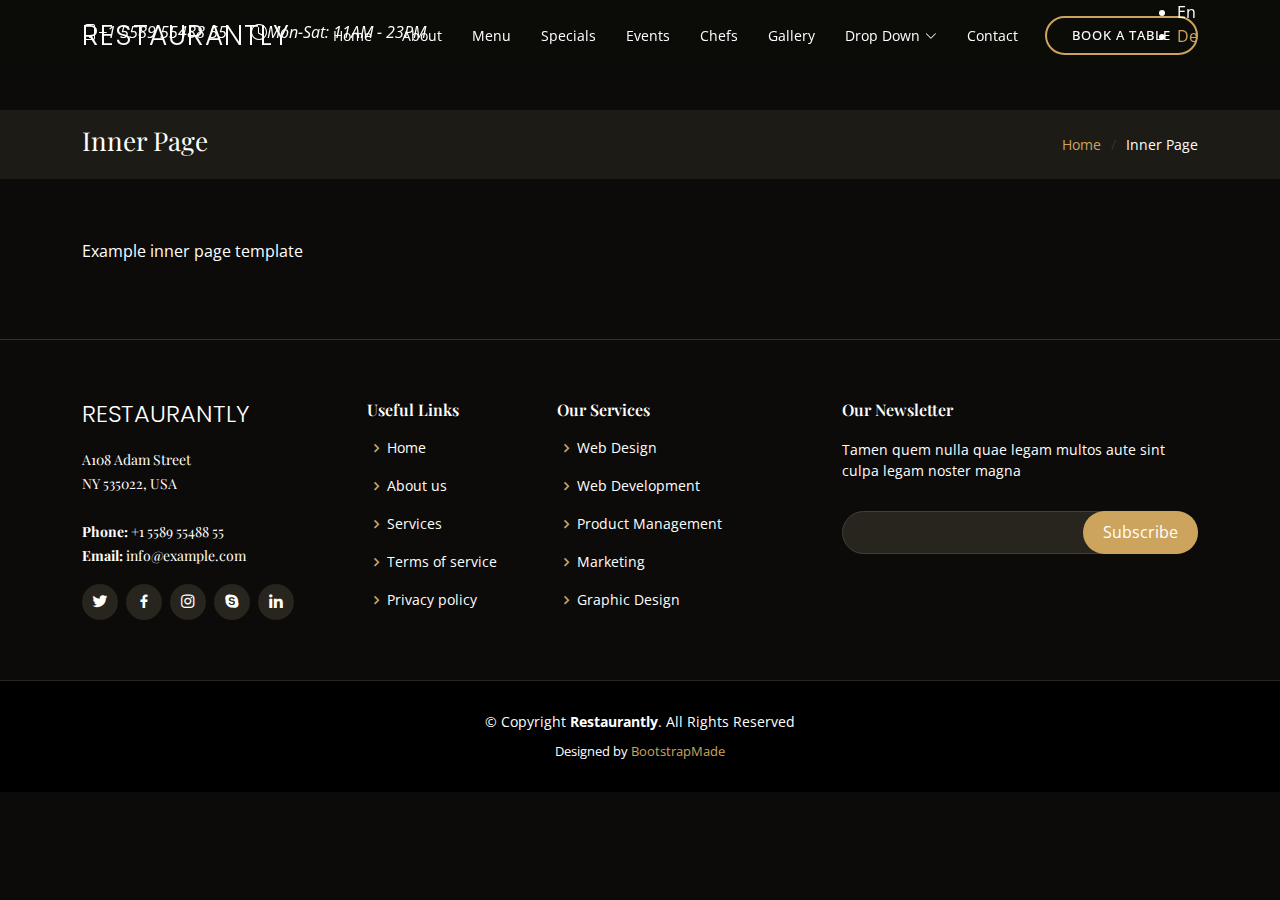
<file: Restaurantly/inner-page.html>
<!DOCTYPE html>
<html lang="en">

<head>
  <meta charset="utf-8">
  <meta content="width=device-width, initial-scale=1.0" name="viewport">

  <title>Restaurantly Bootstrap Template - Inner Page</title>
  <meta content="" name="description">
  <meta content="" name="keywords">

  <!-- Favicons -->
  <link href="assets/img/favicon.png" rel="icon">
  <link href="assets/img/apple-touch-icon.png" rel="apple-touch-icon">

  <!-- Google Fonts -->
  <link href="https://fonts.googleapis.com/css?family=Open+Sans:300,300i,400,400i,600,600i,700,700i|Playfair+Display:ital,wght@0,400;0,500;0,600;0,700;1,400;1,500;1,600;1,700|Poppins:300,300i,400,400i,500,500i,600,600i,700,700i" rel="stylesheet">

  <!-- Vendor CSS Files -->
  <link href="assets/vendor/animate.css/animate.min.css" rel="stylesheet">
  <link href="assets/vendor/aos/aos.css" rel="stylesheet">
  <link href="assets/vendor/bootstrap/css/bootstrap.min.css" rel="stylesheet">
  <link href="assets/vendor/bootstrap-icons/bootstrap-icons.css" rel="stylesheet">
  <link href="assets/vendor/boxicons/css/boxicons.min.css" rel="stylesheet">
  <link href="assets/vendor/glightbox/css/glightbox.min.css" rel="stylesheet">
  <link href="assets/vendor/swiper/swiper-bundle.min.css" rel="stylesheet">

  <!-- Template Main CSS File -->
  <link href="assets/css/style.css" rel="stylesheet">

  <!-- =======================================================
  * Template Name: Restaurantly - v3.9.1
  * Template URL: https://bootstrapmade.com/restaurantly-restaurant-template/
  * Author: BootstrapMade.com
  * License: https://bootstrapmade.com/license/
  ======================================================== -->
</head>

<body>

  <!-- ======= Top Bar ======= -->
  <div id="topbar" class="d-flex align-items-center fixed-top">
    <div class="container d-flex justify-content-center justify-content-md-between">

      <div class="contact-info d-flex align-items-center">
        <i class="bi bi-phone d-flex align-items-center"><span>+1 5589 55488 55</span></i>
        <i class="bi bi-clock d-flex align-items-center ms-4"><span> Mon-Sat: 11AM - 23PM</span></i>
      </div>

      <div class="languages d-none d-md-flex align-items-center">
        <ul>
          <li>En</li>
          <li><a href="#">De</a></li>
        </ul>
      </div>
    </div>
  </div>

  <!-- ======= Header ======= -->
  <header id="header" class="fixed-top d-flex align-items-cente">
    <div class="container-fluid container-xl d-flex align-items-center justify-content-lg-between">

      <h1 class="logo me-auto me-lg-0"><a href="index.html">Restaurantly</a></h1>
      <!-- Uncomment below if you prefer to use an image logo -->
      <!-- <a href="index.html" class="logo me-auto me-lg-0"><img src="assets/img/logo.png" alt="" class="img-fluid"></a>-->

      <nav id="navbar" class="navbar order-last order-lg-0">
        <ul>
          <li><a class="nav-link scrollto " href="#hero">Home</a></li>
          <li><a class="nav-link scrollto" href="#about">About</a></li>
          <li><a class="nav-link scrollto" href="#menu">Menu</a></li>
          <li><a class="nav-link scrollto" href="#specials">Specials</a></li>
          <li><a class="nav-link scrollto" href="#events">Events</a></li>
          <li><a class="nav-link scrollto" href="#chefs">Chefs</a></li>
          <li><a class="nav-link scrollto" href="#gallery">Gallery</a></li>
          <li class="dropdown"><a href="#"><span>Drop Down</span> <i class="bi bi-chevron-down"></i></a>
            <ul>
              <li><a href="#">Drop Down 1</a></li>
              <li class="dropdown"><a href="#"><span>Deep Drop Down</span> <i class="bi bi-chevron-right"></i></a>
                <ul>
                  <li><a href="#">Deep Drop Down 1</a></li>
                  <li><a href="#">Deep Drop Down 2</a></li>
                  <li><a href="#">Deep Drop Down 3</a></li>
                  <li><a href="#">Deep Drop Down 4</a></li>
                  <li><a href="#">Deep Drop Down 5</a></li>
                </ul>
              </li>
              <li><a href="#">Drop Down 2</a></li>
              <li><a href="#">Drop Down 3</a></li>
              <li><a href="#">Drop Down 4</a></li>
            </ul>
          </li>
          <li><a class="nav-link scrollto" href="#contact">Contact</a></li>
        </ul>
        <i class="bi bi-list mobile-nav-toggle"></i>
      </nav><!-- .navbar -->
      <a href="#book-a-table" class="book-a-table-btn scrollto d-none d-lg-flex">Book a table</a>

    </div>
  </header><!-- End Header -->

  <main id="main">
    <section class="breadcrumbs">
      <div class="container">

        <div class="d-flex justify-content-between align-items-center">
          <h2>Inner Page</h2>
          <ol>
            <li><a href="index.html">Home</a></li>
            <li>Inner Page</li>
          </ol>
        </div>

      </div>
    </section>

    <section class="inner-page">
      <div class="container">
        <p>
          Example inner page template
        </p>
      </div>
    </section>

  </main><!-- End #main -->

  <!-- ======= Footer ======= -->
  <footer id="footer">
    <div class="footer-top">
      <div class="container">
        <div class="row">

          <div class="col-lg-3 col-md-6">
            <div class="footer-info">
              <h3>Restaurantly</h3>
              <p>
                A108 Adam Street <br>
                NY 535022, USA<br><br>
                <strong>Phone:</strong> +1 5589 55488 55<br>
                <strong>Email:</strong> info@example.com<br>
              </p>
              <div class="social-links mt-3">
                <a href="#" class="twitter"><i class="bx bxl-twitter"></i></a>
                <a href="#" class="facebook"><i class="bx bxl-facebook"></i></a>
                <a href="#" class="instagram"><i class="bx bxl-instagram"></i></a>
                <a href="#" class="google-plus"><i class="bx bxl-skype"></i></a>
                <a href="#" class="linkedin"><i class="bx bxl-linkedin"></i></a>
              </div>
            </div>
          </div>

          <div class="col-lg-2 col-md-6 footer-links">
            <h4>Useful Links</h4>
            <ul>
              <li><i class="bx bx-chevron-right"></i> <a href="#">Home</a></li>
              <li><i class="bx bx-chevron-right"></i> <a href="#">About us</a></li>
              <li><i class="bx bx-chevron-right"></i> <a href="#">Services</a></li>
              <li><i class="bx bx-chevron-right"></i> <a href="#">Terms of service</a></li>
              <li><i class="bx bx-chevron-right"></i> <a href="#">Privacy policy</a></li>
            </ul>
          </div>

          <div class="col-lg-3 col-md-6 footer-links">
            <h4>Our Services</h4>
            <ul>
              <li><i class="bx bx-chevron-right"></i> <a href="#">Web Design</a></li>
              <li><i class="bx bx-chevron-right"></i> <a href="#">Web Development</a></li>
              <li><i class="bx bx-chevron-right"></i> <a href="#">Product Management</a></li>
              <li><i class="bx bx-chevron-right"></i> <a href="#">Marketing</a></li>
              <li><i class="bx bx-chevron-right"></i> <a href="#">Graphic Design</a></li>
            </ul>
          </div>

          <div class="col-lg-4 col-md-6 footer-newsletter">
            <h4>Our Newsletter</h4>
            <p>Tamen quem nulla quae legam multos aute sint culpa legam noster magna</p>
            <form action="" method="post">
              <input type="email" name="email"><input type="submit" value="Subscribe">
            </form>

          </div>

        </div>
      </div>
    </div>

    <div class="container">
      <div class="copyright">
        &copy; Copyright <strong><span>Restaurantly</span></strong>. All Rights Reserved
      </div>
      <div class="credits">
        <!-- All the links in the footer should remain intact. -->
        <!-- You can delete the links only if you purchased the pro version. -->
        <!-- Licensing information: https://bootstrapmade.com/license/ -->
        <!-- Purchase the pro version with working PHP/AJAX contact form: https://bootstrapmade.com/restaurantly-restaurant-template/ -->
        Designed by <a href="https://bootstrapmade.com/">BootstrapMade</a>
      </div>
    </div>
  </footer><!-- End Footer -->

  <div id="preloader"></div>
  <a href="#" class="back-to-top d-flex align-items-center justify-content-center"><i class="bi bi-arrow-up-short"></i></a>

  <!-- Vendor JS Files -->
  <script src="assets/vendor/aos/aos.js"></script>
  <script src="assets/vendor/bootstrap/js/bootstrap.bundle.min.js"></script>
  <script src="assets/vendor/glightbox/js/glightbox.min.js"></script>
  <script src="assets/vendor/isotope-layout/isotope.pkgd.min.js"></script>
  <script src="assets/vendor/swiper/swiper-bundle.min.js"></script>
  <script src="assets/vendor/php-email-form/validate.js"></script>

  <!-- Template Main JS File -->
  <script src="assets/js/main.js"></script>

</body>

</html>
</file>
<file: Restaurantly/assets/css/style.css>
/**
* Template Name: Restaurantly - v3.9.1
* Template URL: https://bootstrapmade.com/restaurantly-restaurant-template/
* Author: BootstrapMade.com
* License: https://bootstrapmade.com/license/
*/

/*--------------------------------------------------------------
# General
--------------------------------------------------------------*/
body {
  font-family: "Open Sans", sans-serif;
  background: #0c0b09;
  color: #fff;
}

a {
  color: #cda45e;
  text-decoration: none;
}

a:hover {
  color: #d9ba85;
  text-decoration: none;
}

h1,
h2,
h3,
h4,
h5,
h6 {
  font-family: "Playfair Display", serif;
}

/*--------------------------------------------------------------
# Preloader
--------------------------------------------------------------*/
#preloader {
  position: fixed;
  top: 0;
  left: 0;
  right: 0;
  bottom: 0;
  z-index: 9999;
  overflow: hidden;
  background: #1a1814;
}

#preloader:before {
  content: "";
  position: fixed;
  top: calc(50% - 30px);
  left: calc(50% - 30px);
  border: 6px solid #1a1814;
  border-top-color: #cda45e;
  border-bottom-color: #cda45e;
  border-radius: 50%;
  width: 60px;
  height: 60px;
  -webkit-animation: animate-preloader 1s linear infinite;
  animation: animate-preloader 1s linear infinite;
}

@-webkit-keyframes animate-preloader {
  0% {
    transform: rotate(0deg);
  }

  100% {
    transform: rotate(360deg);
  }
}

@keyframes animate-preloader {
  0% {
    transform: rotate(0deg);
  }

  100% {
    transform: rotate(360deg);
  }
}

/*--------------------------------------------------------------
# Back to top button
--------------------------------------------------------------*/
.back-to-top {
  position: fixed;
  visibility: hidden;
  opacity: 0;
  right: 15px;
  bottom: 15px;
  z-index: 996;
  width: 44px;
  height: 44px;
  border-radius: 50px;
  transition: all 0.4s;
  border: 2px solid #cda45e;
}

.back-to-top i {
  font-size: 28px;
  color: #cda45e;
  line-height: 0;
}

.back-to-top:hover {
  background: #cda45e;
  color: #1a1814;
}

.back-to-top:hover i {
  color: #444444;
}

.back-to-top.active {
  visibility: visible;
  opacity: 1;
}

/*--------------------------------------------------------------
# Disable aos animation delay on mobile devices
--------------------------------------------------------------*/
@media screen and (max-width: 768px) {
  [data-aos-delay] {
    transition-delay: 0 !important;
  }
}


/*--------------------------------------------------------------
# Header
--------------------------------------------------------------*/
#header {
  background: rgba(12, 11, 9, 0.6);
  border-bottom: 1px solid rgba(12, 11, 9, 0.6);
  transition: all 0.5s;
  z-index: 997;
  padding: 15px 0;
}

#header.header-scrolled {
  top: 0;
  background: rgba(0, 0, 0, 0.85);
  border-bottom: 1px solid #37332a;
}

#header .logo {
  font-size: 28px;
  margin: 0;
  padding: 0;
  line-height: 1;
  font-weight: 300;
  letter-spacing: 1px;
  text-transform: uppercase;
  font-family: "Poppins", sans-serif;
}

#header .logo a {
  color: #fff;
}

#header .logo img {
  max-height: 40px;
}

/*--------------------------------------------------------------
# Book a table button Menu
--------------------------------------------------------------*/
.book-a-table-btn {
  margin: 0 0 0 15px;
  border: 2px solid #cda45e;
  color: #fff;
  border-radius: 50px;
  padding: 8px 25px;
  text-transform: uppercase;
  font-size: 13px;
  font-weight: 500;
  letter-spacing: 1px;
  transition: 0.3s;
}

.book-a-table-btn:hover {
  background: #cda45e;
  color: #fff;
}

@media (max-width: 992px) {
  .book-a-table-btn {
    margin: 0 15px 0 0;
    padding: 8px 20px;
  }
}

/*--------------------------------------------------------------
# Navigation Menu
--------------------------------------------------------------*/
/**
* Desktop Navigation 
*/
.navbar {
  padding: 0;
}

.navbar ul {
  margin: 0;
  padding: 0;
  display: flex;
  list-style: none;
  align-items: center;
}

.navbar li {
  position: relative;
}

.navbar a,
.navbar a:focus {
  display: flex;
  align-items: center;
  justify-content: space-between;
  padding: 10px 0 10px 30px;
  color: #fff;
  white-space: nowrap;
  transition: 0.3s;
  font-size: 14px;
}

.navbar a i,
.navbar a:focus i {
  font-size: 12px;
  line-height: 0;
  margin-left: 5px;
}

.navbar a:hover,
.navbar .active,
.navbar .active:focus,
.navbar li:hover>a {
  color: #d9ba85;
}

.navbar .dropdown ul {
  display: block;
  position: absolute;
  left: 14px;
  top: calc(100% + 30px);
  margin: 0;
  padding: 10px 0;
  z-index: 99;
  opacity: 0;
  visibility: hidden;
  background: #fff;
  box-shadow: 0px 0px 30px rgba(127, 137, 161, 0.25);
  transition: 0.3s;
  border-radius: 4px;
}

.navbar .dropdown ul li {
  min-width: 200px;
}

.navbar .dropdown ul a {
  padding: 10px 20px;
  color: #444444;
}

.navbar .dropdown ul a i {
  font-size: 12px;
}

.navbar .dropdown ul a:hover,
.navbar .dropdown ul .active:hover,
.navbar .dropdown ul li:hover>a {
  color: #cda45e;
}

.navbar .dropdown:hover>ul {
  opacity: 1;
  top: 100%;
  visibility: visible;
}

.navbar .dropdown .dropdown ul {
  top: 0;
  left: calc(100% - 30px);
  visibility: hidden;
}

.navbar .dropdown .dropdown:hover>ul {
  opacity: 1;
  top: 0;
  left: 100%;
  visibility: visible;
}

@media (max-width: 1366px) {
  .navbar .dropdown .dropdown ul {
    left: -90%;
  }

  .navbar .dropdown .dropdown:hover>ul {
    left: -100%;
  }
}

/**
* Mobile Navigation 
*/
.mobile-nav-toggle {
  color: #fff;
  font-size: 28px;
  cursor: pointer;
  display: none;
  line-height: 0;
  transition: 0.5s;
}

@media (max-width: 991px) {
  .mobile-nav-toggle {
    display: block;
  }

  .navbar ul {
    display: none;
  }
}

.navbar-mobile {
  position: fixed;
  overflow: hidden;
  top: 0;
  right: 0;
  left: 0;
  bottom: 0;
  background: rgba(0, 0, 0, 0.9);
  transition: 0.3s;
  z-index: 999;
}

.navbar-mobile .mobile-nav-toggle {
  position: absolute;
  top: 15px;
  right: 15px;
}

.navbar-mobile ul {
  display: block;
  position: absolute;
  top: 55px;
  right: 15px;
  bottom: 15px;
  left: 15px;
  padding: 10px 0;
  border-radius: 6px;
  background-color: #fff;
  overflow-y: auto;
  transition: 0.3s;
}

.navbar-mobile a,
.navbar-mobile a:focus {
  padding: 10px 20px;
  font-size: 15px;
  color: #1a1814;
}

.navbar-mobile a:hover,
.navbar-mobile .active,
.navbar-mobile li:hover>a {
  color: #cda45e;
}

.navbar-mobile .getstarted,
.navbar-mobile .getstarted:focus {
  margin: 15px;
}

.navbar-mobile .dropdown ul {
  position: static;
  display: none;
  margin: 10px 20px;
  padding: 10px 0;
  z-index: 99;
  opacity: 1;
  visibility: visible;
  background: #fff;
  box-shadow: 0px 0px 30px rgba(127, 137, 161, 0.25);
}

.navbar-mobile .dropdown ul li {
  min-width: 200px;
}

.navbar-mobile .dropdown ul a {
  padding: 10px 20px;
}

.navbar-mobile .dropdown ul a i {
  font-size: 12px;
}

.navbar-mobile .dropdown ul a:hover,
.navbar-mobile .dropdown ul .active:hover,
.navbar-mobile .dropdown ul li:hover>a {
  color: #cda45e;
}

.navbar-mobile .dropdown>.dropdown-active {
  display: block;
}

/*--------------------------------------------------------------
# Hero Section
--------------------------------------------------------------*/
#hero {
  width: 100%;
  height: 100vh;
  background: url("../img/cover_dark.jpg") top center;
  background-size: cover;
  position: relative;
  padding: 0;
}

#hero:before {
  content: "";
  background: rgba(0, 0, 0, 0.5);
  position: absolute;
  bottom: 0;
  top: 0;
  left: 0;
  right: 0;
}

#hero .container {
  padding-top: 110px;
}

@media (max-width: 992px) {
  #hero .container {
    padding-top: 98px;
  }
}

#hero h1 {
  margin: 0;
  font-size: 48px;
  font-weight: 700;
  line-height: 56px;
  color: #fff;
  font-family: "Poppins", sans-serif;
}

#hero h1 span {
  color: #cda45e;
}

#hero h2 {
  color: #eee;
  margin-bottom: 10px 0 0 0;
  font-size: 22px;
}

#hero .btns {
  margin-top: 30px;
}

#hero .btn-menu,
#hero .btn-book {
  font-weight: 600;
  font-size: 13px;
  letter-spacing: 0.5px;
  text-transform: uppercase;
  display: inline-block;
  padding: 12px 30px;
  border-radius: 50px;
  transition: 0.3s;
  line-height: 1;
  color: white;
  border: 2px solid #cda45e;
}

#hero .btn-menu:hover,
#hero .btn-book:hover {
  background: #cda45e;
  color: #fff;
}

#hero .btn-book {
  margin-left: 15px;
}

#hero .play-btn {
  width: 94px;
  height: 94px;
  background: radial-gradient(#cda45e 50%, rgba(205, 164, 94, 0.4) 52%);
  border-radius: 50%;
  display: block;
  position: relative;
  overflow: hidden;
}

#hero .play-btn::after {
  content: "";
  position: absolute;
  left: 50%;
  top: 50%;
  transform: translateX(-40%) translateY(-50%);
  width: 0;
  height: 0;
  border-top: 10px solid transparent;
  border-bottom: 10px solid transparent;
  border-left: 15px solid #fff;
  z-index: 100;
  transition: all 400ms cubic-bezier(0.55, 0.055, 0.675, 0.19);
}

#hero .play-btn::before {
  content: "";
  position: absolute;
  width: 120px;
  height: 120px;
  -webkit-animation-delay: 0s;
  animation-delay: 0s;
  -webkit-animation: pulsate-btn 2s;
  animation: pulsate-btn 2s;
  -webkit-animation-direction: forwards;
  animation-direction: forwards;
  -webkit-animation-iteration-count: infinite;
  animation-iteration-count: infinite;
  -webkit-animation-timing-function: steps;
  animation-timing-function: steps;
  opacity: 1;
  border-radius: 50%;
  border: 5px solid rgba(205, 164, 94, 0.7);
  top: -15%;
  left: -15%;
  background: rgba(198, 16, 0, 0);
}

#hero .play-btn:hover::after {
  border-left: 15px solid #cda45e;
  transform: scale(20);
}

#hero .play-btn:hover::before {
  content: "";
  position: absolute;
  left: 50%;
  top: 50%;
  transform: translateX(-40%) translateY(-50%);
  width: 0;
  height: 0;
  border: none;
  border-top: 10px solid transparent;
  border-bottom: 10px solid transparent;
  border-left: 15px solid #fff;
  z-index: 200;
  -webkit-animation: none;
  animation: none;
  border-radius: 0;
}

@media (min-width: 1024px) {
  #hero {
    background-attachment: fixed;
  }
}

@media (max-width: 992px) {
  #hero .play-btn {
    margin-top: 30px;
  }
}

@media (max-height: 500px) {
  #hero {
    height: auto;
  }

  #hero .container {
    padding-top: 130px;
    padding-bottom: 60px;
  }
}

@media (max-width: 768px) {
  #hero h1 {
    font-size: 28px;
    line-height: 36px;
  }

  #hero h2 {
    font-size: 18px;
    line-height: 24px;
  }
}

@-webkit-keyframes pulsate-btn {
  0% {
    transform: scale(0.6, 0.6);
    opacity: 1;
  }

  100% {
    transform: scale(1, 1);
    opacity: 0;
  }
}

@keyframes pulsate-btn {
  0% {
    transform: scale(0.6, 0.6);
    opacity: 1;
  }

  100% {
    transform: scale(1, 1);
    opacity: 0;
  }
}

/*--------------------------------------------------------------
# Sections General
--------------------------------------------------------------*/
section {
  padding: 60px 0;
  overflow: hidden;
}

.section-bg {
  background-color: #1a1814;
}

.section-title {
  padding-bottom: 40px;
}

.section-title h2 {
  font-size: 14px;
  font-weight: 500;
  padding: 0;
  line-height: 1px;
  margin: 0 0 5px 0;
  letter-spacing: 2px;
  text-transform: uppercase;
  color: #aaaaaa;
  font-family: "Poppins", sans-serif;
}

.section-title h2::after {
  content: "";
  width: 120px;
  height: 1px;
  display: inline-block;
  background: rgba(255, 255, 255, 0.2);
  margin: 4px 10px;
}

.section-title p {
  margin: 0;
  margin: 0;
  font-size: 36px;
  font-weight: 700;
  font-family: "Playfair Display", serif;
  color: #cda45e;
}

/*--------------------------------------------------------------
# About
--------------------------------------------------------------*/
.breadcrumbs {
  padding: 15px 0;
  background: #1d1b16;
  margin-top: 110px;
}

@media (max-width: 992px) {
  .breadcrumbs {
    margin-top: 98px;
  }
}

.breadcrumbs h2 {
  font-size: 26px;
  font-weight: 300;
}

.breadcrumbs ol {
  display: flex;
  flex-wrap: wrap;
  list-style: none;
  padding: 0;
  margin: 0;
  font-size: 14px;
}

.breadcrumbs ol li+li {
  padding-left: 10px;
}

.breadcrumbs ol li+li::before {
  display: inline-block;
  padding-right: 10px;
  color: #37332a;
  content: "/";
}

@media (max-width: 768px) {
  .breadcrumbs .d-flex {
    display: block !important;
  }

  .breadcrumbs ol {
    display: block;
  }

  .breadcrumbs ol li {
    display: inline-block;
  }
}

/*--------------------------------------------------------------
# About
--------------------------------------------------------------*/
.about {
  background: url("../img/about-bg.jpg") center center;
  background-size: cover;
  position: relative;
  padding: 80px 0;
}

.about:before {
  content: "";
  background: rgba(0, 0, 0, 0.8);
  position: absolute;
  bottom: 0;
  top: 0;
  left: 0;
  right: 0;
}

.about .about-img {
  position: relative;
  transition: 0.5s;
}

.about .about-img img {
  max-width: 100%;
  border: 4px solid rgba(255, 255, 255, 0.2);
  position: relative;
}

.about .about-img::before {
  position: absolute;
  left: 20px;
  top: 20px;
  width: 60px;
  height: 60px;
  z-index: 1;
  content: "";
  border-left: 5px solid #cda45e;
  border-top: 5px solid #cda45e;
  transition: 0.5s;
}

.about .about-img::after {
  position: absolute;
  right: 20px;
  bottom: 20px;
  width: 60px;
  height: 60px;
  z-index: 2;
  content: "";
  border-right: 5px solid #cda45e;
  border-bottom: 5px solid #cda45e;
  transition: 0.5s;
}

.about .about-img:hover {
  transform: scale(1.03);
}

.about .about-img:hover::before {
  left: 10px;
  top: 10px;
}

.about .about-img:hover::after {
  right: 10px;
  bottom: 10px;
}

.about .content h3 {
  font-weight: 600;
  font-size: 26px;
}

.about .content ul {
  list-style: none;
  padding: 0;
}

.about .content ul li {
  padding-bottom: 10px;
}

.about .content ul i {
  font-size: 20px;
  padding-right: 4px;
  color: #cda45e;
}

.about .content p:last-child {
  margin-bottom: 0;
}

@media (min-width: 1024px) {
  .about {
    background-attachment: fixed;
  }
}

/*--------------------------------------------------------------
# Why Us
--------------------------------------------------------------*/
.why-us .box {
  padding: 50px 30px;
  box-shadow: 0px 2px 15px rgba(0, 0, 0, 0.1);
  transition: all ease-in-out 0.3s;
  background: #1a1814;
}

.why-us .box span {
  display: block;
  font-size: 28px;
  font-weight: 700;
  color: #cda45e;
}

.why-us .box h4 {
  font-size: 24px;
  font-weight: 600;
  padding: 0;
  margin: 20px 0;
  color: rgba(255, 255, 255, 0.8);
}

.why-us .box p {
  color: #aaaaaa;
  font-size: 15px;
  margin: 0;
  padding: 0;
}

.why-us .box:hover {
  background: #cda45e;
  padding: 30px 30px 70px 30px;
  box-shadow: 10px 15px 30px rgba(0, 0, 0, 0.18);
}

.why-us .box:hover span,
.why-us .box:hover h4,
.why-us .box:hover p {
  color: #fff;
}

/*--------------------------------------------------------------
# Menu Section
--------------------------------------------------------------*/
.menu #menu-flters {
  padding: 0;
  margin: 0 auto 0 auto;
  list-style: none;
  text-align: center;
  border-radius: 50px;
}

.menu #menu-flters li {
  cursor: pointer;
  display: inline-block;
  padding: 8px 12px 10px 12px;
  font-size: 16px;
  font-weight: 500;
  line-height: 1;
  color: #fff;
  margin-bottom: 10px;
  transition: all ease-in-out 0.3s;
  border-radius: 50px;
  font-family: "Playfair Display", serif;
}

.menu #menu-flters li:hover,
.menu #menu-flters li.filter-active {
  color: #cda45e;
}

.menu #menu-flters li:last-child {
  margin-right: 0;
}

.menu .menu-item {
  margin-top: 50px;
}

.menu .menu-img {
  width: 70px;
  border-radius: 50%;
  float: left;
  border: 5px solid rgba(255, 255, 255, 0.2);
}

.menu .menu-content {
  margin-left: 85px;
  overflow: hidden;
  display: flex;
  justify-content: space-between;
  position: relative;
}

.menu .menu-content::after {
  content: "......................................................................""....................................................................""....................................................................";
  position: absolute;
  left: 20px;
  right: 0;
  top: -4px;
  z-index: 1;
  color: #bab3a6;
  font-family: Arial, "Helvetica Neue", Helvetica, sans-serif;
}

.menu .menu-content a {
  padding-right: 10px;
  background: #1a1814;
  position: relative;
  z-index: 3;
  font-weight: 700;
  color: white;
  transition: 0.3s;
}

.menu .menu-content a:hover {
  color: #cda45e;
}

.menu .menu-content span {
  background: #1a1814;
  position: relative;
  z-index: 3;
  padding: 0 10px;
  font-weight: 600;
  color: #cda45e;
}

.menu .menu-ingredients {
  margin-left: 85px;
  font-style: italic;
  font-size: 14px;
  font-family: "Poppins", sans-serif;
  color: rgba(255, 255, 255, 0.5);
}

/*--------------------------------------------------------------
# Specials
--------------------------------------------------------------*/
.specials {
  overflow: hidden;
}

.specials .nav-tabs {
  border: 0;
}

.specials .nav-link {
  border: 0;
  padding: 12px 15px;
  transition: 0.3s;
  color: #fff;
  border-radius: 0;
  border-right: 2px solid #cda45e;
  font-weight: 600;
  font-size: 15px;
}

.specials .nav-link:hover {
  color: #cda45e;
}

.specials .nav-link.active {
  color: #1a1814;
  background: #cda45e;
  border-color: #cda45e;
}

.specials .nav-link:hover {
  border-color: #cda45e;
}

.specials .tab-pane.active {
  -webkit-animation: fadeIn 0.5s ease-out;
  animation: fadeIn 0.5s ease-out;
}

.specials .details h3 {
  font-size: 26px;
  font-weight: 600;
  margin-bottom: 20px;
  color: #fff;
}

.specials .details p {
  color: #aaaaaa;
}

.specials .details p:last-child {
  margin-bottom: 0;
}

@media (max-width: 992px) {
  .specials .nav-link {
    border: 0;
    padding: 15px;
  }
}

/*--------------------------------------------------------------
# Events
--------------------------------------------------------------*/
.events {
  background: url(../img/events-bg.jpg) center center no-repeat;
  background-size: cover;
  position: relative;
}

.events::before {
  content: "";
  background-color: rgba(0, 0, 0, 0.8);
  position: absolute;
  top: 0;
  right: 0;
  left: 0;
  bottom: 0;
}

.events .section-title h2 {
  color: #fff;
}

.events .container {
  position: relative;
}

@media (min-width: 1024px) {
  .events {
    background-attachment: fixed;
  }
}

.events .events-carousel {
  background: rgba(255, 255, 255, 0.08);
  padding: 30px;
}

.events .event-item {
  color: #fff;
}

.events .event-item h3 {
  font-weight: 600;
  font-size: 26px;
  color: #cda45e;
}

.events .event-item .price {
  font-size: 26px;
  font-family: "Open Sans", sans-serif;
  font-weight: 700;
  margin-bottom: 15px;
}

.events .event-item .price span {
  border-bottom: 2px solid #cda45e;
}

.events .event-item ul {
  list-style: none;
  padding: 0;
}

.events .event-item ul li {
  padding-bottom: 10px;
}

.events .event-item ul i {
  font-size: 20px;
  padding-right: 4px;
  color: #cda45e;
}

.events .event-item p:last-child {
  margin-bottom: 0;
}

.events .swiper-pagination {
  margin-top: 30px;
  position: relative;
}

.events .swiper-pagination .swiper-pagination-bullet {
  width: 12px;
  height: 12px;
  background-color: rgba(255, 255, 255, 0.4);
  opacity: 1;
}

.events .swiper-pagination .swiper-pagination-bullet-active {
  background-color: #cda45e;
}

/*--------------------------------------------------------------
# Book A Table
--------------------------------------------------------------*/
.book-a-table .php-email-form {
  width: 100%;
}

.book-a-table .php-email-form .form-group {
  padding-bottom: 8px;
}

.book-a-table .php-email-form .validate {
  display: none;
  color: red;
  margin: 0 0 15px 0;
  font-weight: 400;
  font-size: 13px;
}

.book-a-table .php-email-form .error-message {
  display: none;
  color: #fff;
  background: #ed3c0d;
  text-align: left;
  padding: 15px;
  font-weight: 600;
}

.book-a-table .php-email-form .error-message br+br {
  margin-top: 25px;
}

.book-a-table .php-email-form .sent-message {
  display: none;
  color: #fff;
  background: #18d26e;
  text-align: center;
  padding: 15px;
  font-weight: 600;
}

.book-a-table .php-email-form .loading {
  display: none;
  text-align: center;
  padding: 15px;
}

.book-a-table .php-email-form .loading:before {
  content: "";
  display: inline-block;
  border-radius: 50%;
  width: 24px;
  height: 24px;
  margin: 0 10px -6px 0;
  border: 3px solid #cda45e;
  border-top-color: #1a1814;
  -webkit-animation: animate-loading 1s linear infinite;
  animation: animate-loading 1s linear infinite;
}

.book-a-table .php-email-form input,
.book-a-table .php-email-form textarea {
  border-radius: 0;
  box-shadow: none;
  font-size: 14px;
  background: #0c0b09;
  border-color: #625b4b;
  color: white;
}

.book-a-table .php-email-form input::-moz-placeholder,
.book-a-table .php-email-form textarea::-moz-placeholder {
  color: #a49b89;
}

.book-a-table .php-email-form input::placeholder,
.book-a-table .php-email-form textarea::placeholder {
  color: #a49b89;
}

.book-a-table .php-email-form input:focus,
.book-a-table .php-email-form textarea:focus {
  border-color: #cda45e;
}

.book-a-table .php-email-form input {
  height: 44px;
}

.book-a-table .php-email-form textarea {
  padding: 10px 12px;
}

.book-a-table .php-email-form button[type=submit] {
  background: #cda45e;
  border: 0;
  padding: 10px 35px;
  color: #fff;
  transition: 0.4s;
  border-radius: 50px;
}

.book-a-table .php-email-form button[type=submit]:hover {
  background: #d3af71;
}

/*--------------------------------------------------------------
# Testimonials
--------------------------------------------------------------*/
.testimonials .testimonials-carousel,
.testimonials .testimonials-slider {
  overflow: hidden;
}

.testimonials .testimonial-item {
  box-sizing: content-box;
  min-height: 320px;
}

.testimonials .testimonial-item .testimonial-img {
  width: 90px;
  border-radius: 50%;
  margin: -40px 0 0 40px;
  position: relative;
  z-index: 2;
  border: 6px solid rgba(255, 255, 255, 0.2);
}

.testimonials .testimonial-item h3 {
  font-size: 18px;
  font-weight: bold;
  margin: 10px 0 5px 45px;
  color: white;
}

.testimonials .testimonial-item h4 {
  font-size: 14px;
  color: rgba(255, 255, 255, 0.6);
  margin: 0 0 0 45px;
}

.testimonials .testimonial-item .quote-icon-left,
.testimonials .testimonial-item .quote-icon-right {
  color: #d3af71;
  font-size: 26px;
}

.testimonials .testimonial-item .quote-icon-left {
  display: inline-block;
  left: -5px;
  position: relative;
}

.testimonials .testimonial-item .quote-icon-right {
  display: inline-block;
  right: -5px;
  position: relative;
  top: 10px;
}

.testimonials .testimonial-item p {
  font-style: italic;
  margin: 0 15px 0 15px;
  padding: 20px 20px 60px 20px;
  background: #26231d;
  position: relative;
  border-radius: 6px;
  position: relative;
  z-index: 1;
}

.testimonials .swiper-pagination {
  margin-top: 30px;
  position: relative;
}

.testimonials .swiper-pagination .swiper-pagination-bullet {
  width: 12px;
  height: 12px;
  background-color: rgba(255, 255, 255, 0.4);
  opacity: 1;
}

.testimonials .swiper-pagination .swiper-pagination-bullet-active {
  background-color: #cda45e;
}

/*--------------------------------------------------------------
# Gallery
--------------------------------------------------------------*/
.gallery .gallery-item {
  overflow: hidden;
  border-right: 3px solid #454035;
  border-bottom: 3px solid #454035;
}

.gallery .gallery-item img {
  transition: all ease-in-out 0.4s;
}

.gallery .gallery-item:hover img {
  transform: scale(1.1);
}

/*--------------------------------------------------------------
# Chefs
--------------------------------------------------------------*/
.chefs .member {
  text-align: center;
  margin-bottom: 20px;
  background: #343a40;
  position: relative;
  overflow: hidden;
}

.chefs .member .member-info {
  opacity: 0;
  position: absolute;
  bottom: 0;
  top: 0;
  left: 0;
  right: 0;
  transition: 0.2s;
}

.chefs .member .member-info-content {
  position: absolute;
  left: 0;
  right: 0;
  bottom: 10px;
  transition: bottom 0.4s;
}

.chefs .member .member-info-content h4 {
  font-weight: 700;
  margin-bottom: 2px;
  font-size: 18px;
  color: #fff;
}

.chefs .member .member-info-content span {
  font-style: italic;
  display: block;
  font-size: 13px;
  color: #fff;
}

.chefs .member .social {
  position: absolute;
  left: 0;
  bottom: -38px;
  right: 0;
  height: 48px;
  transition: bottom ease-in-out 0.4s;
  text-align: center;
}

.chefs .member .social a {
  transition: color 0.3s;
  color: #fff;
  margin: 0 10px;
  display: inline-block;
}

.chefs .member .social a:hover {
  color: #cda45e;
}

.chefs .member .social i {
  font-size: 18px;
  margin: 0 2px;
}

.chefs .member:hover .member-info {
  background: linear-gradient(0deg, rgba(0, 0, 0, 0.9) 0%, rgba(0, 0, 0, 0.8) 20%, rgba(0, 212, 255, 0) 100%);
  opacity: 1;
  transition: 0.4s;
}

.chefs .member:hover .member-info-content {
  bottom: 60px;
  transition: bottom 0.4s;
}

.chefs .member:hover .social {
  bottom: 0;
  transition: bottom ease-in-out 0.4s;
}

/*--------------------------------------------------------------
# Contact
--------------------------------------------------------------*/
.contact .info {
  width: 100%;
}

.contact .info i {
  font-size: 20px;
  float: left;
  width: 44px;
  height: 44px;
  background: #cda45e;
  display: flex;
  justify-content: center;
  align-items: center;
  border-radius: 50px;
  transition: all 0.3s ease-in-out;
}

.contact .info h4 {
  padding: 0 0 0 60px;
  font-size: 18px;
  font-weight: 500;
  margin-bottom: 5px;
  font-family: "Poppins", sans-serif;
}

.contact .info p {
  padding: 0 0 0 60px;
  margin-bottom: 0;
  font-size: 14px;
  color: #bab3a6;
}

.contact .info .open-hours,
.contact .info .email,
.contact .info .phone {
  margin-top: 40px;
}

.contact .php-email-form {
  width: 100%;
}

.contact .php-email-form .form-group {
  padding-bottom: 8px;
}

.contact .php-email-form .validate {
  display: none;
  color: red;
  margin: 0 0 15px 0;
  font-weight: 400;
  font-size: 13px;
}

.contact .php-email-form .error-message {
  display: none;
  color: #fff;
  background: #ed3c0d;
  text-align: center;
  padding: 15px;
  font-weight: 600;
}

.contact .php-email-form .sent-message {
  display: none;
  color: #fff;
  background: #18d26e;
  text-align: center;
  padding: 15px;
  font-weight: 600;
}

.contact .php-email-form .loading {
  display: none;
  text-align: center;
  padding: 15px;
}

.contact .php-email-form .loading:before {
  content: "";
  display: inline-block;
  border-radius: 50%;
  width: 24px;
  height: 24px;
  margin: 0 10px -6px 0;
  border: 3px solid #cda45e;
  border-top-color: #1a1814;
  -webkit-animation: animate-loading 1s linear infinite;
  animation: animate-loading 1s linear infinite;
}

.contact .php-email-form input,
.contact .php-email-form textarea {
  border-radius: 0;
  box-shadow: none;
  font-size: 14px;
  background: #0c0b09;
  border-color: #625b4b;
  color: white;
}

.contact .php-email-form input::-moz-placeholder,
.contact .php-email-form textarea::-moz-placeholder {
  color: #a49b89;
}

.contact .php-email-form input::placeholder,
.contact .php-email-form textarea::placeholder {
  color: #a49b89;
}

.contact .php-email-form input:focus,
.contact .php-email-form textarea:focus {
  border-color: #cda45e;
}

.contact .php-email-form input {
  height: 44px;
}

.contact .php-email-form textarea {
  padding: 10px 12px;
}

.contact .php-email-form button[type=submit] {
  background: #cda45e;
  border: 0;
  padding: 10px 35px;
  color: #fff;
  transition: 0.4s;
  border-radius: 50px;
}

.contact .php-email-form button[type=submit]:hover {
  background: #d3af71;
}

@-webkit-keyframes animate-loading {
  0% {
    transform: rotate(0deg);
  }

  100% {
    transform: rotate(360deg);
  }
}

@keyframes animate-loading {
  0% {
    transform: rotate(0deg);
  }

  100% {
    transform: rotate(360deg);
  }
}

/*--------------------------------------------------------------
# Footer
--------------------------------------------------------------*/
#footer {
  background: black;
  padding: 0 0 30px 0;
  color: #fff;
  font-size: 14px;
}

#footer .footer-top {
  background: #0c0b09;
  border-top: 1px solid #37332a;
  border-bottom: 1px solid #28251f;
  padding: 60px 0 30px 0;
}

#footer .footer-top .footer-info {
  margin-bottom: 30px;
}

#footer .footer-top .footer-info h3 {
  font-size: 24px;
  margin: 0 0 20px 0;
  padding: 2px 0 2px 0;
  line-height: 1;
  font-weight: 300;
  text-transform: uppercase;
  font-family: "Poppins", sans-serif;
}

#footer .footer-top .footer-info p {
  font-size: 14px;
  line-height: 24px;
  margin-bottom: 0;
  font-family: "Playfair Display", serif;
  color: #fff;
}

#footer .footer-top .social-links a {
  font-size: 18px;
  display: inline-block;
  background: #28251f;
  color: #fff;
  line-height: 1;
  padding: 8px 0;
  margin-right: 4px;
  border-radius: 50%;
  text-align: center;
  width: 36px;
  height: 36px;
  transition: 0.3s;
}

#footer .footer-top .social-links a:hover {
  background: #cda45e;
  color: #fff;
  text-decoration: none;
}

#footer .footer-top h4 {
  font-size: 16px;
  font-weight: 600;
  color: #fff;
  position: relative;
  padding-bottom: 12px;
}

#footer .footer-top .footer-links {
  margin-bottom: 30px;
}

#footer .footer-top .footer-links ul {
  list-style: none;
  padding: 0;
  margin: 0;
}

#footer .footer-top .footer-links ul i {
  padding-right: 2px;
  color: #cda45e;
  font-size: 18px;
  line-height: 1;
}

#footer .footer-top .footer-links ul li {
  padding: 10px 0;
  display: flex;
  align-items: center;
}

#footer .footer-top .footer-links ul li:first-child {
  padding-top: 0;
}

#footer .footer-top .footer-links ul a {
  color: #fff;
  transition: 0.3s;
  display: inline-block;
  line-height: 1;
}

#footer .footer-top .footer-links ul a:hover {
  color: #cda45e;
}

#footer .footer-top .footer-newsletter form {
  margin-top: 30px;
  background: #28251f;
  padding: 6px 10px;
  position: relative;
  border-radius: 50px;
  border: 1px solid #454035;
}

#footer .footer-top .footer-newsletter form input[type=email] {
  border: 0;
  padding: 4px;
  width: calc(100% - 110px);
  background: #28251f;
  color: white;
}

#footer .footer-top .footer-newsletter form input[type=submit] {
  position: absolute;
  top: -1px;
  right: -1px;
  bottom: -1px;
  border: 0;
  background: none;
  font-size: 16px;
  padding: 0 20px 2px 20px;
  background: #cda45e;
  color: #fff;
  transition: 0.3s;
  border-radius: 50px;
}

#footer .footer-top .footer-newsletter form input[type=submit]:hover {
  background: #d3af71;
}

#footer .copyright {
  text-align: center;
  padding-top: 30px;
}

#footer .credits {
  padding-top: 10px;
  text-align: center;
  font-size: 13px;
  color: #fff;
}
</file>
